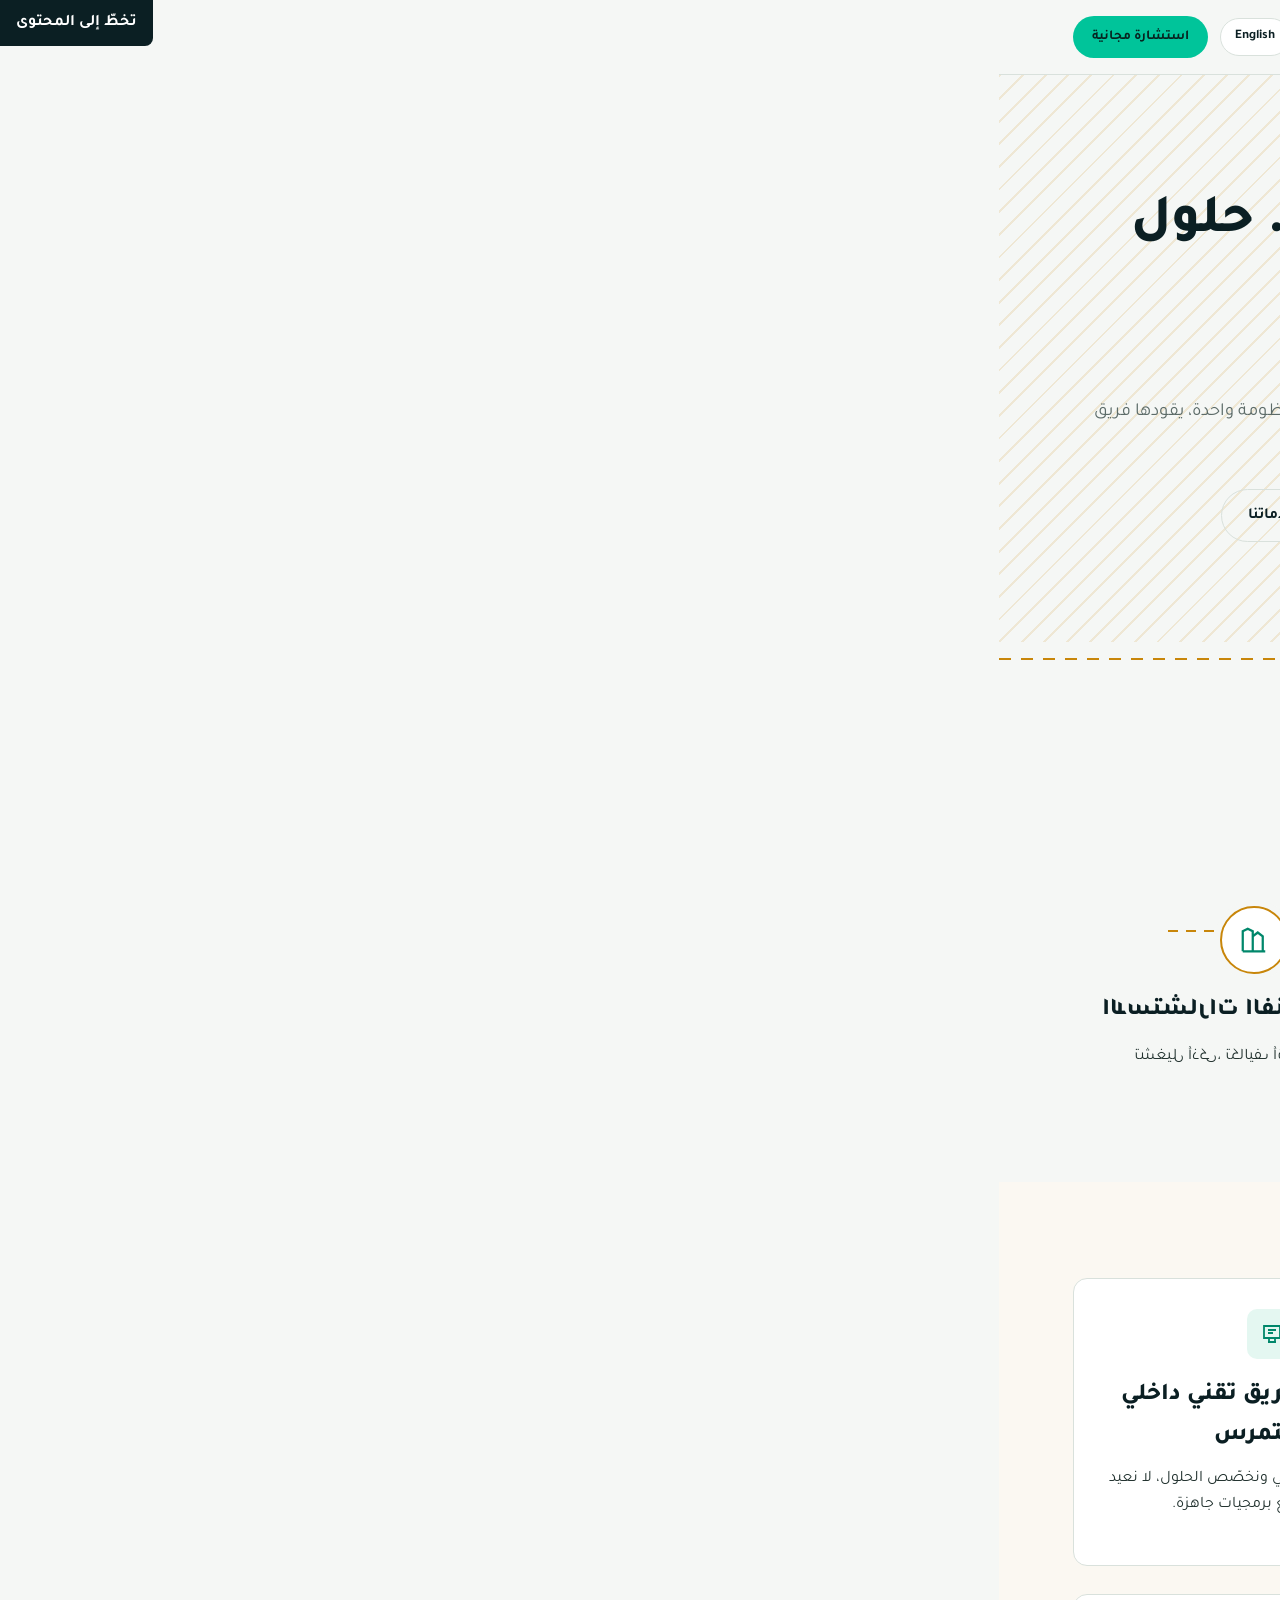
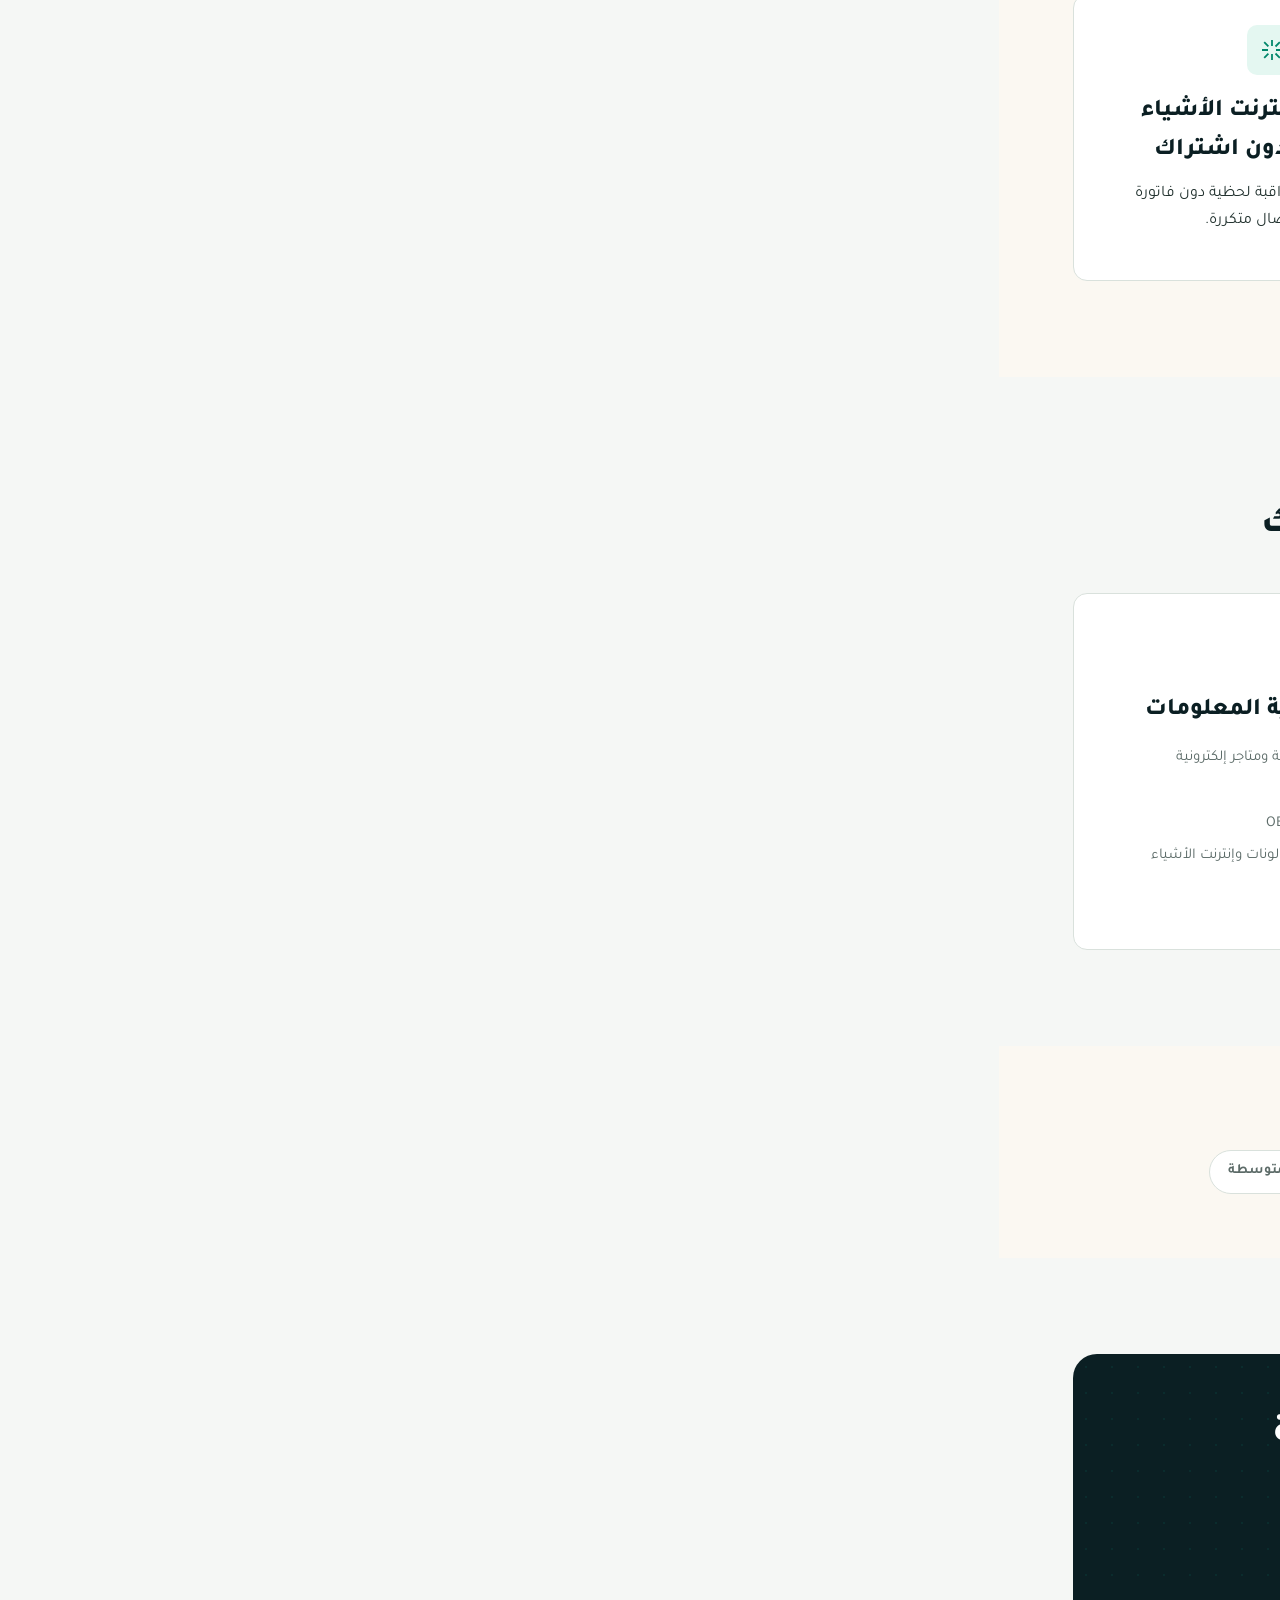
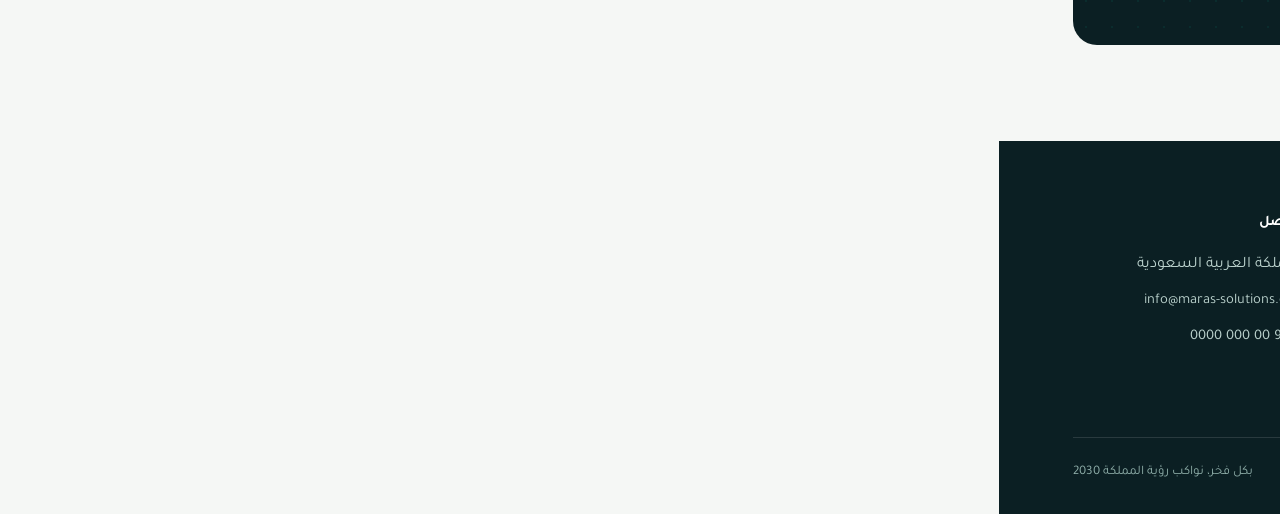
<file: index.html>
<!doctype html>
<html lang="ar" dir="rtl" class="lang-ar">
<head>
<meta charset="utf-8">
<meta name="viewport" content="width=device-width, initial-scale=1">
<title>مراس الحلول | Maras Solutions — Technology &amp; Business Consulting</title>
<meta name="description" content="Maras Solutions bridges technology and business management for manufacturing, distribution, F&amp;B and service companies across Saudi Arabia and the GCC.">
<link rel="preconnect" href="https://fonts.googleapis.com">
<link href="https://fonts.googleapis.com/css2?family=Space+Grotesk:wght@500;600;700&family=Inter:wght@400;500;600;700&family=Tajawal:wght@400;500;700;800&family=JetBrains+Mono:wght@500&display=swap" rel="stylesheet">
<link rel="stylesheet" href="styles.css">
<script>(function(){var l=(location.search.match(/[?&]lang=(en|ar)/i)||[])[1];try{if(!l){var s=localStorage.getItem('maras-lang');if(s)l=s;}}catch(e){}l=(l||'ar').toLowerCase();var h=document.documentElement;h.className=h.className.replace(/lang-(en|ar)/g,'').trim()+' lang-'+l;h.setAttribute('lang',l);h.setAttribute('dir',l==='en'?'ltr':'rtl');})();</script>
</head>
<body>
<a href="#main" class="skip-link" data-ar>تخطّ إلى المحتوى</a>
<a href="#main" class="skip-link" data-en>Skip to content</a>

<header class="site-header">
  <div class="nav-row">
    <a href="index.html" class="logo">
      <svg class="seam-mark" viewBox="0 0 32 32" fill="none" aria-hidden="true">
        <circle cx="16" cy="16" r="13" stroke="#00C49A" stroke-width="2"/>
        <path d="M16 4v24" stroke="#C8860A" stroke-width="2" stroke-dasharray="2.5 3"/>
      </svg>
      <span data-ar>مراس الحلول</span><span data-en>Maras Solutions</span>
    </a>
    <nav aria-label="Main">
      <ul class="nav-links">
        <li><a href="index.html" class="active"><span data-ar>الرئيسية</span><span data-en>Home</span></a></li>
        <li><a href="about.html"><span data-ar>من نحن</span><span data-en>About</span></a></li>
        <li><a href="why-maras.html"><span data-ar>لماذا مراس</span><span data-en>Why Maras</span></a></li>
        <li class="has-sub">
          <a href="services.html"><span data-ar>خدماتنا</span><span data-en>Services</span></a>
          <ul class="sub-menu">
            <li><a href="services.html"><span data-ar>جميع الخدمات</span><span data-en>All Services</span></a></li>
            <li><a href="services-consulting.html"><span data-ar>الاستشارات الفنية والإدارية</span><span data-en>Business &amp; Technical Consulting</span></a></li>
            <li><a href="services-financial.html"><span data-ar>الاستشارات المالية</span><span data-en>Financial Consulting</span></a></li>
            <li><a href="services-it.html"><span data-ar>خدمات تقنية المعلومات</span><span data-en>IT Services</span></a></li>
          </ul>
        </li>
        <li><a href="contact.html"><span data-ar>تواصل معنا</span><span data-en>Contact</span></a></li>
      </ul>
    </nav>
    <div class="nav-actions">
      <button class="lang-toggle" aria-label="Switch to English">English</button>
      <a href="contact.html" class="btn btn-primary btn-sm"><span data-ar>استشارة مجانية</span><span data-en>Free Consultation</span></a>
      <button class="nav-burger" aria-label="Open menu"><span></span><span></span><span></span></button>
    </div>
  </div>
</header>

<main id="main">

  <!-- HERO -->
  <section class="hero">
    <div class="hero-bg" aria-hidden="true">
      <div class="tex-grid"></div>
      <div class="tex-hatch"></div>
    </div>
    <div class="hero-seam" aria-hidden="true"></div>
    <div class="container hero-grid">
      <div>
        <p class="eyebrow" data-ar>تقنية × إدارة × خبرة ميدانية</p>
        <p class="eyebrow" data-en>Technology × Management × Field Experience</p>
        <h1 data-ar>خبرة حقيقية... حلول عملية... نتائج ملموسة</h1>
        <h1 data-en>Real Expertise. Real Solutions. Real Results.</h1>
        <p class="lede" data-ar>مراس الحلول تجمع بين التقنية والإدارة في منظومة واحدة، يقودها فريق عمل من الميدان لا من النظرية فقط.</p>
        <p class="lede" data-en>Maras Solutions bridges the gap between technology and business management — built by people who have actually run the operations, not just studied them.</p>
        <div class="hero-actions">
          <a href="contact.html" class="btn btn-primary"><span data-ar>اطلب استشارة مجانية</span><span data-en>Book a Free Consultation</span></a>
          <a href="services.html" class="btn btn-outline"><span data-ar>استكشف خدماتنا</span><span data-en>Explore Our Services</span></a>
        </div>
      </div>
      <div>
        <div class="hero-panel reveal">
          <p class="eyebrow" data-ar>ما يميزنا</p>
          <p class="eyebrow" data-en>What sets us apart</p>
          <h3 data-ar>من أرض المصنع إلى قرارات الإدارة العليا</h3>
          <h3 data-en>From the factory floor to the boardroom</h3>
          <p data-ar style="margin-bottom:0">خبراؤنا في الاستشارات والتقنية عملوا لسنوات داخل القطاعات التي يساعدون اليوم على تطويرها.</p>
          <p data-en style="margin-bottom:0">Our consultants and technology experts have spent years inside the industries they now help transform.</p>
          <div class="stat-row">
            <div class="stat"><b>3</b><span data-ar>تخصصات متكاملة</span><span data-en>Integrated disciplines</span></div>
            <div class="stat"><b>F&amp;B</b><span data-ar>تركيز قطاعي</span><span data-en>Sector focus</span></div>
            <div class="stat"><b>0</b><span data-ar>اشتراك إنترنت لحلول IoT</span><span data-en>IoT subscription fees</span></div>
          </div>
        </div>
      </div>
    </div>
  </section>

  <div class="seam-divider" aria-hidden="true"></div>

  <!-- THREE PILLARS -->
  <section class="section">
    <div class="container">
      <p class="eyebrow center" style="display:flex;justify-content:center" data-ar>منظومة واحدة متصلة</p>
      <p class="eyebrow center" style="display:flex;justify-content:center" data-en>One Connected System</p>
      <h2 class="center" data-ar>ثلاث تخصصات، طريق واحد لنمو أعمالك</h2>
      <h2 class="center" data-en>Three Disciplines, One Path to Growth</h2>

      <div class="pillar-path" style="margin-top:50px;">
        <div class="pillar-line" aria-hidden="true"></div>
        <div class="pillar-nodes">
          <div class="pillar-node">
            <div class="pillar-icon">
              <svg viewBox="0 0 24 24" fill="none" stroke="currentColor" stroke-width="1.8"><path d="M3 21h18M5 21V9l4-3 4 3v12M13 21V5l4-2 4 2v16M9 13h.01M9 17h.01"/></svg>
            </div>
            <h3 data-ar>الاستشارات الفنية والإدارية</h3>
            <h3 data-en>Business &amp; Operations Consulting</h3>
            <p data-ar>تشغيل أذكى، تكاليف أقل، جودة أعلى.</p>
            <p data-en>Smarter operations. Lower costs. Higher quality.</p>
          </div>
          <div class="pillar-node">
            <div class="pillar-icon">
              <svg viewBox="0 0 24 24" fill="none" stroke="currentColor" stroke-width="1.8"><circle cx="12" cy="12" r="9"/><path d="M12 7v10M9.5 9.2c0-1.2 1.1-2 2.5-2s2.5.8 2.5 2-1.1 1.6-2.5 2-2.5 1-2.5 2.2 1.1 2 2.5 2 2.5-.8 2.5-2"/></svg>
            </div>
            <h3 data-ar>الاستشارات المالية</h3>
            <h3 data-en>Financial Consulting &amp; Accounting</h3>
            <p data-ar>وضوح وسيطرة على كل ريال يتحرك في شركتك.</p>
            <p data-en>Clarity and control over every riyal.</p>
          </div>
          <div class="pillar-node">
            <div class="pillar-icon">
              <svg viewBox="0 0 24 24" fill="none" stroke="currentColor" stroke-width="1.8"><rect x="4" y="4" width="16" height="16" rx="2"/><path d="M9 9h6v6H9zM2 9h2M2 15h2M20 9h2M20 15h2M9 2v2M15 2v2M9 20v2M15 20v2"/></svg>
            </div>
            <h3 data-ar>حلول تقنية وبرمجية مخصصة</h3>
            <h3 data-en>Custom Technology Solutions</h3>
            <p data-ar>نبني التقنية حول طريقة عملك.</p>
            <p data-en>Built around your business, not the reverse.</p>
          </div>
        </div>
      </div>
    </div>
  </section>

  <!-- WHY MARAS SNAPSHOT -->
  <section class="section section-alt">
    <div class="container">
      <div class="split">
        <div>
          <p class="eyebrow" data-ar>لماذا مراس</p>
          <p class="eyebrow" data-en>Why Maras</p>
          <h2 data-ar>فريقنا هو منتجنا الحقيقي</h2>
          <h2 data-en>Our People Are Our Product</h2>
          <p class="lede" data-ar>مستشارونا وخبراؤنا التقنيون عملوا فعلياً داخل المصانع وشبكات التوزيع والإدارات المالية، قبل أن يكتبوا توصية واحدة.</p>
          <p class="lede" data-en>Our consultants and IT specialists have worked inside factories, distribution networks, and finance departments — long before writing a single recommendation.</p>
          <a href="why-maras.html" class="card-link" style="margin-top:10px">
            <span data-ar>اعرف الفرق</span><span data-en>See the difference</span>
            <svg viewBox="0 0 24 24" fill="none" stroke="currentColor" stroke-width="2"><path d="M5 12h14M13 6l6 6-6 6"/></svg>
          </a>
        </div>
        <div class="grid grid-2">
          <div class="card reveal">
            <div class="icon-tile"><svg viewBox="0 0 24 24" fill="none" stroke="currentColor" stroke-width="1.8"><path d="M12 2 2 7l10 5 10-5-10-5ZM2 17l10 5 10-5M2 12l10 5 10-5"/></svg></div>
            <h3 data-ar>خبرة ميدانية حقيقية</h3><h3 data-en>Hands-On Market Experience</h3>
            <p data-ar>فريقنا أدار العمليات التي يقدّم الاستشارة فيها اليوم.</p>
            <p data-en>Our team has run the operations they now advise on.</p>
          </div>
          <div class="card reveal">
            <div class="icon-tile"><svg viewBox="0 0 24 24" fill="none" stroke="currentColor" stroke-width="1.8"><path d="M4 4h16v12H4zM8 20h8M9 16v4M15 16v4M8 8h8M8 11h5"/></svg></div>
            <h3 data-ar>فريق تقني داخلي متمرس</h3><h3 data-en>Senior In-House Tech Team</h3>
            <p data-ar>نبني ونخصّص الحلول، لا نعيد بيع برمجيات جاهزة.</p>
            <p data-en>We build and customize; we don't just resell software.</p>
          </div>
          <div class="card reveal">
            <div class="icon-tile"><svg viewBox="0 0 24 24" fill="none" stroke="currentColor" stroke-width="1.8"><path d="M3 7h18M3 12h18M3 17h12"/></svg></div>
            <h3 data-ar>تخصص في التصنيع والأغذية</h3><h3 data-en>F&amp;B &amp; Manufacturing Specialists</h3>
            <p data-ar>خبرة عميقة في القطاعات الأكثر حساسية تشغيلياً.</p>
            <p data-en>Deep, sector-specific expertise where it matters most.</p>
          </div>
          <div class="card reveal">
            <div class="icon-tile"><svg viewBox="0 0 24 24" fill="none" stroke="currentColor" stroke-width="1.8"><path d="M12 2v6M12 16v6M4.2 4.2l4.2 4.2M15.5 15.5l4.3 4.3M2 12h6M16 12h6M4.2 19.8l4.2-4.2M15.5 8.5l4.3-4.3"/></svg></div>
            <h3 data-ar>إنترنت الأشياء بدون اشتراك</h3><h3 data-en>Smart IoT, Zero Subscription</h3>
            <p data-ar>مراقبة لحظية دون فاتورة اتصال متكررة.</p>
            <p data-en>Real-time monitoring without recurring connectivity fees.</p>
          </div>
        </div>
      </div>
    </div>
  </section>

  <!-- SERVICES GRID -->
  <section class="section">
    <div class="container">
      <p class="eyebrow center" style="display:flex;justify-content:center" data-ar>خدماتنا</p>
      <p class="eyebrow center" style="display:flex;justify-content:center" data-en>Our Services</p>
      <h2 class="center" data-ar>شريك واحد، وكل الحلول التي تحتاجها شركتك</h2>
      <h2 class="center" data-en>One Partner, Every Solution Your Business Needs</h2>

      <div class="grid grid-3" style="margin-top:46px">
        <div class="card reveal">
          <div class="icon-tile"><svg viewBox="0 0 24 24" fill="none" stroke="currentColor" stroke-width="1.8"><path d="M3 21h18M5 21V9l4-3 4 3v12M13 21V5l4-2 4 2v16"/></svg></div>
          <h3 data-ar>الاستشارات الفنية والإدارية</h3><h3 data-en>Business &amp; Technical Consulting</h3>
          <ul>
            <li data-ar>تحسين عمليات التصنيع</li><li data-en>Manufacturing optimization</li>
            <li data-ar>كفاءة التجزئة والتوزيع</li><li data-en>Retail &amp; distribution efficiency</li>
            <li data-ar>دعم الموارد البشرية واللوجستيات</li><li data-en>HR, procurement &amp; logistics support</li>
          </ul>
          <a class="card-link" href="services-consulting.html">
            <span data-ar>اعرف أكثر</span><span data-en>Learn more</span>
            <svg viewBox="0 0 24 24" fill="none" stroke="currentColor" stroke-width="2"><path d="M5 12h14M13 6l6 6-6 6"/></svg>
          </a>
        </div>
        <div class="card reveal">
          <div class="icon-tile"><svg viewBox="0 0 24 24" fill="none" stroke="currentColor" stroke-width="1.8"><circle cx="12" cy="12" r="9"/><path d="M12 7v10M9.5 9.2c0-1.2 1.1-2 2.5-2s2.5.8 2.5 2-1.1 1.6-2.5 2-2.5 1-2.5 2.2 1.1 2 2.5 2 2.5-.8 2.5-2"/></svg></div>
          <h3 data-ar>الاستشارات المالية</h3><h3 data-en>Financial Consulting</h3>
          <ul>
            <li data-ar>التدقيق والرقابة المالية</li><li data-en>Financial auditing &amp; controls</li>
            <li data-ar>محاسبة خارجية بنظام اشتراك</li><li data-en>Outsourced bookkeeping</li>
            <li data-ar>فرق محاسبة عند الطلب</li><li data-en>Freelance accounting teams</li>
            <li data-ar>دراسات جدوى</li><li data-en>Feasibility studies</li>
          </ul>
          <a class="card-link" href="services-financial.html">
            <span data-ar>اعرف أكثر</span><span data-en>Learn more</span>
            <svg viewBox="0 0 24 24" fill="none" stroke="currentColor" stroke-width="2"><path d="M5 12h14M13 6l6 6-6 6"/></svg>
          </a>
        </div>
        <div class="card reveal">
          <div class="icon-tile"><svg viewBox="0 0 24 24" fill="none" stroke="currentColor" stroke-width="1.8"><rect x="4" y="4" width="16" height="16" rx="2"/><path d="M9 9h6v6H9z"/></svg></div>
          <h3 data-ar>خدمات تقنية المعلومات</h3><h3 data-en>Information Technology</h3>
          <ul>
            <li data-ar>برمجيات مخصصة ومتاجر إلكترونية</li><li data-en>Custom software &amp; e-commerce</li>
            <li data-ar>إدارة الأسطول</li><li data-en>Fleet management</li>
            <li data-ar>تطبيق الإنتاج وOEE</li><li data-en>Production &amp; OEE app</li>
            <li data-ar>نظام كاشير الصالونات وإنترنت الأشياء</li><li data-en>Salon POS &amp; IoT solutions</li>
          </ul>
          <a class="card-link" href="services-it.html">
            <span data-ar>اعرف أكثر</span><span data-en>Learn more</span>
            <svg viewBox="0 0 24 24" fill="none" stroke="currentColor" stroke-width="2"><path d="M5 12h14M13 6l6 6-6 6"/></svg>
          </a>
        </div>
      </div>
    </div>
  </section>

  <!-- INDUSTRIES STRIP -->
  <section class="section-tight section-alt">
    <div class="container">
      <p class="eyebrow center" style="display:flex;justify-content:center" data-ar>نخدم قطاعات متنوعة</p>
      <p class="eyebrow center" style="display:flex;justify-content:center" data-en>Industries We Serve</p>
      <div class="strip" style="margin-top:20px">
        <span data-ar>التصنيع</span><span data-en>Manufacturing</span>
        <span data-ar>الأغذية والمشروبات</span><span data-en>Food &amp; Beverage</span>
        <span data-ar>التجزئة والتوزيع</span><span data-en>Retail &amp; Distribution</span>
        <span data-ar>الصالونات ومراكز التجميل</span><span data-en>Salons &amp; Beauty</span>
        <span data-ar>الشركات الصغيرة والمتوسطة</span><span data-en>SMEs</span>
      </div>
    </div>
  </section>

  <!-- CTA BAND -->
  <section class="section">
    <div class="container">
      <div class="cta-band">
        <h2 data-ar>أعمالك تستحق حلولاً مبنية على خبرة حقيقية</h2>
        <h2 data-en>Your Business Deserves Solutions Built From Experience</h2>
        <p data-ar>لا على افتراضات. تحدث مع فريق سبق له تشغيل ما يستشيرك فيه اليوم.</p>
        <p data-en>Not assumptions. Talk to a team that has actually run what they now advise you on.</p>
        <div class="hero-actions">
          <a href="contact.html" class="btn btn-primary"><span data-ar>اطلب استشارة مجانية</span><span data-en>Book a Free Consultation</span></a>
          <a href="services.html" class="btn btn-ghost-light"><span data-ar>تصفح الخدمات</span><span data-en>Browse Services</span></a>
        </div>
      </div>
    </div>
  </section>

</main>

<footer class="site-footer">
  <div class="container">
    <div class="footer-grid">
      <div>
        <div class="footer-logo">
          <svg width="26" height="26" viewBox="0 0 32 32" fill="none" aria-hidden="true"><circle cx="16" cy="16" r="13" stroke="#00C49A" stroke-width="2"/><path d="M16 4v24" stroke="#C8860A" stroke-width="2" stroke-dasharray="2.5 3"/></svg>
          <span data-ar>مراس الحلول</span><span data-en>Maras Solutions</span>
        </div>
        <p class="footer-tagline" data-ar>خبرة حقيقية... حلول عملية. نجمع بين التقنية والإدارة لشركات التصنيع والتوزيع والخدمات في السعودية والخليج.</p>
        <p class="footer-tagline" data-en>Real expertise. Real solutions. Bridging technology and business management for manufacturing, distribution, and service companies across Saudi Arabia and the GCC.</p>
        <div class="social-row" aria-hidden="true">
          <a href="#" aria-label="LinkedIn"><svg width="16" height="16" viewBox="0 0 24 24" fill="currentColor"><path d="M4.98 3.5a2.5 2.5 0 1 1 0 5 2.5 2.5 0 0 1 0-5ZM3 9h4v12H3V9Zm7 0h3.8v1.7h.05c.53-.95 1.83-1.95 3.77-1.95 4.03 0 4.78 2.5 4.78 5.76V21h-4v-5.6c0-1.34-.02-3.06-1.87-3.06-1.87 0-2.16 1.45-2.16 2.96V21h-4V9Z"/></svg></a>
          <a href="#" aria-label="X"><svg width="14" height="14" viewBox="0 0 24 24" fill="currentColor"><path d="M3 3h4.6l4 5.6L16.4 3H21l-7 8.4L21.4 21H16.8l-4.4-6-5.4 6H2.6l7.4-8.6L3 3Z"/></svg></a>
          <a href="#" aria-label="Instagram"><svg width="16" height="16" viewBox="0 0 24 24" fill="none" stroke="currentColor" stroke-width="1.8"><rect x="3" y="3" width="18" height="18" rx="5"/><circle cx="12" cy="12" r="4"/><circle cx="17.3" cy="6.7" r="1"/></svg></a>
        </div>
      </div>
      <div>
        <h4 data-ar>روابط سريعة</h4><h4 data-en>Quick Links</h4>
        <ul>
          <li><a href="index.html"><span data-ar>الرئيسية</span><span data-en>Home</span></a></li>
          <li><a href="about.html"><span data-ar>من نحن</span><span data-en>About</span></a></li>
          <li><a href="why-maras.html"><span data-ar>لماذا مراس</span><span data-en>Why Maras</span></a></li>
          <li><a href="contact.html"><span data-ar>تواصل معنا</span><span data-en>Contact</span></a></li>
        </ul>
      </div>
      <div>
        <h4 data-ar>الخدمات</h4><h4 data-en>Services</h4>
        <ul>
          <li><a href="services-consulting.html"><span data-ar>الاستشارات الفنية والإدارية</span><span data-en>Business Consulting</span></a></li>
          <li><a href="services-financial.html"><span data-ar>الاستشارات المالية</span><span data-en>Financial Consulting</span></a></li>
          <li><a href="services-it.html"><span data-ar>تقنية المعلومات</span><span data-en>IT Services</span></a></li>
        </ul>
      </div>
      <div>
        <h4 data-ar>تواصل</h4><h4 data-en>Contact</h4>
        <ul>
          <li><span data-ar>المملكة العربية السعودية</span><span data-en>Saudi Arabia</span></li>
          <li><a href="mailto:info@maras-solutions.com">info@maras-solutions.com</a></li>
          <li><a href="tel:+966000000000">+966 00 000 0000</a></li>
        </ul>
      </div>
    </div>
    <div class="footer-bottom">
      <span data-ar>© 2026 مراس الحلول. جميع الحقوق محفوظة.</span>
      <span data-en>© 2026 Maras Solutions. All rights reserved.</span>
      <span data-ar>بكل فخر، نواكب رؤية المملكة 2030</span>
      <span data-en>Proudly supporting Saudi Vision 2030</span>
    </div>
  </div>
</footer>

<script src="script.js"></script>
</body>
</html>
</file>
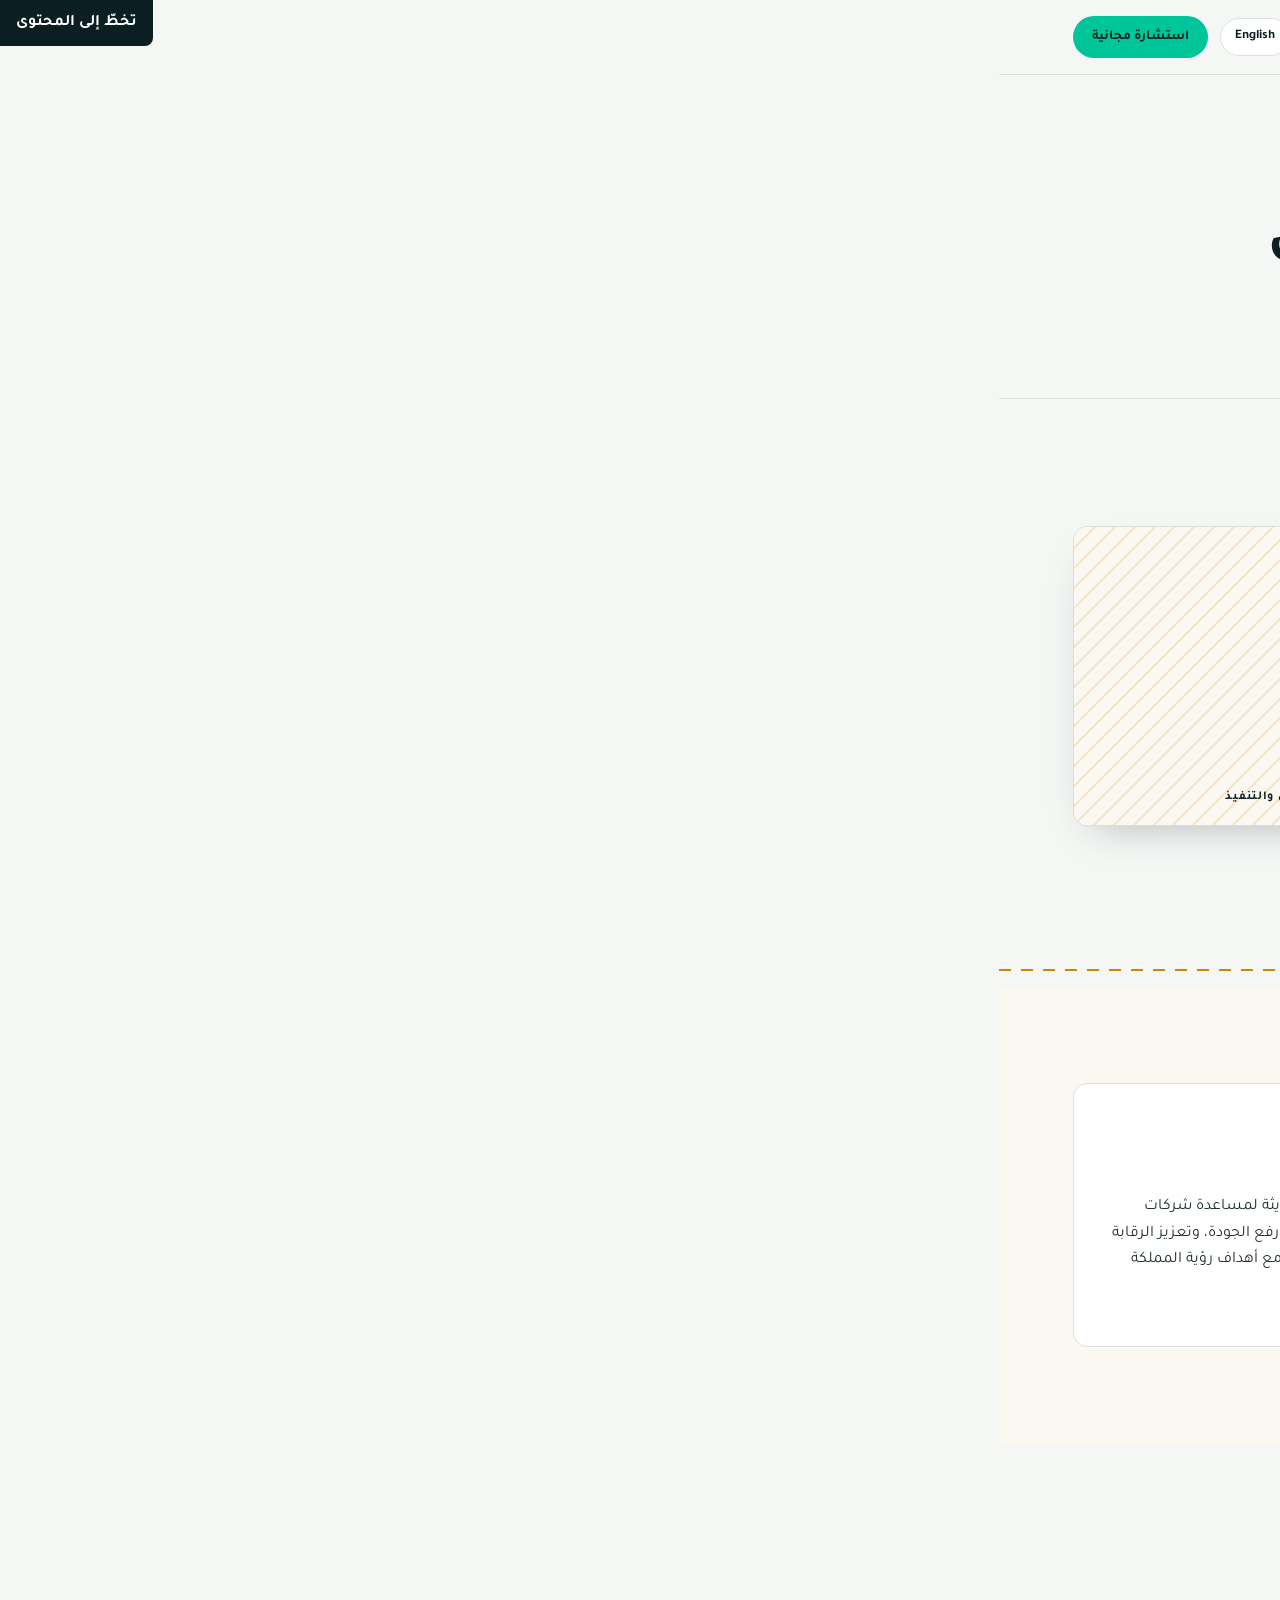
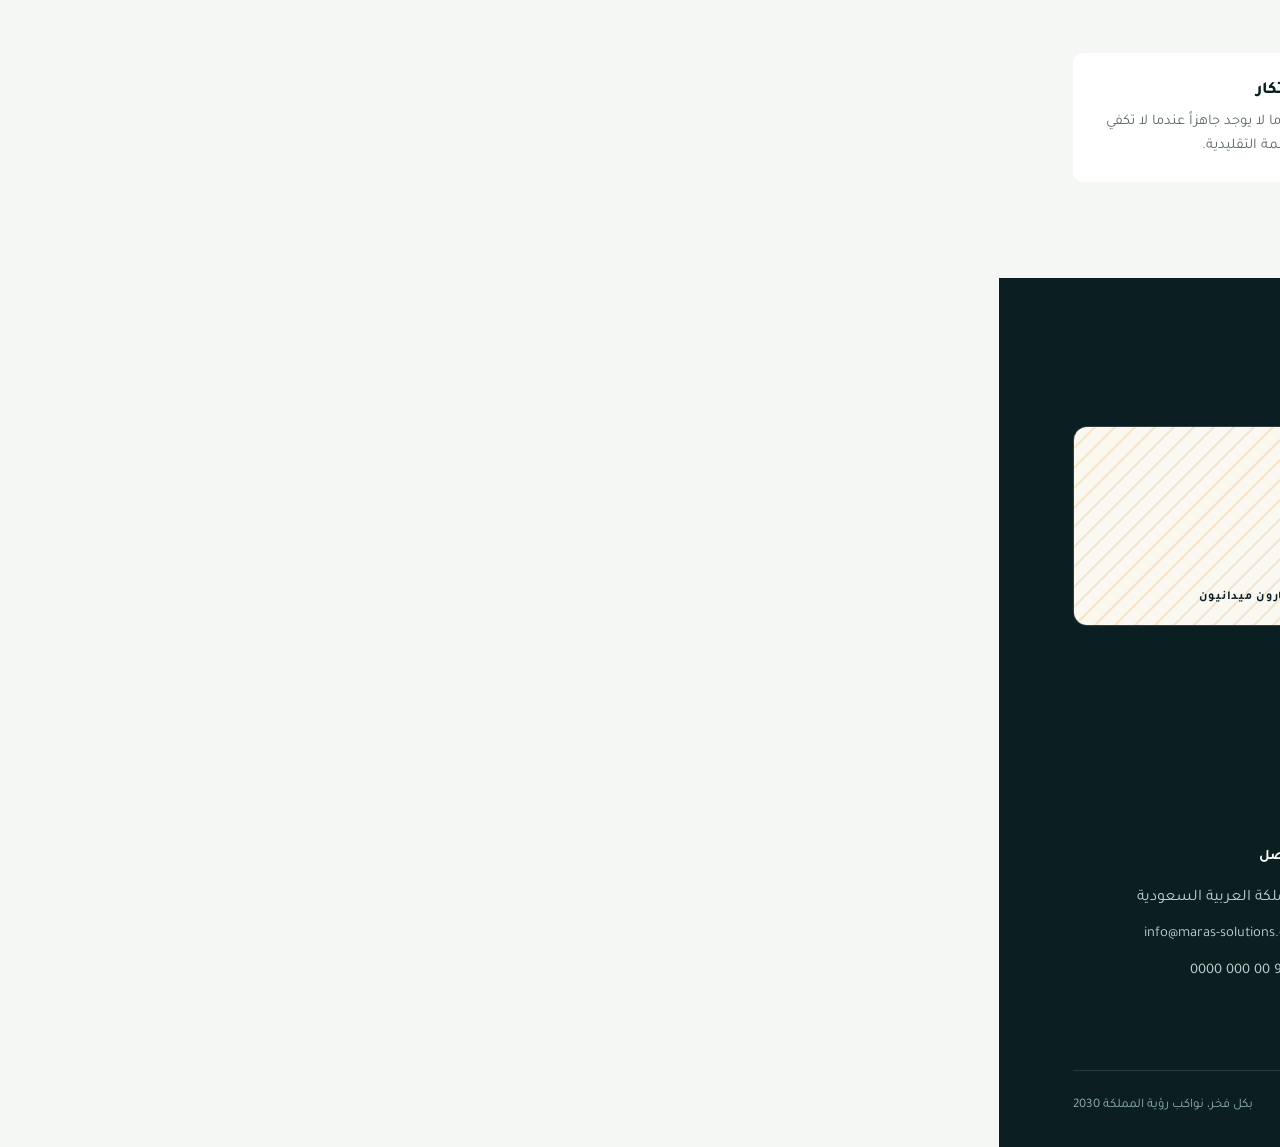
<file: about.html>
<!doctype html>
<html lang="ar" dir="rtl" class="lang-ar">
<head>
<meta charset="utf-8">
<meta name="viewport" content="width=device-width, initial-scale=1">
<title>من نحن | About Maras Solutions</title>
<meta name="description" content="Maras Solutions was built by practitioners, not just consultants — read our story, vision, mission, and core values.">
<link rel="preconnect" href="https://fonts.googleapis.com">
<link href="https://fonts.googleapis.com/css2?family=Space+Grotesk:wght@500;600;700&family=Inter:wght@400;500;600;700&family=Tajawal:wght@400;500;700;800&family=JetBrains+Mono:wght@500&display=swap" rel="stylesheet">
<link rel="stylesheet" href="styles.css">
<script>(function(){var l=(location.search.match(/[?&]lang=(en|ar)/i)||[])[1];try{if(!l){var s=localStorage.getItem('maras-lang');if(s)l=s;}}catch(e){}l=(l||'ar').toLowerCase();var h=document.documentElement;h.className=h.className.replace(/lang-(en|ar)/g,'').trim()+' lang-'+l;h.setAttribute('lang',l);h.setAttribute('dir',l==='en'?'ltr':'rtl');})();</script>
</head>
<body>
<a href="#main" class="skip-link" data-ar>تخطّ إلى المحتوى</a>
<a href="#main" class="skip-link" data-en>Skip to content</a>

<header class="site-header">
  <div class="nav-row">
    <a href="index.html" class="logo">
      <svg class="seam-mark" viewBox="0 0 32 32" fill="none" aria-hidden="true">
        <circle cx="16" cy="16" r="13" stroke="#00C49A" stroke-width="2"/>
        <path d="M16 4v24" stroke="#C8860A" stroke-width="2" stroke-dasharray="2.5 3"/>
      </svg>
      <span data-ar>مراس الحلول</span><span data-en>Maras Solutions</span>
    </a>
    <nav aria-label="Main">
      <ul class="nav-links">
        <li><a href="index.html"><span data-ar>الرئيسية</span><span data-en>Home</span></a></li>
        <li><a href="about.html" class="active"><span data-ar>من نحن</span><span data-en>About</span></a></li>
        <li><a href="why-maras.html"><span data-ar>لماذا مراس</span><span data-en>Why Maras</span></a></li>
        <li class="has-sub">
          <a href="services.html"><span data-ar>خدماتنا</span><span data-en>Services</span></a>
          <ul class="sub-menu">
            <li><a href="services.html"><span data-ar>جميع الخدمات</span><span data-en>All Services</span></a></li>
            <li><a href="services-consulting.html"><span data-ar>الاستشارات الفنية والإدارية</span><span data-en>Business &amp; Technical Consulting</span></a></li>
            <li><a href="services-financial.html"><span data-ar>الاستشارات المالية</span><span data-en>Financial Consulting</span></a></li>
            <li><a href="services-it.html"><span data-ar>خدمات تقنية المعلومات</span><span data-en>IT Services</span></a></li>
          </ul>
        </li>
        <li><a href="contact.html"><span data-ar>تواصل معنا</span><span data-en>Contact</span></a></li>
      </ul>
    </nav>
    <div class="nav-actions">
      <button class="lang-toggle" aria-label="Switch to English">English</button>
      <a href="contact.html" class="btn btn-primary btn-sm"><span data-ar>استشارة مجانية</span><span data-en>Free Consultation</span></a>
      <button class="nav-burger" aria-label="Open menu"><span></span><span></span><span></span></button>
    </div>
  </div>
</header>

<main id="main">

  <section class="page-hero">
    <div class="container">
      <p class="breadcrumb"><a href="index.html"><span data-ar>الرئيسية</span><span data-en>Home</span></a> / <span data-ar>من نحن</span><span data-en>About</span></p>
      <p class="eyebrow" data-ar>من نحن</p>
      <p class="eyebrow" data-en>About Us</p>
      <h1 data-ar>أسسها ممارسون، لا مجرد مستشارين</h1>
      <h1 data-en>Built by Practitioners, Not Just Consultants</h1>
      <p class="lede" data-ar>قصتنا تبدأ من أرض الميدان، لا من قاعات المحاضرات.</p>
      <p class="lede" data-en>Our story starts on the operations floor, not in a lecture hall.</p>
    </div>
  </section>

  <!-- OUR STORY -->
  <section class="section">
    <div class="container split">
      <div>
        <p class="eyebrow" data-ar>قصتنا</p>
        <p class="eyebrow" data-en>Our Story</p>
        <h2 data-ar>لماذا أسسنا مراس الحلول</h2>
        <h2 data-en>Why We Built Maras Solutions</h2>
        <p data-ar>تأسست مراس الحلول للتقنية والاستشارات الفنية والإدارية بناءً على ملاحظة بسيطة: أغلب شركات الاستشارات تكتب تقارير، بينما تحتاج الشركات إلى نتائج فعلية. لذلك بنينا مراس بطريقة مختلفة، حول فريق من المستشارين وخبراء التقنية الذين عملوا لسنوات داخل خطوط الإنتاج، وشبكات التوزيع، والإدارات المالية، ومشاريع التحول التقني في المملكة العربية السعودية والمنطقة، قبل أن يكتبوا توصية واحدة.</p>
        <p data-ar>هذه الخبرة الميدانية هي أساسنا، وهي ما يشكّل كل ما نقدمه: حلول عملية وقابلة للتنفيذ، مصممة على طريقة عمل شركتك الفعلية، لا كما تقول الكتب أنها يجب أن تكون.</p>
        <p data-en>Maras Solutions for Technology, Technical &amp; Administrative Consultations was founded on a simple observation: most consulting firms write reports, while businesses need results. We built Maras differently — around a team of consultants and IT professionals who spent years inside manufacturing floors, distribution networks, finance departments, and technology projects across Saudi Arabia and the region before ever writing a single recommendation.</p>
        <p data-en>That field experience is our foundation, and it shapes everything we deliver: practical, implementable, and tailored to how your business actually operates — not how a textbook says it should.</p>
      </div>
      <div>
        <div class="visual-panel reveal">
          <div class="vp-half a"><span class="vp-label" data-ar>الإدارة والاستراتيجية</span><span class="vp-label" data-en>Management &amp; Strategy</span></div>
          <div class="vp-half b"><span class="vp-label" data-ar>الميدان والتنفيذ</span><span class="vp-label" data-en>Field &amp; Execution</span></div>
          <div class="vp-seam" aria-hidden="true"></div>
        </div>
      </div>
    </div>
  </section>

  <div class="seam-divider" aria-hidden="true"></div>

  <!-- VISION & MISSION -->
  <section class="section section-alt">
    <div class="container grid grid-2">
      <div class="card reveal">
        <p class="eyebrow" data-ar>الرؤية</p>
        <p class="eyebrow" data-en>Vision</p>
        <h3 data-ar>جسر موثوق بين التقنية والإدارة</h3>
        <h3 data-en>A Trusted Bridge Between Technology and Management</h3>
        <p data-ar>أن نكون الجسر الموثوق بين التقنية والإدارة للشركات الصغيرة والمتوسطة في المملكة العربية السعودية ودول الخليج ومصر وأفريقيا، ونمكّنها من النمو بأدوات وانضباط يضاهي أكبر المؤسسات في المنطقة.</p>
        <p data-en>To become the trusted bridge between technology and business management for SMEs and mid-market companies across Saudi Arabia, the GCC, Egypt, and Africa — empowering them to grow with the same tools and discipline as the region's largest enterprises.</p>
      </div>
      <div class="card reveal">
        <p class="eyebrow" data-ar>الرسالة</p>
        <p class="eyebrow" data-en>Mission</p>
        <h3 data-ar>خبرة تشغيلية × تقنية حديثة</h3>
        <h3 data-en>Operational Expertise × Modern Technology</h3>
        <p data-ar>نجمع بين الخبرة التشغيلية الميدانية والتقنية الحديثة لمساعدة شركات التصنيع والتوزيع والخدمات على تقليل التكاليف، ورفع الجودة، وتعزيز الرقابة المالية، وتحويل عملياتها رقمياً، بما يتوافق تماماً مع أهداف رؤية المملكة 2030.</p>
        <p data-en>We combine hands-on operational expertise with modern technology to help manufacturing, distribution, and service businesses reduce cost, improve quality, strengthen financial control, and digitize their operations — in full alignment with the goals of Saudi Vision 2030.</p>
      </div>
    </div>
  </section>

  <!-- CORE VALUES -->
  <section class="section">
    <div class="container">
      <p class="eyebrow center" style="display:flex;justify-content:center" data-ar>ما يوجّهنا</p>
      <p class="eyebrow center" style="display:flex;justify-content:center" data-en>What Guides Us</p>
      <h2 class="center" data-ar>قيمنا الأساسية</h2>
      <h2 class="center" data-en>Our Core Values</h2>
      <div class="grid grid-4" style="margin-top:40px">
        <div class="value-card reveal">
          <h3 data-ar>الواقعية</h3><h3 data-en>Practicality</h3>
          <p data-ar>نصمم الحلول للتنفيذ، لا للعرض فقط.</p>
          <p data-en>We design for implementation, not just admiration.</p>
        </div>
        <div class="value-card reveal">
          <h3 data-ar>الدقة</h3><h3 data-en>Precision</h3>
          <p data-ar>كل توصية مبنية على تفاصيل تشغيلية حقيقية.</p>
          <p data-en>Every recommendation is backed by real operational detail.</p>
        </div>
        <div class="value-card reveal">
          <h3 data-ar>الشراكة</h3><h3 data-en>Partnership</h3>
          <p data-ar>نعمل بجانب فريقك، لا فوقه.</p>
          <p data-en>We work alongside your team, not above it.</p>
        </div>
        <div class="value-card reveal">
          <h3 data-ar>الابتكار</h3><h3 data-en>Innovation</h3>
          <p data-ar>نبني ما لا يوجد جاهزاً عندما لا تكفي الأنظمة التقليدية.</p>
          <p data-en>We engineer what doesn't exist yet when off-the-shelf falls short.</p>
        </div>
      </div>
    </div>
  </section>

  <!-- TEAM SPOTLIGHT -->
  <section class="section section-ink">
    <div class="container split split-rev">
      <div>
        <div class="visual-panel short reveal" style="box-shadow:none;border-color:rgba(255,255,255,.15)">
          <div class="vp-half a"><span class="vp-label" data-ar>مهندسون تقنيون</span><span class="vp-label" data-en>Senior Engineers</span></div>
          <div class="vp-half b"><span class="vp-label" data-ar>مستشارون ميدانيون</span><span class="vp-label" data-en>Field Consultants</span></div>
          <div class="vp-seam" aria-hidden="true"></div>
        </div>
      </div>
      <div>
        <p class="eyebrow" data-ar>فريقنا</p>
        <p class="eyebrow" data-en>Our Team</p>
        <h2 data-ar>فريقنا هو منتجنا الحقيقي</h2>
        <h2 data-en>Our People Are Our Product</h2>
        <p data-ar>يمكن لأي شركة أن توظف مستشارين يحملون شهادات أكاديمية، لكن القليل من الشركات تملك فريق عمل فعلياً داخل خطوط الإنتاج، وأدار أساطيل توزيع، وأقفل دفاتر حسابات، وأطلق أنظمة برمجية فعلية في السوق. مستشارونا وخبراؤنا التقنيون يحملون خبرة حقيقية من الميدان، بنجاحاتها وتحدياتها، وهذا يعني أن الحلول التي نصممها مختبرة عملياً قبل أن نعرضها عليكم.</p>
        <p data-en>Anyone can hire consultants with degrees. Few can offer a team that has actually run factory floors, managed distribution fleets, closed financial books, and shipped production-grade software. Our consultants and IT specialists bring real market scars and real wins — which means the solutions we design are stress-tested before we ever present them to you.</p>
        <a href="why-maras.html" class="btn btn-ghost-light" style="margin-top:10px">
          <span data-ar>تعرف على ميزتنا التنافسية</span><span data-en>Discover our edge</span>
        </a>
      </div>
    </div>
  </section>

</main>

<footer class="site-footer">
  <div class="container">
    <div class="footer-grid">
      <div>
        <div class="footer-logo">
          <svg width="26" height="26" viewBox="0 0 32 32" fill="none" aria-hidden="true"><circle cx="16" cy="16" r="13" stroke="#00C49A" stroke-width="2"/><path d="M16 4v24" stroke="#C8860A" stroke-width="2" stroke-dasharray="2.5 3"/></svg>
          <span data-ar>مراس الحلول</span><span data-en>Maras Solutions</span>
        </div>
        <p class="footer-tagline" data-ar>خبرة حقيقية... حلول عملية. نجمع بين التقنية والإدارة لشركات التصنيع والتوزيع والخدمات في السعودية والخليج.</p>
        <p class="footer-tagline" data-en>Real expertise. Real solutions. Bridging technology and business management for manufacturing, distribution, and service companies across Saudi Arabia and the GCC.</p>
        <div class="social-row" aria-hidden="true">
          <a href="#" aria-label="LinkedIn"><svg width="16" height="16" viewBox="0 0 24 24" fill="currentColor"><path d="M4.98 3.5a2.5 2.5 0 1 1 0 5 2.5 2.5 0 0 1 0-5ZM3 9h4v12H3V9Zm7 0h3.8v1.7h.05c.53-.95 1.83-1.95 3.77-1.95 4.03 0 4.78 2.5 4.78 5.76V21h-4v-5.6c0-1.34-.02-3.06-1.87-3.06-1.87 0-2.16 1.45-2.16 2.96V21h-4V9Z"/></svg></a>
          <a href="#" aria-label="X"><svg width="14" height="14" viewBox="0 0 24 24" fill="currentColor"><path d="M3 3h4.6l4 5.6L16.4 3H21l-7 8.4L21.4 21H16.8l-4.4-6-5.4 6H2.6l7.4-8.6L3 3Z"/></svg></a>
          <a href="#" aria-label="Instagram"><svg width="16" height="16" viewBox="0 0 24 24" fill="none" stroke="currentColor" stroke-width="1.8"><rect x="3" y="3" width="18" height="18" rx="5"/><circle cx="12" cy="12" r="4"/><circle cx="17.3" cy="6.7" r="1"/></svg></a>
        </div>
      </div>
      <div>
        <h4 data-ar>روابط سريعة</h4><h4 data-en>Quick Links</h4>
        <ul>
          <li><a href="index.html"><span data-ar>الرئيسية</span><span data-en>Home</span></a></li>
          <li><a href="about.html"><span data-ar>من نحن</span><span data-en>About</span></a></li>
          <li><a href="why-maras.html"><span data-ar>لماذا مراس</span><span data-en>Why Maras</span></a></li>
          <li><a href="contact.html"><span data-ar>تواصل معنا</span><span data-en>Contact</span></a></li>
        </ul>
      </div>
      <div>
        <h4 data-ar>الخدمات</h4><h4 data-en>Services</h4>
        <ul>
          <li><a href="services-consulting.html"><span data-ar>الاستشارات الفنية والإدارية</span><span data-en>Business Consulting</span></a></li>
          <li><a href="services-financial.html"><span data-ar>الاستشارات المالية</span><span data-en>Financial Consulting</span></a></li>
          <li><a href="services-it.html"><span data-ar>تقنية المعلومات</span><span data-en>IT Services</span></a></li>
        </ul>
      </div>
      <div>
        <h4 data-ar>تواصل</h4><h4 data-en>Contact</h4>
        <ul>
          <li><span data-ar>المملكة العربية السعودية</span><span data-en>Saudi Arabia</span></li>
          <li><a href="mailto:info@maras-solutions.com">info@maras-solutions.com</a></li>
          <li><a href="tel:+966000000000">+966 00 000 0000</a></li>
        </ul>
      </div>
    </div>
    <div class="footer-bottom">
      <span data-ar>© 2026 مراس الحلول. جميع الحقوق محفوظة.</span>
      <span data-en>© 2026 Maras Solutions. All rights reserved.</span>
      <span data-ar>بكل فخر، نواكب رؤية المملكة 2030</span>
      <span data-en>Proudly supporting Saudi Vision 2030</span>
    </div>
  </div>
</footer>

<script src="script.js"></script>
</body>
</html>
</file>
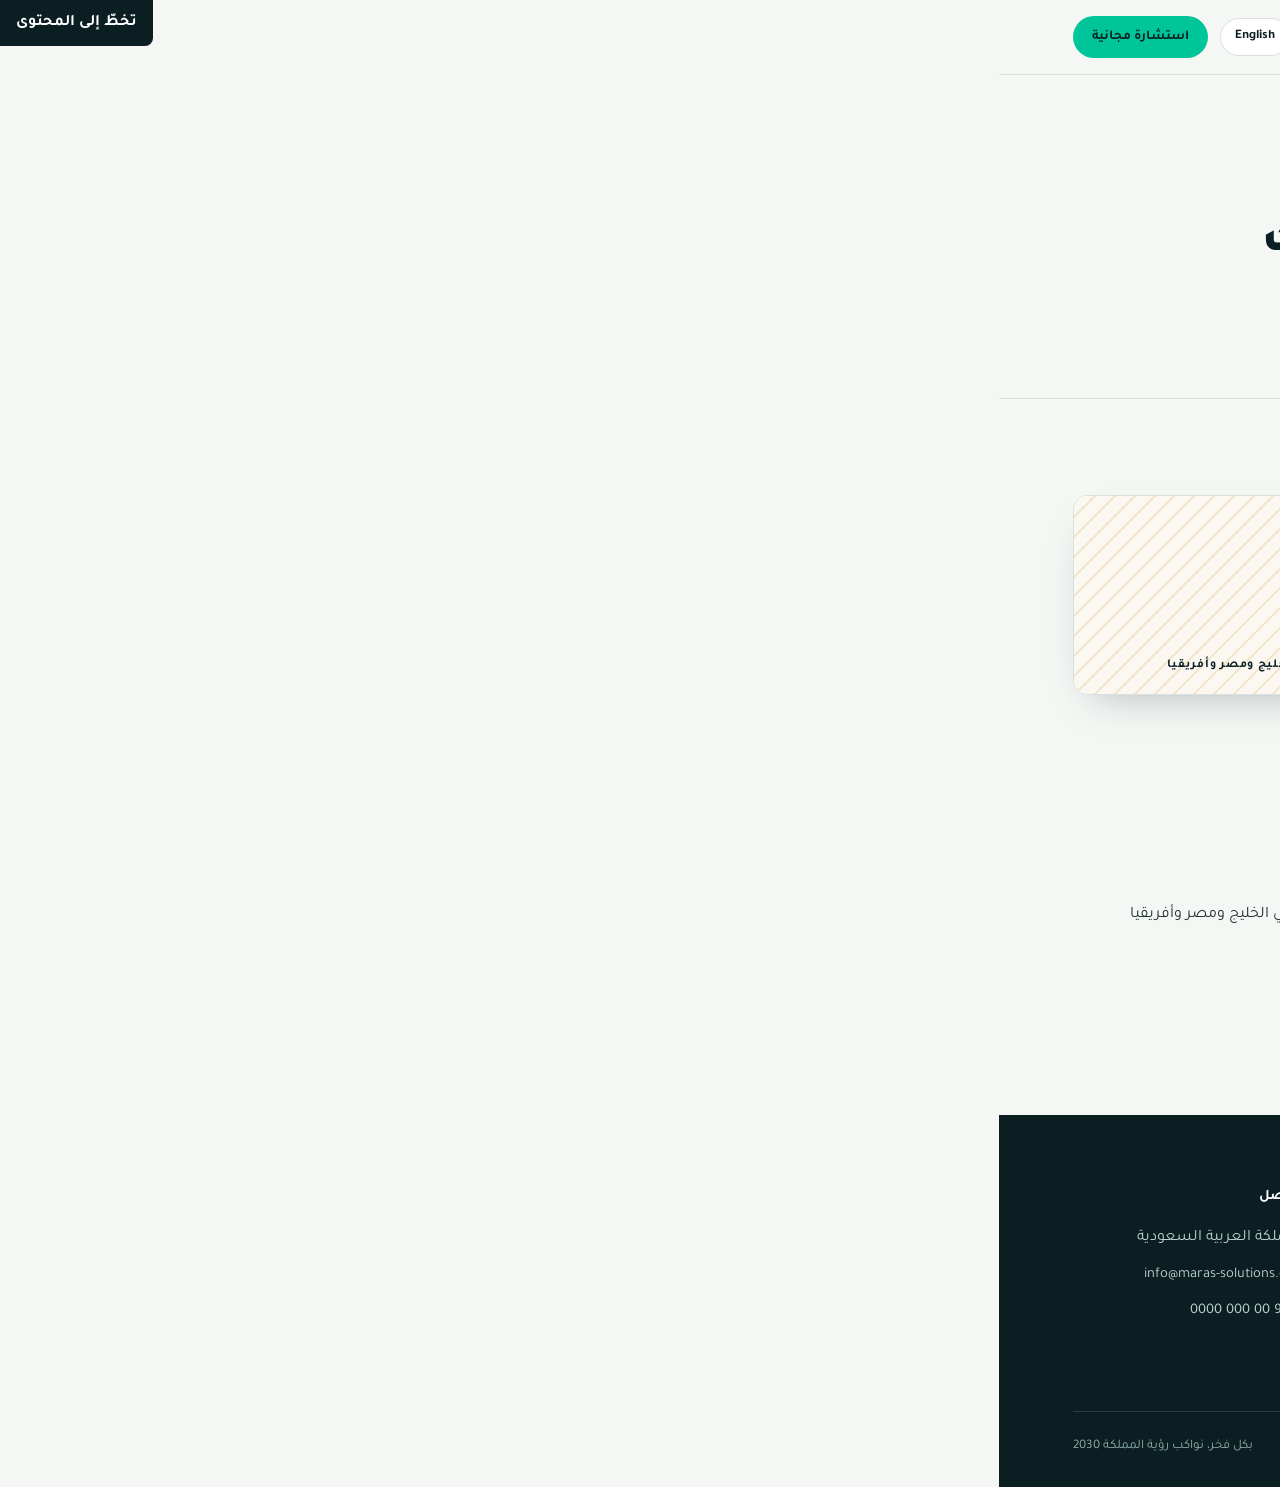
<file: contact.html>
<!doctype html>
<html lang="ar" dir="rtl" class="lang-ar">
<head>
<meta charset="utf-8">
<meta name="viewport" content="width=device-width, initial-scale=1">
<title>تواصل معنا | Contact — Maras Solutions</title>
<meta name="description" content="Book a free consultation with Maras Solutions — tell us about your business and the challenge you're facing.">
<link rel="preconnect" href="https://fonts.googleapis.com">
<link href="https://fonts.googleapis.com/css2?family=Space+Grotesk:wght@500;600;700&family=Inter:wght@400;500;600;700&family=Tajawal:wght@400;500;700;800&family=JetBrains+Mono:wght@500&display=swap" rel="stylesheet">
<link rel="stylesheet" href="styles.css">
<script>(function(){var l=(location.search.match(/[?&]lang=(en|ar)/i)||[])[1];try{if(!l){var s=localStorage.getItem('maras-lang');if(s)l=s;}}catch(e){}l=(l||'ar').toLowerCase();var h=document.documentElement;h.className=h.className.replace(/lang-(en|ar)/g,'').trim()+' lang-'+l;h.setAttribute('lang',l);h.setAttribute('dir',l==='en'?'ltr':'rtl');})();</script>
</head>
<body>
<a href="#main" class="skip-link" data-ar>تخطّ إلى المحتوى</a>
<a href="#main" class="skip-link" data-en>Skip to content</a>

<header class="site-header">
  <div class="nav-row">
    <a href="index.html" class="logo">
      <svg class="seam-mark" viewBox="0 0 32 32" fill="none" aria-hidden="true">
        <circle cx="16" cy="16" r="13" stroke="#00C49A" stroke-width="2"/>
        <path d="M16 4v24" stroke="#C8860A" stroke-width="2" stroke-dasharray="2.5 3"/>
      </svg>
      <span data-ar>مراس الحلول</span><span data-en>Maras Solutions</span>
    </a>
    <nav aria-label="Main">
      <ul class="nav-links">
        <li><a href="index.html"><span data-ar>الرئيسية</span><span data-en>Home</span></a></li>
        <li><a href="about.html"><span data-ar>من نحن</span><span data-en>About</span></a></li>
        <li><a href="why-maras.html"><span data-ar>لماذا مراس</span><span data-en>Why Maras</span></a></li>
        <li class="has-sub">
          <a href="services.html"><span data-ar>خدماتنا</span><span data-en>Services</span></a>
          <ul class="sub-menu">
            <li><a href="services.html"><span data-ar>جميع الخدمات</span><span data-en>All Services</span></a></li>
            <li><a href="services-consulting.html"><span data-ar>الاستشارات الفنية والإدارية</span><span data-en>Business &amp; Technical Consulting</span></a></li>
            <li><a href="services-financial.html"><span data-ar>الاستشارات المالية</span><span data-en>Financial Consulting</span></a></li>
            <li><a href="services-it.html"><span data-ar>خدمات تقنية المعلومات</span><span data-en>IT Services</span></a></li>
          </ul>
        </li>
        <li><a href="contact.html" class="active"><span data-ar>تواصل معنا</span><span data-en>Contact</span></a></li>
      </ul>
    </nav>
    <div class="nav-actions">
      <button class="lang-toggle" aria-label="Switch to English">English</button>
      <a href="contact.html" class="btn btn-primary btn-sm"><span data-ar>استشارة مجانية</span><span data-en>Free Consultation</span></a>
      <button class="nav-burger" aria-label="Open menu"><span></span><span></span><span></span></button>
    </div>
  </div>
</header>

<main id="main">

  <section class="page-hero">
    <div class="container">
      <p class="breadcrumb"><a href="index.html"><span data-ar>الرئيسية</span><span data-en>Home</span></a> / <span data-ar>تواصل معنا</span><span data-en>Contact</span></p>
      <p class="eyebrow" data-ar>تواصل معنا</p>
      <p class="eyebrow" data-en>Contact Us</p>
      <h1 data-ar>لنتحدث عن التحدي الذي تواجهه شركتك</h1>
      <h1 data-en>Let's Talk About the Challenge Your Business Is Facing</h1>
      <p class="lede" data-ar>تواصل معنا لاستشارة مجانية، وسيعاود فريقنا الاتصال بك خلال يوم عمل واحد.</p>
      <p class="lede" data-en>Reach out for a free consultation, and our team will get back to you within one business day.</p>
    </div>
  </section>

  <section class="section">
    <div class="container split" style="align-items:flex-start">

      <div>
        <form id="contact-form" novalidate>
          <div class="form-grid">
            <div class="field">
              <label for="name"><span data-ar>الاسم الكامل</span><span data-en>Full Name</span></label>
              <input type="text" id="name" name="name" required>
            </div>
            <div class="field">
              <label for="company"><span data-ar>اسم الشركة</span><span data-en>Company Name</span></label>
              <input type="text" id="company" name="company">
            </div>
            <div class="field">
              <label for="sector"><span data-ar>القطاع</span><span data-en>Sector</span></label>
              <select id="sector" name="sector">
                <option data-ar value="تصنيع">التصنيع</option><option data-en value="Manufacturing">Manufacturing</option>
                <option data-ar value="أغذية ومشروبات">الأغذية والمشروبات</option><option data-en value="F&amp;B">Food &amp; Beverage</option>
                <option data-ar value="تجزئة وتوزيع">التجزئة والتوزيع</option><option data-en value="Retail">Retail &amp; Distribution</option>
                <option data-ar value="صالونات وخدمات">صالونات وخدمات</option><option data-en value="Salons">Salons &amp; Services</option>
                <option data-ar value="أخرى">أخرى</option><option data-en value="Other">Other</option>
              </select>
            </div>
            <div class="field">
              <label for="service"><span data-ar>الخدمة التي تهمك</span><span data-en>Service Interested In</span></label>
              <select id="service" name="service">
                <option data-ar value="استشارات فنية وإدارية">الاستشارات الفنية والإدارية</option><option data-en value="Business Consulting">Business &amp; Technical Consulting</option>
                <option data-ar value="استشارات مالية">الاستشارات المالية</option><option data-en value="Financial Consulting">Financial Consulting</option>
                <option data-ar value="تقنية المعلومات">تقنية المعلومات</option><option data-en value="IT Services">IT Services</option>
                <option data-ar value="غير متأكد">غير متأكد</option><option data-en value="Not sure">Not sure yet</option>
              </select>
            </div>
            <div class="field">
              <label for="phone"><span data-ar>الجوال / واتساب</span><span data-en>Phone / WhatsApp</span></label>
              <input type="tel" id="phone" name="phone">
            </div>
            <div class="field">
              <label for="email"><span data-ar>البريد الإلكتروني</span><span data-en>Email</span></label>
              <input type="email" id="email" name="email" required>
            </div>
            <div class="field full">
              <label for="message"><span data-ar>رسالتك</span><span data-en>Your Message</span></label>
              <textarea id="message" name="message" placeholder="" data-ar-placeholder="حدّثنا عن التحدي الذي تواجهه شركتك..." data-en-placeholder="Tell us about the challenge your business is facing..."></textarea>
            </div>
          </div>
          <button type="submit" class="btn btn-primary" style="margin-top:22px">
            <span data-ar>إرسال الطلب</span><span data-en>Send Request</span>
          </button>
          <p id="form-note" class="note-box" style="margin-top:16px;display:none"></p>
        </form>
      </div>

      <div>
        <div class="visual-panel short reveal">
          <div class="vp-half a"><span class="vp-label" data-ar>المملكة العربية السعودية</span><span class="vp-label" data-en>Saudi Arabia</span></div>
          <div class="vp-half b"><span class="vp-label" data-ar>دول الخليج ومصر وأفريقيا</span><span class="vp-label" data-en>GCC, Egypt &amp; Africa</span></div>
          <div class="vp-seam" aria-hidden="true"></div>
        </div>

        <div class="contact-info" style="margin-top:30px">
          <div class="info-row">
            <div class="icon-tile"><svg viewBox="0 0 24 24" fill="none" stroke="currentColor" stroke-width="1.8"><path d="M3 5h4l2 5-2.5 1.5a11 11 0 0 0 5 5L13 14l5 2v4a2 2 0 0 1-2 2C8.6 22 2 15.4 2 7a2 2 0 0 1 2-2Z"/></svg></div>
            <div>
              <h4 style="margin-bottom:.2em" data-ar>اتصل بنا</h4><h4 style="margin-bottom:.2em" data-en>Call Us</h4>
              <a href="tel:+966000000000">+966 00 000 0000</a>
            </div>
          </div>
          <div class="info-row">
            <div class="icon-tile"><svg viewBox="0 0 24 24" fill="none" stroke="currentColor" stroke-width="1.8"><path d="M4 4h16v16H4zM4 6l8 7 8-7"/></svg></div>
            <div>
              <h4 style="margin-bottom:.2em" data-ar>راسلنا</h4><h4 style="margin-bottom:.2em" data-en>Email Us</h4>
              <a href="mailto:info@maras-solutions.com">info@maras-solutions.com</a>
            </div>
          </div>
          <div class="info-row">
            <div class="icon-tile"><svg viewBox="0 0 24 24" fill="none" stroke="currentColor" stroke-width="1.8"><path d="M21 10c0 6-9 12-9 12s-9-6-9-12a9 9 0 0 1 18 0Z"/><circle cx="12" cy="10" r="3"/></svg></div>
            <div>
              <h4 style="margin-bottom:.2em" data-ar>موقعنا</h4><h4 style="margin-bottom:.2em" data-en>Where We Work</h4>
              <p style="margin:0" data-ar>المملكة العربية السعودية، بخدمة عملاء في الخليج ومصر وأفريقيا</p>
              <p style="margin:0" data-en>Saudi Arabia, serving clients across the GCC, Egypt, and Africa</p>
            </div>
          </div>
        </div>

        <div class="social-row" style="margin-top:24px" aria-hidden="true">
          <a href="#" aria-label="LinkedIn" style="border-color:var(--line);color:var(--ink)"><svg width="16" height="16" viewBox="0 0 24 24" fill="currentColor"><path d="M4.98 3.5a2.5 2.5 0 1 1 0 5 2.5 2.5 0 0 1 0-5ZM3 9h4v12H3V9Zm7 0h3.8v1.7h.05c.53-.95 1.83-1.95 3.77-1.95 4.03 0 4.78 2.5 4.78 5.76V21h-4v-5.6c0-1.34-.02-3.06-1.87-3.06-1.87 0-2.16 1.45-2.16 2.96V21h-4V9Z"/></svg></a>
          <a href="#" aria-label="X" style="border-color:var(--line);color:var(--ink)"><svg width="14" height="14" viewBox="0 0 24 24" fill="currentColor"><path d="M3 3h4.6l4 5.6L16.4 3H21l-7 8.4L21.4 21H16.8l-4.4-6-5.4 6H2.6l7.4-8.6L3 3Z"/></svg></a>
          <a href="#" aria-label="Instagram" style="border-color:var(--line);color:var(--ink)"><svg width="16" height="16" viewBox="0 0 24 24" fill="none" stroke="currentColor" stroke-width="1.8"><rect x="3" y="3" width="18" height="18" rx="5"/><circle cx="12" cy="12" r="4"/><circle cx="17.3" cy="6.7" r="1"/></svg></a>
        </div>
      </div>

    </div>
  </section>

</main>

<footer class="site-footer">
  <div class="container">
    <div class="footer-grid">
      <div>
        <div class="footer-logo">
          <svg width="26" height="26" viewBox="0 0 32 32" fill="none" aria-hidden="true"><circle cx="16" cy="16" r="13" stroke="#00C49A" stroke-width="2"/><path d="M16 4v24" stroke="#C8860A" stroke-width="2" stroke-dasharray="2.5 3"/></svg>
          <span data-ar>مراس الحلول</span><span data-en>Maras Solutions</span>
        </div>
        <p class="footer-tagline" data-ar>خبرة حقيقية... حلول عملية. نجمع بين التقنية والإدارة لشركات التصنيع والتوزيع والخدمات في السعودية والخليج.</p>
        <p class="footer-tagline" data-en>Real expertise. Real solutions. Bridging technology and business management for manufacturing, distribution, and service companies across Saudi Arabia and the GCC.</p>
        <div class="social-row" aria-hidden="true">
          <a href="#" aria-label="LinkedIn"><svg width="16" height="16" viewBox="0 0 24 24" fill="currentColor"><path d="M4.98 3.5a2.5 2.5 0 1 1 0 5 2.5 2.5 0 0 1 0-5ZM3 9h4v12H3V9Zm7 0h3.8v1.7h.05c.53-.95 1.83-1.95 3.77-1.95 4.03 0 4.78 2.5 4.78 5.76V21h-4v-5.6c0-1.34-.02-3.06-1.87-3.06-1.87 0-2.16 1.45-2.16 2.96V21h-4V9Z"/></svg></a>
          <a href="#" aria-label="X"><svg width="14" height="14" viewBox="0 0 24 24" fill="currentColor"><path d="M3 3h4.6l4 5.6L16.4 3H21l-7 8.4L21.4 21H16.8l-4.4-6-5.4 6H2.6l7.4-8.6L3 3Z"/></svg></a>
          <a href="#" aria-label="Instagram"><svg width="16" height="16" viewBox="0 0 24 24" fill="none" stroke="currentColor" stroke-width="1.8"><rect x="3" y="3" width="18" height="18" rx="5"/><circle cx="12" cy="12" r="4"/><circle cx="17.3" cy="6.7" r="1"/></svg></a>
        </div>
      </div>
      <div>
        <h4 data-ar>روابط سريعة</h4><h4 data-en>Quick Links</h4>
        <ul>
          <li><a href="index.html"><span data-ar>الرئيسية</span><span data-en>Home</span></a></li>
          <li><a href="about.html"><span data-ar>من نحن</span><span data-en>About</span></a></li>
          <li><a href="why-maras.html"><span data-ar>لماذا مراس</span><span data-en>Why Maras</span></a></li>
          <li><a href="contact.html"><span data-ar>تواصل معنا</span><span data-en>Contact</span></a></li>
        </ul>
      </div>
      <div>
        <h4 data-ar>الخدمات</h4><h4 data-en>Services</h4>
        <ul>
          <li><a href="services-consulting.html"><span data-ar>الاستشارات الفنية والإدارية</span><span data-en>Business Consulting</span></a></li>
          <li><a href="services-financial.html"><span data-ar>الاستشارات المالية</span><span data-en>Financial Consulting</span></a></li>
          <li><a href="services-it.html"><span data-ar>تقنية المعلومات</span><span data-en>IT Services</span></a></li>
        </ul>
      </div>
      <div>
        <h4 data-ar>تواصل</h4><h4 data-en>Contact</h4>
        <ul>
          <li><span data-ar>المملكة العربية السعودية</span><span data-en>Saudi Arabia</span></li>
          <li><a href="mailto:info@maras-solutions.com">info@maras-solutions.com</a></li>
          <li><a href="tel:+966000000000">+966 00 000 0000</a></li>
        </ul>
      </div>
    </div>
    <div class="footer-bottom">
      <span data-ar>© 2026 مراس الحلول. جميع الحقوق محفوظة.</span>
      <span data-en>© 2026 Maras Solutions. All rights reserved.</span>
      <span data-ar>بكل فخر، نواكب رؤية المملكة 2030</span>
      <span data-en>Proudly supporting Saudi Vision 2030</span>
    </div>
  </div>
</footer>

<script src="script.js"></script>
<script>
  // Placeholder swapping for textarea + lightweight non-functional submit notice (static prototype, no backend wired up yet).
  (function(){
    var ta = document.getElementById('message');
    var html = document.documentElement;
    function applyPlaceholder(){
      var lang = html.classList.contains('lang-en') ? 'en' : 'ar';
      ta.placeholder = ta.getAttribute('data-' + lang + '-placeholder');
    }
    applyPlaceholder();
    document.addEventListener('click', function(e){
      if(e.target.closest('.lang-toggle')) setTimeout(applyPlaceholder, 0);
    });
    document.getElementById('contact-form').addEventListener('submit', function(e){
      e.preventDefault();
      var note = document.getElementById('form-note');
      var lang = html.classList.contains('lang-en') ? 'en' : 'ar';
      note.textContent = lang === 'en'
        ? "This form is a visual prototype — connect it to your email or CRM to start receiving real submissions."
        : "هذا النموذج عرض تصميمي — قم بربطه بالبريد الإلكتروني أو نظام CRM لاستقبال الطلبات فعلياً.";
      note.style.display = 'block';
    });
  })();
</script>
</body>
</html>
</file>
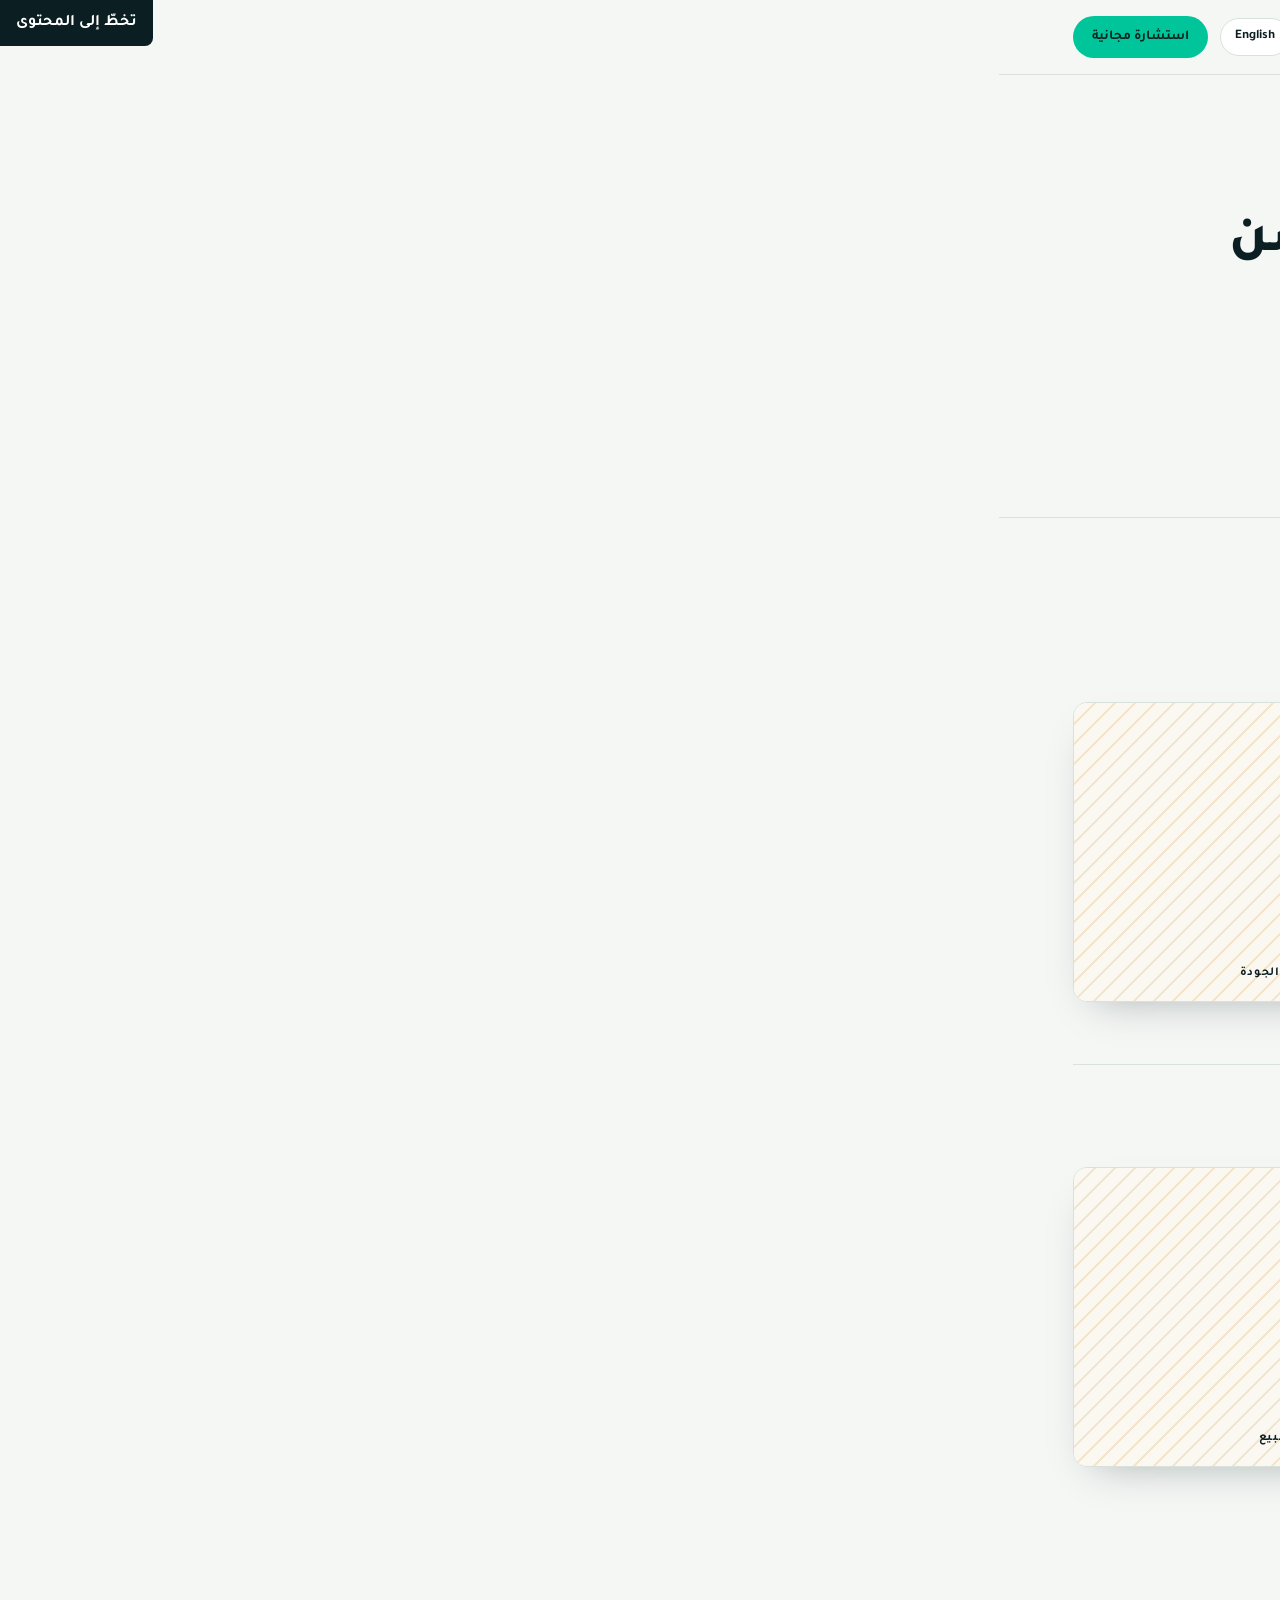
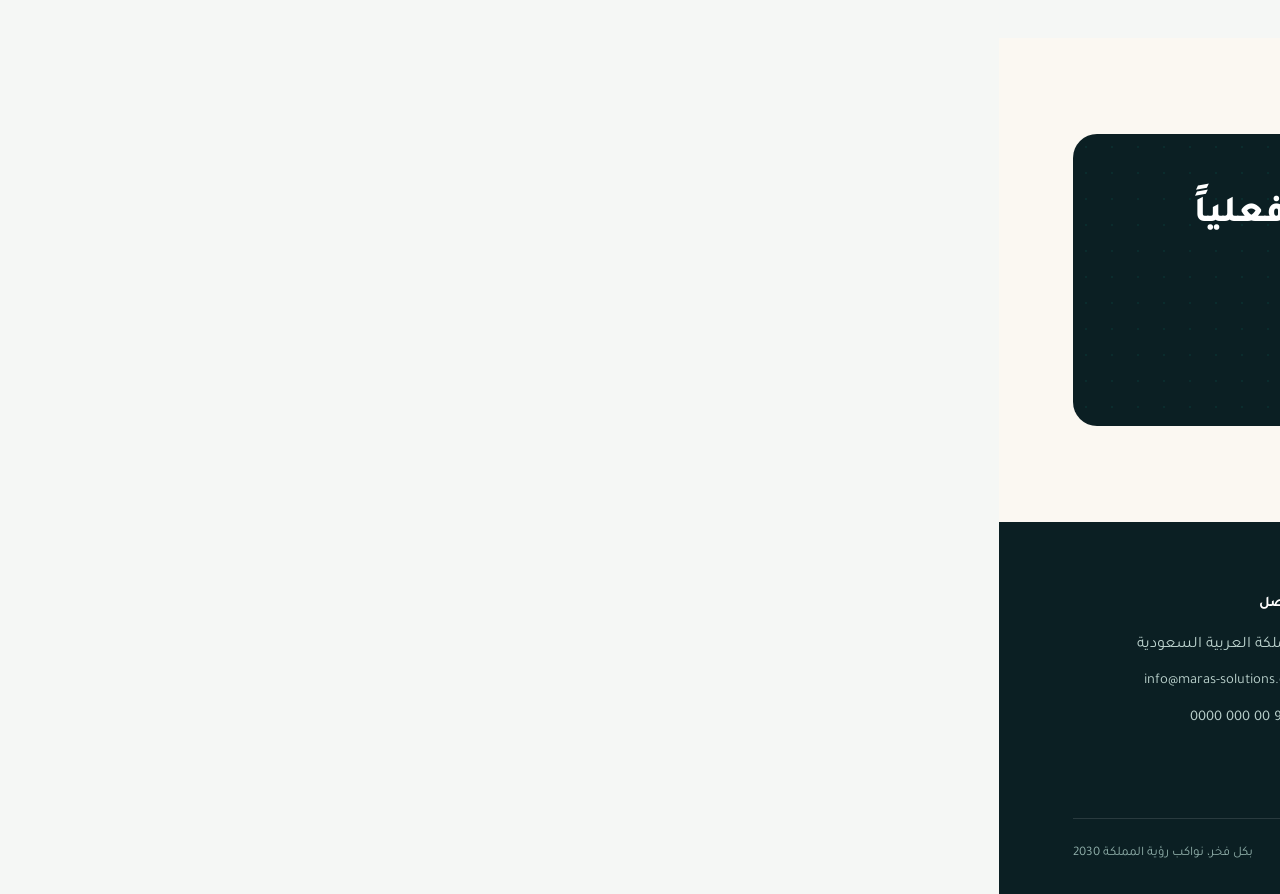
<file: services-consulting.html>
<!doctype html>
<html lang="ar" dir="rtl" class="lang-ar">
<head>
<meta charset="utf-8">
<meta name="viewport" content="width=device-width, initial-scale=1">
<title>الاستشارات الفنية والإدارية | Business &amp; Technical Consulting — Maras Solutions</title>
<meta name="description" content="Manufacturing and distribution consulting with deep F&amp;B sector expertise — factory management, cost reduction, quality, and sales development.">
<link rel="preconnect" href="https://fonts.googleapis.com">
<link href="https://fonts.googleapis.com/css2?family=Space+Grotesk:wght@500;600;700&family=Inter:wght@400;500;600;700&family=Tajawal:wght@400;500;700;800&family=JetBrains+Mono:wght@500&display=swap" rel="stylesheet">
<link rel="stylesheet" href="styles.css">
<script>(function(){var l=(location.search.match(/[?&]lang=(en|ar)/i)||[])[1];try{if(!l){var s=localStorage.getItem('maras-lang');if(s)l=s;}}catch(e){}l=(l||'ar').toLowerCase();var h=document.documentElement;h.className=h.className.replace(/lang-(en|ar)/g,'').trim()+' lang-'+l;h.setAttribute('lang',l);h.setAttribute('dir',l==='en'?'ltr':'rtl');})();</script>
</head>
<body>
<a href="#main" class="skip-link" data-ar>تخطّ إلى المحتوى</a>
<a href="#main" class="skip-link" data-en>Skip to content</a>

<header class="site-header">
  <div class="nav-row">
    <a href="index.html" class="logo">
      <svg class="seam-mark" viewBox="0 0 32 32" fill="none" aria-hidden="true">
        <circle cx="16" cy="16" r="13" stroke="#00C49A" stroke-width="2"/>
        <path d="M16 4v24" stroke="#C8860A" stroke-width="2" stroke-dasharray="2.5 3"/>
      </svg>
      <span data-ar>مراس الحلول</span><span data-en>Maras Solutions</span>
    </a>
    <nav aria-label="Main">
      <ul class="nav-links">
        <li><a href="index.html"><span data-ar>الرئيسية</span><span data-en>Home</span></a></li>
        <li><a href="about.html"><span data-ar>من نحن</span><span data-en>About</span></a></li>
        <li><a href="why-maras.html"><span data-ar>لماذا مراس</span><span data-en>Why Maras</span></a></li>
        <li class="has-sub open">
          <a href="services.html"><span data-ar>خدماتنا</span><span data-en>Services</span></a>
          <ul class="sub-menu">
            <li><a href="services.html"><span data-ar>جميع الخدمات</span><span data-en>All Services</span></a></li>
            <li><a href="services-consulting.html" class="active"><span data-ar>الاستشارات الفنية والإدارية</span><span data-en>Business &amp; Technical Consulting</span></a></li>
            <li><a href="services-financial.html"><span data-ar>الاستشارات المالية</span><span data-en>Financial Consulting</span></a></li>
            <li><a href="services-it.html"><span data-ar>خدمات تقنية المعلومات</span><span data-en>IT Services</span></a></li>
          </ul>
        </li>
        <li><a href="contact.html"><span data-ar>تواصل معنا</span><span data-en>Contact</span></a></li>
      </ul>
    </nav>
    <div class="nav-actions">
      <button class="lang-toggle" aria-label="Switch to English">English</button>
      <a href="contact.html" class="btn btn-primary btn-sm"><span data-ar>استشارة مجانية</span><span data-en>Free Consultation</span></a>
      <button class="nav-burger" aria-label="Open menu"><span></span><span></span><span></span></button>
    </div>
  </div>
</header>

<main id="main">

  <section class="page-hero">
    <div class="container">
      <p class="breadcrumb"><a href="index.html"><span data-ar>الرئيسية</span><span data-en>Home</span></a> / <a href="services.html"><span data-ar>خدماتنا</span><span data-en>Services</span></a> / <span data-ar>الاستشارات الفنية والإدارية</span><span data-en>Business &amp; Technical Consulting</span></p>
      <p class="eyebrow" data-ar>الاستشارات الفنية والإدارية</p>
      <p class="eyebrow" data-en>Business &amp; Technical Consulting</p>
      <h1 data-ar>من أرض المصنع إلى صالة البيع — نُحسّن الطريقة التي تعمل بها شركتك فعلياً</h1>
      <h1 data-en>From the Shop Floor to the Sales Floor — We Optimize How Your Business Actually Runs</h1>
      <p class="lede" data-ar>تتخصص مراس الحلول في تطوير الأعمال لشركات التصنيع والتوزيع، مع خبرة عميقة ومركّزة في قطاع الأغذية والمشروبات (F&amp;B). مستشارونا لا يحللون عملياتك من خلف جدول إكسل فقط، بل سبق لهم إدارة مصانع، وتشغيل أساطيل توزيع، وبناء فرق مبيعات.</p>
      <p class="lede" data-en>Maras Solutions specializes in business development for manufacturing and distribution companies, with deep, focused expertise in the Food &amp; Beverage (F&amp;B) sector. Our consultants don't just analyze your operations from a spreadsheet — they've managed factories, run distribution fleets, and built sales teams.</p>
    </div>
  </section>

  <section class="section">
    <div class="container">

      <div class="subservice reveal">
        <span class="tag" data-ar>خدمات التصنيع</span><span class="tag" data-en>Manufacturing Services</span>
        <div class="split">
          <div>
            <h2 data-ar>خدمات التصنيع</h2>
            <h2 data-en>Manufacturing Services</h2>
            <p data-ar>نساعد عمليات المصانع على العمل بكفاءة أعلى وبأقل هدر، من الإدارة اليومية للمصنع إلى التحسينات الجوهرية التي تتراكم أثرها مع الوقت. يشمل عملنا تقليل زمن الإنتاج والتكاليف التشغيلية، ورفع جودة المنتج والعمليات لتلبية معايير السوق والتصدير، وتطبيق الأنظمة التقنية التي يحتاجها مصنعك فعلاً للعمل بأقصى طاقته.</p>
            <p data-en>We help factory operations run leaner and stronger — from day-to-day factory management to structural improvements that compound over time. Our work typically covers reducing production time and operating costs, elevating product and process quality to meet market and export standards, and implementing the technology systems your factory floor actually needs to operate at full capacity.</p>
            <ul style="list-style:none;display:grid;gap:10px;margin-top:18px">
              <li class="compare-row"><svg width="20" height="20" viewBox="0 0 24 24" fill="none" stroke="currentColor" stroke-width="2" style="color:var(--teal-deep)"><path d="M5 13l4 4 10-10"/></svg><span><span data-ar>إدارة المصنع اليومية والتشغيلية</span><span data-en>Day-to-day factory &amp; operations management</span></span></li>
              <li class="compare-row"><svg width="20" height="20" viewBox="0 0 24 24" fill="none" stroke="currentColor" stroke-width="2" style="color:var(--teal-deep)"><path d="M5 13l4 4 10-10"/></svg><span><span data-ar>تقليل زمن الإنتاج والتكاليف التشغيلية</span><span data-en>Reducing production time &amp; operating costs</span></span></li>
              <li class="compare-row"><svg width="20" height="20" viewBox="0 0 24 24" fill="none" stroke="currentColor" stroke-width="2" style="color:var(--teal-deep)"><path d="M5 13l4 4 10-10"/></svg><span><span data-ar>رفع جودة المنتج والعمليات</span><span data-en>Elevating product &amp; process quality</span></span></li>
              <li class="compare-row"><svg width="20" height="20" viewBox="0 0 24 24" fill="none" stroke="currentColor" stroke-width="2" style="color:var(--teal-deep)"><path d="M5 13l4 4 10-10"/></svg><span><span data-ar>تطبيق الأنظمة التقنية اللازمة</span><span data-en>Implementing the necessary tech systems</span></span></li>
            </ul>
          </div>
          <div>
            <div class="visual-panel reveal">
              <div class="vp-half a"><span class="vp-label" data-ar>خط الإنتاج</span><span class="vp-label" data-en>Production Line</span></div>
              <div class="vp-half b"><span class="vp-label" data-ar>مراقبة الجودة</span><span class="vp-label" data-en>Quality Control</span></div>
              <div class="vp-seam" aria-hidden="true"></div>
            </div>
          </div>
        </div>
      </div>

      <div class="subservice reveal">
        <span class="tag" data-ar>خدمات التجزئة والتوزيع</span><span class="tag" data-en>Retail &amp; Distribution Services</span>
        <div class="split split-rev">
          <div>
            <div class="visual-panel reveal">
              <div class="vp-half a"><span class="vp-label" data-ar>شبكة التوزيع</span><span class="vp-label" data-en>Distribution Network</span></div>
              <div class="vp-half b"><span class="vp-label" data-ar>نقطة البيع</span><span class="vp-label" data-en>Point of Sale</span></div>
              <div class="vp-seam" aria-hidden="true"></div>
            </div>
          </div>
          <div>
            <h2 data-ar>خدمات التجزئة والتوزيع</h2>
            <h2 data-en>Retail &amp; Distribution Services</h2>
            <p data-ar>شبكات التوزيع تنجح أو تفشل بناءً على كفاءة التكلفة وتنفيذ المبيعات. نقوم بتحليل وتقليل التكاليف التشغيلية عبر سلسلة التوزيع، وتحسين كفاءة المسارات والموارد، وتصميم برامج تطوير مبيعات تزيد الإيرادات دون زيادة التكاليف الإدارية. كما ندعم الجوانب الإدارية التي يقوم عليها نجاح التوزيع، من الموارد البشرية إلى المشتريات واللوجستيات.</p>
            <p data-en>Distribution networks live or die on cost efficiency and sales execution. We analyze and reduce operating costs across your distribution chain, optimize route and resource efficiency, and design sales development programs that grow revenue without growing overhead. We also support the administrative backbone behind distribution success — HR, procurement, and logistics.</p>
            <ul style="list-style:none;display:grid;gap:10px;margin-top:18px">
              <li class="compare-row"><svg width="20" height="20" viewBox="0 0 24 24" fill="none" stroke="currentColor" stroke-width="2" style="color:var(--teal-deep)"><path d="M5 13l4 4 10-10"/></svg><span><span data-ar>تحليل وتقليل التكاليف التشغيلية</span><span data-en>Operating cost analysis &amp; reduction</span></span></li>
              <li class="compare-row"><svg width="20" height="20" viewBox="0 0 24 24" fill="none" stroke="currentColor" stroke-width="2" style="color:var(--teal-deep)"><path d="M5 13l4 4 10-10"/></svg><span><span data-ar>تحسين كفاءة المسارات والموارد</span><span data-en>Efficiency optimization</span></span></li>
              <li class="compare-row"><svg width="20" height="20" viewBox="0 0 24 24" fill="none" stroke="currentColor" stroke-width="2" style="color:var(--teal-deep)"><path d="M5 13l4 4 10-10"/></svg><span><span data-ar>تطوير المبيعات</span><span data-en>Sales development</span></span></li>
              <li class="compare-row"><svg width="20" height="20" viewBox="0 0 24 24" fill="none" stroke="currentColor" stroke-width="2" style="color:var(--teal-deep)"><path d="M5 13l4 4 10-10"/></svg><span><span data-ar>دعم الموارد البشرية والمشتريات واللوجستيات</span><span data-en>HR, procurement &amp; logistics support</span></span></li>
            </ul>
          </div>
        </div>
      </div>

    </div>
  </section>

  <section class="section section-alt">
    <div class="container">
      <div class="cta-band" style="background:var(--ink)">
        <h2 data-ar>تحدث مع مستشار سبق له تشغيل شبكة توزيع فعلياً</h2>
        <h2 data-en>Talk to a Consultant Who Has Actually Run a Distribution Network</h2>
        <p data-ar>لنراجع عملياتك معاً ونحدد أين تتسرب التكاليف وأين تكمن فرص النمو.</p>
        <p data-en>Let's review your operations together and pinpoint where cost is leaking and where growth is waiting.</p>
        <div class="hero-actions">
          <a href="contact.html" class="btn btn-primary"><span data-ar>اطلب استشارة مجانية</span><span data-en>Book a Free Consultation</span></a>
        </div>
      </div>
    </div>
  </section>

</main>

<footer class="site-footer">
  <div class="container">
    <div class="footer-grid">
      <div>
        <div class="footer-logo">
          <svg width="26" height="26" viewBox="0 0 32 32" fill="none" aria-hidden="true"><circle cx="16" cy="16" r="13" stroke="#00C49A" stroke-width="2"/><path d="M16 4v24" stroke="#C8860A" stroke-width="2" stroke-dasharray="2.5 3"/></svg>
          <span data-ar>مراس الحلول</span><span data-en>Maras Solutions</span>
        </div>
        <p class="footer-tagline" data-ar>خبرة حقيقية... حلول عملية. نجمع بين التقنية والإدارة لشركات التصنيع والتوزيع والخدمات في السعودية والخليج.</p>
        <p class="footer-tagline" data-en>Real expertise. Real solutions. Bridging technology and business management for manufacturing, distribution, and service companies across Saudi Arabia and the GCC.</p>
        <div class="social-row" aria-hidden="true">
          <a href="#" aria-label="LinkedIn"><svg width="16" height="16" viewBox="0 0 24 24" fill="currentColor"><path d="M4.98 3.5a2.5 2.5 0 1 1 0 5 2.5 2.5 0 0 1 0-5ZM3 9h4v12H3V9Zm7 0h3.8v1.7h.05c.53-.95 1.83-1.95 3.77-1.95 4.03 0 4.78 2.5 4.78 5.76V21h-4v-5.6c0-1.34-.02-3.06-1.87-3.06-1.87 0-2.16 1.45-2.16 2.96V21h-4V9Z"/></svg></a>
          <a href="#" aria-label="X"><svg width="14" height="14" viewBox="0 0 24 24" fill="currentColor"><path d="M3 3h4.6l4 5.6L16.4 3H21l-7 8.4L21.4 21H16.8l-4.4-6-5.4 6H2.6l7.4-8.6L3 3Z"/></svg></a>
          <a href="#" aria-label="Instagram"><svg width="16" height="16" viewBox="0 0 24 24" fill="none" stroke="currentColor" stroke-width="1.8"><rect x="3" y="3" width="18" height="18" rx="5"/><circle cx="12" cy="12" r="4"/><circle cx="17.3" cy="6.7" r="1"/></svg></a>
        </div>
      </div>
      <div>
        <h4 data-ar>روابط سريعة</h4><h4 data-en>Quick Links</h4>
        <ul>
          <li><a href="index.html"><span data-ar>الرئيسية</span><span data-en>Home</span></a></li>
          <li><a href="about.html"><span data-ar>من نحن</span><span data-en>About</span></a></li>
          <li><a href="why-maras.html"><span data-ar>لماذا مراس</span><span data-en>Why Maras</span></a></li>
          <li><a href="contact.html"><span data-ar>تواصل معنا</span><span data-en>Contact</span></a></li>
        </ul>
      </div>
      <div>
        <h4 data-ar>الخدمات</h4><h4 data-en>Services</h4>
        <ul>
          <li><a href="services-consulting.html"><span data-ar>الاستشارات الفنية والإدارية</span><span data-en>Business Consulting</span></a></li>
          <li><a href="services-financial.html"><span data-ar>الاستشارات المالية</span><span data-en>Financial Consulting</span></a></li>
          <li><a href="services-it.html"><span data-ar>تقنية المعلومات</span><span data-en>IT Services</span></a></li>
        </ul>
      </div>
      <div>
        <h4 data-ar>تواصل</h4><h4 data-en>Contact</h4>
        <ul>
          <li><span data-ar>المملكة العربية السعودية</span><span data-en>Saudi Arabia</span></li>
          <li><a href="mailto:info@maras-solutions.com">info@maras-solutions.com</a></li>
          <li><a href="tel:+966000000000">+966 00 000 0000</a></li>
        </ul>
      </div>
    </div>
    <div class="footer-bottom">
      <span data-ar>© 2026 مراس الحلول. جميع الحقوق محفوظة.</span>
      <span data-en>© 2026 Maras Solutions. All rights reserved.</span>
      <span data-ar>بكل فخر، نواكب رؤية المملكة 2030</span>
      <span data-en>Proudly supporting Saudi Vision 2030</span>
    </div>
  </div>
</footer>

<script src="script.js"></script>
</body>
</html>
</file>
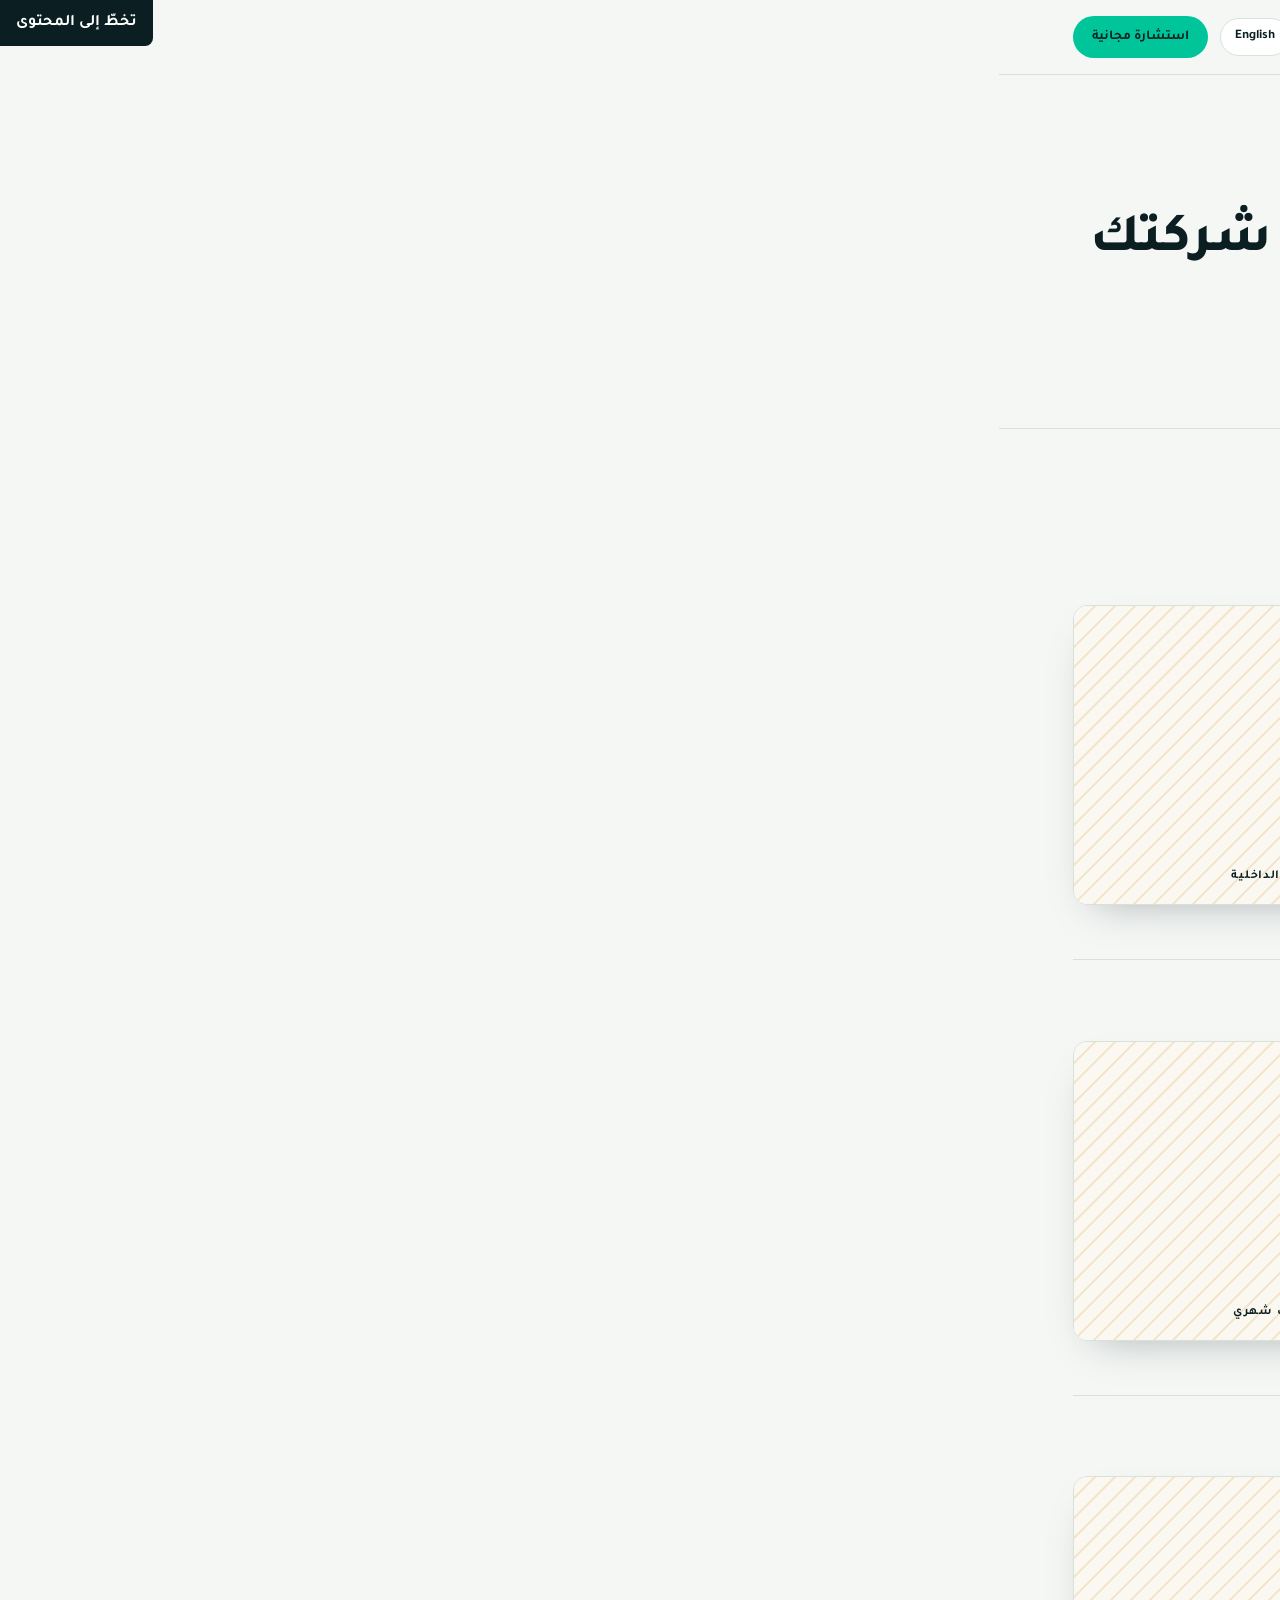
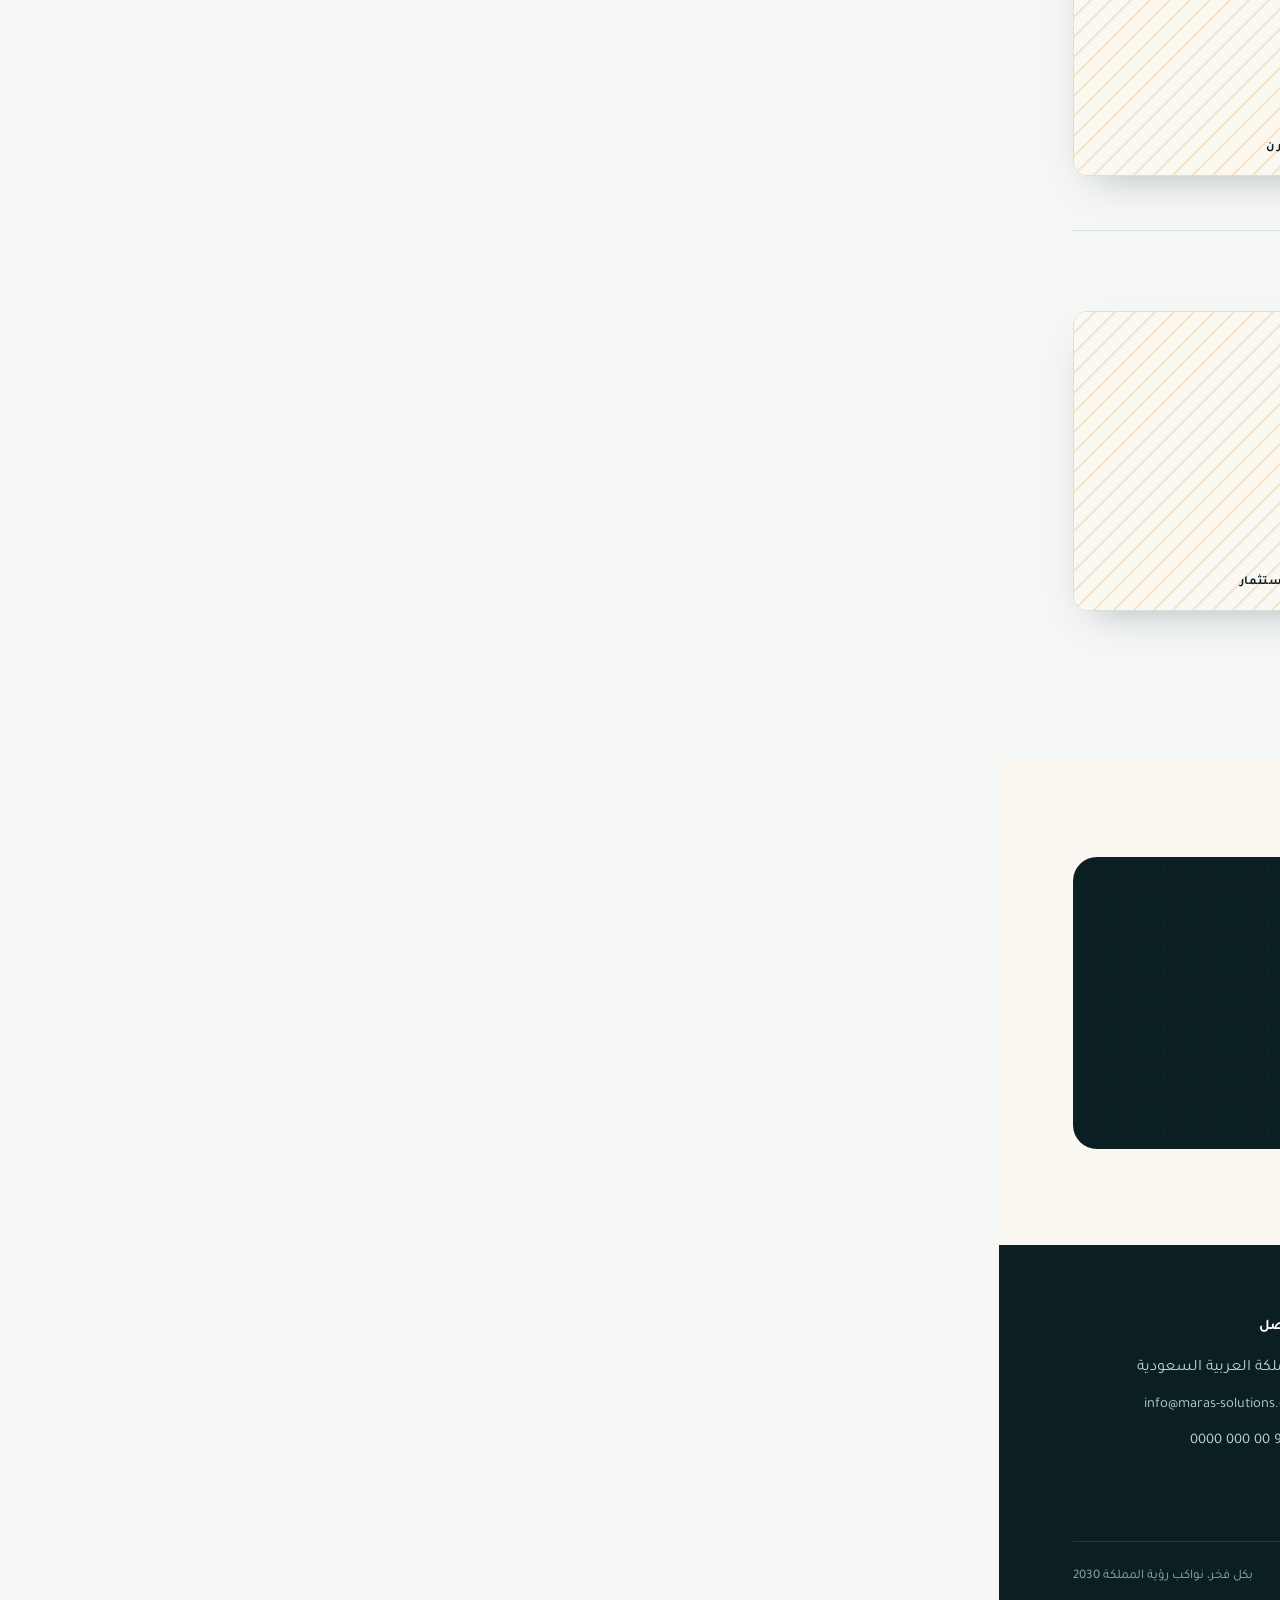
<file: services-financial.html>
<!doctype html>
<html lang="ar" dir="rtl" class="lang-ar">
<head>
<meta charset="utf-8">
<meta name="viewport" content="width=device-width, initial-scale=1">
<title>الاستشارات المالية | Financial Consulting — Maras Solutions</title>
<meta name="description" content="Financial auditing, outsourced bookkeeping, freelance accounting teams, and feasibility studies for growing businesses.">
<link rel="preconnect" href="https://fonts.googleapis.com">
<link href="https://fonts.googleapis.com/css2?family=Space+Grotesk:wght@500;600;700&family=Inter:wght@400;500;600;700&family=Tajawal:wght@400;500;700;800&family=JetBrains+Mono:wght@500&display=swap" rel="stylesheet">
<link rel="stylesheet" href="styles.css">
<script>(function(){var l=(location.search.match(/[?&]lang=(en|ar)/i)||[])[1];try{if(!l){var s=localStorage.getItem('maras-lang');if(s)l=s;}}catch(e){}l=(l||'ar').toLowerCase();var h=document.documentElement;h.className=h.className.replace(/lang-(en|ar)/g,'').trim()+' lang-'+l;h.setAttribute('lang',l);h.setAttribute('dir',l==='en'?'ltr':'rtl');})();</script>
</head>
<body>
<a href="#main" class="skip-link" data-ar>تخطّ إلى المحتوى</a>
<a href="#main" class="skip-link" data-en>Skip to content</a>

<header class="site-header">
  <div class="nav-row">
    <a href="index.html" class="logo">
      <svg class="seam-mark" viewBox="0 0 32 32" fill="none" aria-hidden="true">
        <circle cx="16" cy="16" r="13" stroke="#00C49A" stroke-width="2"/>
        <path d="M16 4v24" stroke="#C8860A" stroke-width="2" stroke-dasharray="2.5 3"/>
      </svg>
      <span data-ar>مراس الحلول</span><span data-en>Maras Solutions</span>
    </a>
    <nav aria-label="Main">
      <ul class="nav-links">
        <li><a href="index.html"><span data-ar>الرئيسية</span><span data-en>Home</span></a></li>
        <li><a href="about.html"><span data-ar>من نحن</span><span data-en>About</span></a></li>
        <li><a href="why-maras.html"><span data-ar>لماذا مراس</span><span data-en>Why Maras</span></a></li>
        <li class="has-sub open">
          <a href="services.html"><span data-ar>خدماتنا</span><span data-en>Services</span></a>
          <ul class="sub-menu">
            <li><a href="services.html"><span data-ar>جميع الخدمات</span><span data-en>All Services</span></a></li>
            <li><a href="services-consulting.html"><span data-ar>الاستشارات الفنية والإدارية</span><span data-en>Business &amp; Technical Consulting</span></a></li>
            <li><a href="services-financial.html" class="active"><span data-ar>الاستشارات المالية</span><span data-en>Financial Consulting</span></a></li>
            <li><a href="services-it.html"><span data-ar>خدمات تقنية المعلومات</span><span data-en>IT Services</span></a></li>
          </ul>
        </li>
        <li><a href="contact.html"><span data-ar>تواصل معنا</span><span data-en>Contact</span></a></li>
      </ul>
    </nav>
    <div class="nav-actions">
      <button class="lang-toggle" aria-label="Switch to English">English</button>
      <a href="contact.html" class="btn btn-primary btn-sm"><span data-ar>استشارة مجانية</span><span data-en>Free Consultation</span></a>
      <button class="nav-burger" aria-label="Open menu"><span></span><span></span><span></span></button>
    </div>
  </div>
</header>

<main id="main">

  <section class="page-hero">
    <div class="container">
      <p class="breadcrumb"><a href="index.html"><span data-ar>الرئيسية</span><span data-en>Home</span></a> / <a href="services.html"><span data-ar>خدماتنا</span><span data-en>Services</span></a> / <span data-ar>الاستشارات المالية</span><span data-en>Financial Consulting</span></p>
      <p class="eyebrow" data-ar>الاستشارات المالية</p>
      <p class="eyebrow" data-en>Financial Consulting</p>
      <h1 data-ar>وضوح وسيطرة على كل ريال يتحرك في شركتك</h1>
      <h1 data-en>Clarity and Control Over Every Riyal That Moves Through Your Business</h1>
      <p class="lede" data-ar>من التدقيق الداخلي إلى المحاسبة اليومية، نقدّم انضباطاً مالياً على مستوى المؤسسات الكبرى، بمرونة تناسب الشركات الصغيرة والمتوسطة.</p>
      <p class="lede" data-en>From internal auditing to day-to-day bookkeeping, we bring enterprise-grade financial discipline with the flexibility SMEs actually need.</p>
    </div>
  </section>

  <section class="section">
    <div class="container">

      <div class="subservice reveal">
        <span class="tag" data-ar>التدقيق والرقابة المالية</span><span class="tag" data-en>Financial Auditing &amp; Controls</span>
        <div class="split">
          <div>
            <h2 data-ar>التدقيق المالي والرقابة الداخلية</h2>
            <h2 data-en>Financial Auditing &amp; Internal Controls</h2>
            <p data-ar>نراجع دفاترك ودوراتك المالية لاكتشاف الثغرات قبل أن تتحول إلى مشاكل، وذلك من خلال تدقيق شامل للعمليات والسجلات المالية، وتصميم أنظمة رقابة داخلية تحمي شركتك من الهدر والاحتيال، وتقارير واضحة تترجم الأرقام إلى قرارات عملية يفهمها صاحب القرار، لا فقط المحاسب.</p>
            <p data-en>We review your books and financial cycles to catch gaps before they become problems — through comprehensive audits of operations and financial records, internal control systems that protect your business from waste and fraud, and clear reporting that turns numbers into decisions a business owner can act on, not just an accountant.</p>
            <ul style="list-style:none;display:grid;gap:10px;margin-top:18px">
              <li class="compare-row"><svg width="20" height="20" viewBox="0 0 24 24" fill="none" stroke="currentColor" stroke-width="2" style="color:var(--teal-deep)"><path d="M5 13l4 4 10-10"/></svg><span><span data-ar>تدقيق شامل للعمليات والسجلات المالية</span><span data-en>Comprehensive audits of operations &amp; records</span></span></li>
              <li class="compare-row"><svg width="20" height="20" viewBox="0 0 24 24" fill="none" stroke="currentColor" stroke-width="2" style="color:var(--teal-deep)"><path d="M5 13l4 4 10-10"/></svg><span><span data-ar>تصميم أنظمة رقابة داخلية</span><span data-en>Internal control system design</span></span></li>
              <li class="compare-row"><svg width="20" height="20" viewBox="0 0 24 24" fill="none" stroke="currentColor" stroke-width="2" style="color:var(--teal-deep)"><path d="M5 13l4 4 10-10"/></svg><span><span data-ar>تقارير واضحة قابلة للتنفيذ</span><span data-en>Clear, actionable reporting</span></span></li>
            </ul>
          </div>
          <div>
            <div class="visual-panel reveal">
              <div class="vp-half a"><span class="vp-label" data-ar>التدقيق</span><span class="vp-label" data-en>Audit</span></div>
              <div class="vp-half b"><span class="vp-label" data-ar>الرقابة الداخلية</span><span class="vp-label" data-en>Internal Controls</span></div>
              <div class="vp-seam" aria-hidden="true"></div>
            </div>
          </div>
        </div>
      </div>

      <div class="subservice reveal">
        <span class="tag" data-ar>محاسبة بنظام اشتراك</span><span class="tag" data-en>Subscription Bookkeeping</span>
        <div class="split split-rev">
          <div>
            <div class="visual-panel reveal">
              <div class="vp-half a"><span class="vp-label" data-ar>إقفال الدفاتر</span><span class="vp-label" data-en>Books Closing</span></div>
              <div class="vp-half b"><span class="vp-label" data-ar>اشتراك شهري</span><span class="vp-label" data-en>Monthly Subscription</span></div>
              <div class="vp-seam" aria-hidden="true"></div>
            </div>
          </div>
          <div>
            <h2 data-ar>محاسبة خارجية بنظام الاشتراك</h2>
            <h2 data-en>Outsourced Bookkeeping (Subscription Model)</h2>
            <p data-ar>لماذا تتحمل تكلفة قسم محاسبة كامل بدوام كامل، بينما تحتاج فعلياً إلى دفاتر دقيقة ومحدّثة؟ من خلال اشتراك شهري ثابت، نتولى محاسبتك اليومية: قيود اليومية، التسويات البنكية، إقفال الدفاتر، والتقارير المالية الدورية، بتكلفة أقل من توظيف فريق داخلي، ودون التضحية بالدقة أو الالتزام بالمواعيد.</p>
            <p data-en>Why carry the cost of a full in-house accounting department when what you actually need are accurate, up-to-date books? Through a fixed monthly subscription, we handle your day-to-day bookkeeping — journal entries, bank reconciliations, books closing, and periodic financial reports — at a fraction of the cost of an internal team, without sacrificing accuracy or deadlines.</p>
            <div class="note-box" style="margin-top:18px">
              <span data-ar>نموذج اشتراك شهري ثابت — لا رسوم خفية، ولا حاجة لتوظيف داخلي.</span>
              <span data-en>Fixed monthly subscription — no hidden fees, no internal hiring required.</span>
            </div>
          </div>
        </div>
      </div>

      <div class="subservice reveal">
        <span class="tag" data-ar>فرق محاسبة عند الطلب</span><span class="tag" data-en>On-Demand Accounting</span>
        <div class="split">
          <div>
            <h2 data-ar>فرق محاسبة مستقلة عند الطلب</h2>
            <h2 data-en>Freelance Accounting Teams</h2>
            <p data-ar>أحياناً تحتاج شركتك إلى قوة محاسبية إضافية لفترة محددة: إقفال نهاية السنة، تنظيف سجلات متراكمة، أو تغطية فترة انتقالية. نوفر فرق محاسبة مستقلة ومرنة، تُعيَّن للمهمة المطلوبة فقط، بدون التزامات توظيف طويلة الأمد.</p>
            <p data-en>Sometimes your business just needs extra accounting capacity for a defined period: year-end closing, cleaning up a backlog of records, or covering a transition. We provide flexible, freelance accounting teams assigned to the specific task at hand — without long-term hiring commitments.</p>
          </div>
          <div>
            <div class="visual-panel reveal">
              <div class="vp-half a"><span class="vp-label" data-ar>مهمة محددة</span><span class="vp-label" data-en>Scoped Task</span></div>
              <div class="vp-half b"><span class="vp-label" data-ar>فريق مرن</span><span class="vp-label" data-en>Flexible Team</span></div>
              <div class="vp-seam" aria-hidden="true"></div>
            </div>
          </div>
        </div>
      </div>

      <div class="subservice reveal">
        <span class="tag" data-ar>دراسات الجدوى</span><span class="tag" data-en>Feasibility Studies</span>
        <div class="split split-rev">
          <div>
            <div class="visual-panel reveal">
              <div class="vp-half a"><span class="vp-label" data-ar>تحليل السوق</span><span class="vp-label" data-en>Market Analysis</span></div>
              <div class="vp-half b"><span class="vp-label" data-ar>قرار الاستثمار</span><span class="vp-label" data-en>Investment Decision</span></div>
              <div class="vp-seam" aria-hidden="true"></div>
            </div>
          </div>
          <div>
            <h2 data-ar>دراسات الجدوى والجودة</h2>
            <h2 data-en>Feasibility &amp; Quality Studies</h2>
            <p data-ar>قبل ضخ رأس المال في مشروع جديد، خط إنتاج إضافي، أو سوق جديد، تحتاج إلى أرقام حقيقية لا توقعات متفائلة. نُجري دراسات جدوى مالية وتشغيلية مبنية على بيانات السوق الفعلية، تقيس الجدوى الاقتصادية والتشغيلية معاً، لتمنحك قراراً واضحاً قائماً على حقائق، لا على افتراضات.</p>
            <p data-en>Before committing capital to a new project, an additional production line, or a new market, you need real numbers, not optimistic projections. We conduct financial and operational feasibility studies grounded in actual market data, evaluating economic and operational viability together — giving you a clear, fact-based decision instead of a guess.</p>
          </div>
        </div>
      </div>

    </div>
  </section>

  <section class="section section-alt">
    <div class="container">
      <div class="cta-band" style="background:var(--ink)">
        <h2 data-ar>دفاترك تستحق دقة لا تتزحزح</h2>
        <h2 data-en>Your Books Deserve Unshakable Accuracy</h2>
        <p data-ar>تحدث معنا لمعرفة الخيار المالي الأنسب لمرحلة شركتك الحالية.</p>
        <p data-en>Talk to us about which financial model fits your business stage right now.</p>
        <div class="hero-actions">
          <a href="contact.html" class="btn btn-primary"><span data-ar>اطلب استشارة مجانية</span><span data-en>Book a Free Consultation</span></a>
        </div>
      </div>
    </div>
  </section>

</main>

<footer class="site-footer">
  <div class="container">
    <div class="footer-grid">
      <div>
        <div class="footer-logo">
          <svg width="26" height="26" viewBox="0 0 32 32" fill="none" aria-hidden="true"><circle cx="16" cy="16" r="13" stroke="#00C49A" stroke-width="2"/><path d="M16 4v24" stroke="#C8860A" stroke-width="2" stroke-dasharray="2.5 3"/></svg>
          <span data-ar>مراس الحلول</span><span data-en>Maras Solutions</span>
        </div>
        <p class="footer-tagline" data-ar>خبرة حقيقية... حلول عملية. نجمع بين التقنية والإدارة لشركات التصنيع والتوزيع والخدمات في السعودية والخليج.</p>
        <p class="footer-tagline" data-en>Real expertise. Real solutions. Bridging technology and business management for manufacturing, distribution, and service companies across Saudi Arabia and the GCC.</p>
        <div class="social-row" aria-hidden="true">
          <a href="#" aria-label="LinkedIn"><svg width="16" height="16" viewBox="0 0 24 24" fill="currentColor"><path d="M4.98 3.5a2.5 2.5 0 1 1 0 5 2.5 2.5 0 0 1 0-5ZM3 9h4v12H3V9Zm7 0h3.8v1.7h.05c.53-.95 1.83-1.95 3.77-1.95 4.03 0 4.78 2.5 4.78 5.76V21h-4v-5.6c0-1.34-.02-3.06-1.87-3.06-1.87 0-2.16 1.45-2.16 2.96V21h-4V9Z"/></svg></a>
          <a href="#" aria-label="X"><svg width="14" height="14" viewBox="0 0 24 24" fill="currentColor"><path d="M3 3h4.6l4 5.6L16.4 3H21l-7 8.4L21.4 21H16.8l-4.4-6-5.4 6H2.6l7.4-8.6L3 3Z"/></svg></a>
          <a href="#" aria-label="Instagram"><svg width="16" height="16" viewBox="0 0 24 24" fill="none" stroke="currentColor" stroke-width="1.8"><rect x="3" y="3" width="18" height="18" rx="5"/><circle cx="12" cy="12" r="4"/><circle cx="17.3" cy="6.7" r="1"/></svg></a>
        </div>
      </div>
      <div>
        <h4 data-ar>روابط سريعة</h4><h4 data-en>Quick Links</h4>
        <ul>
          <li><a href="index.html"><span data-ar>الرئيسية</span><span data-en>Home</span></a></li>
          <li><a href="about.html"><span data-ar>من نحن</span><span data-en>About</span></a></li>
          <li><a href="why-maras.html"><span data-ar>لماذا مراس</span><span data-en>Why Maras</span></a></li>
          <li><a href="contact.html"><span data-ar>تواصل معنا</span><span data-en>Contact</span></a></li>
        </ul>
      </div>
      <div>
        <h4 data-ar>الخدمات</h4><h4 data-en>Services</h4>
        <ul>
          <li><a href="services-consulting.html"><span data-ar>الاستشارات الفنية والإدارية</span><span data-en>Business Consulting</span></a></li>
          <li><a href="services-financial.html"><span data-ar>الاستشارات المالية</span><span data-en>Financial Consulting</span></a></li>
          <li><a href="services-it.html"><span data-ar>تقنية المعلومات</span><span data-en>IT Services</span></a></li>
        </ul>
      </div>
      <div>
        <h4 data-ar>تواصل</h4><h4 data-en>Contact</h4>
        <ul>
          <li><span data-ar>المملكة العربية السعودية</span><span data-en>Saudi Arabia</span></li>
          <li><a href="mailto:info@maras-solutions.com">info@maras-solutions.com</a></li>
          <li><a href="tel:+966000000000">+966 00 000 0000</a></li>
        </ul>
      </div>
    </div>
    <div class="footer-bottom">
      <span data-ar>© 2026 مراس الحلول. جميع الحقوق محفوظة.</span>
      <span data-en>© 2026 Maras Solutions. All rights reserved.</span>
      <span data-ar>بكل فخر، نواكب رؤية المملكة 2030</span>
      <span data-en>Proudly supporting Saudi Vision 2030</span>
    </div>
  </div>
</footer>

<script src="script.js"></script>
</body>
</html>
</file>
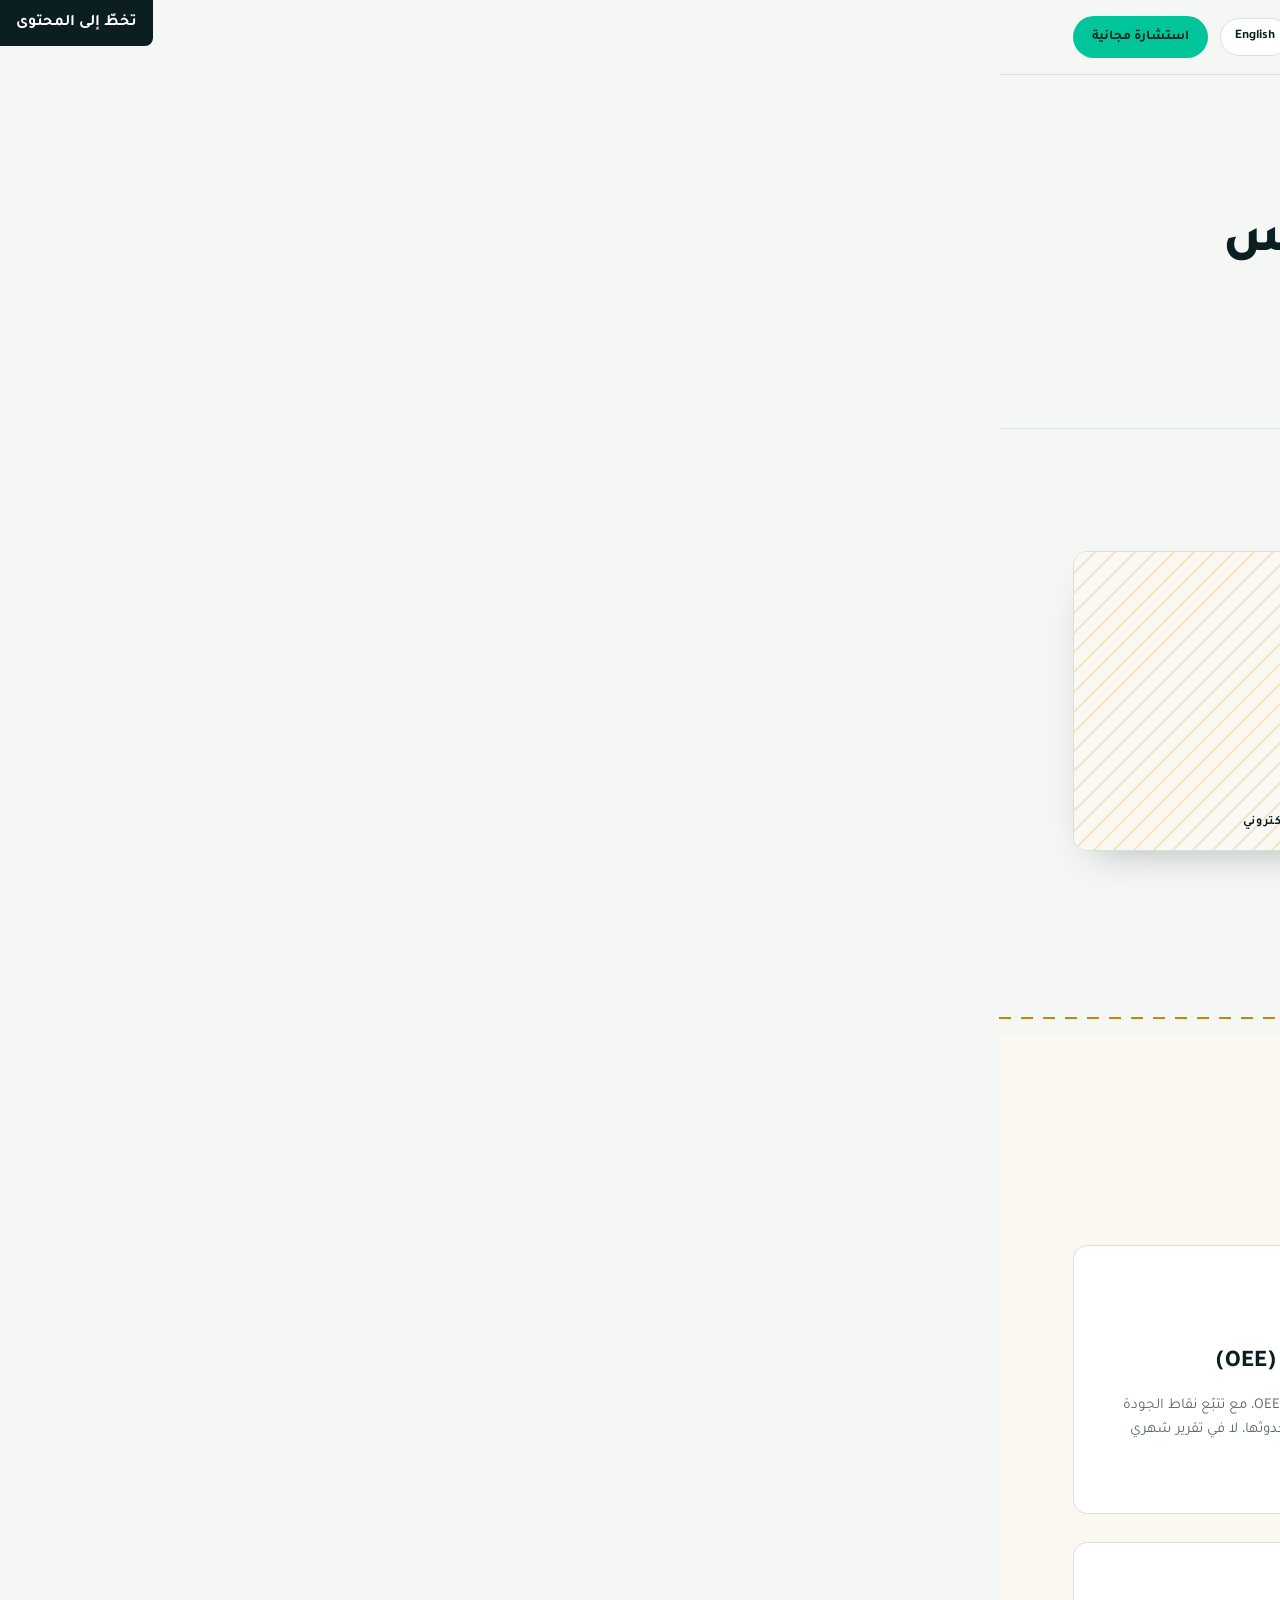
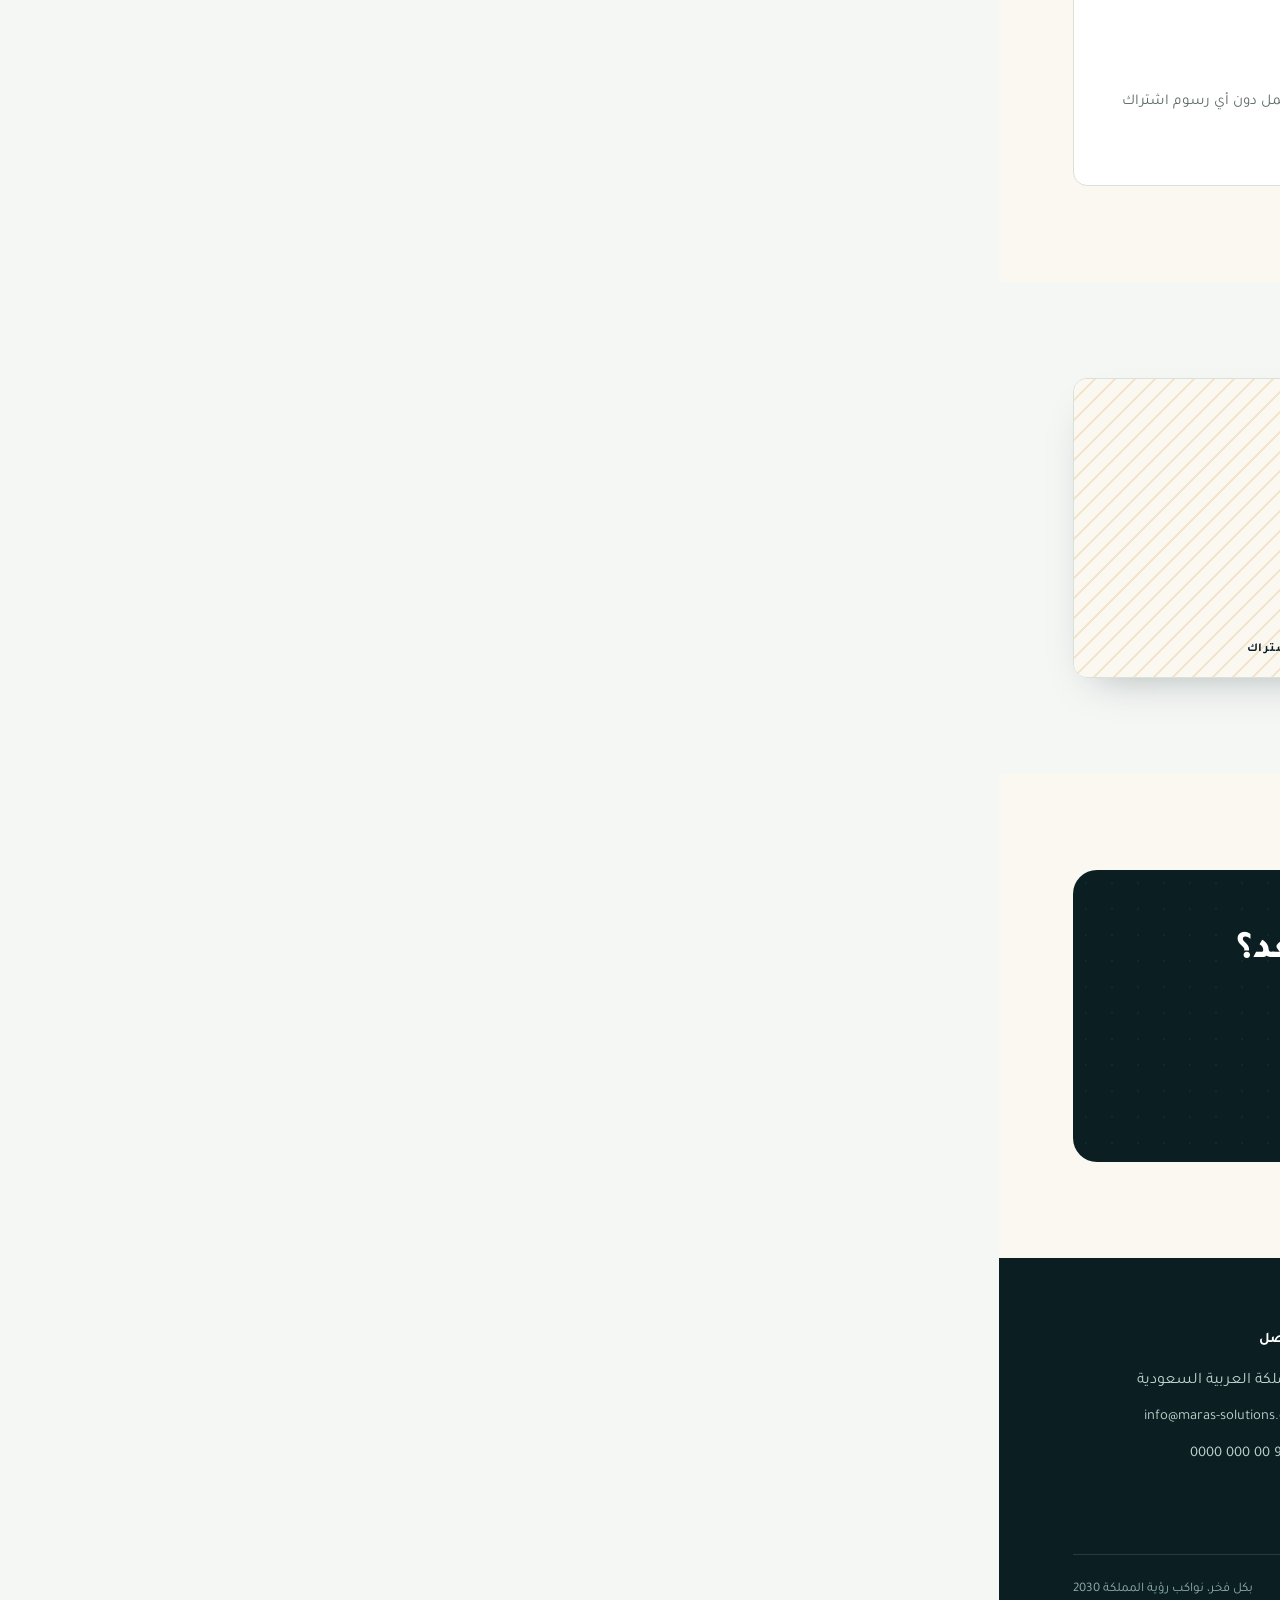
<file: services-it.html>
<!doctype html>
<html lang="ar" dir="rtl" class="lang-ar">
<head>
<meta charset="utf-8">
<meta name="viewport" content="width=device-width, initial-scale=1">
<title>خدمات تقنية المعلومات | IT Services — Maras Solutions</title>
<meta name="description" content="Custom software, e-commerce, fleet management, production OEE apps, salon POS, and subscription-free IoT solutions.">
<link rel="preconnect" href="https://fonts.googleapis.com">
<link href="https://fonts.googleapis.com/css2?family=Space+Grotesk:wght@500;600;700&family=Inter:wght@400;500;600;700&family=Tajawal:wght@400;500;700;800&family=JetBrains+Mono:wght@500&display=swap" rel="stylesheet">
<link rel="stylesheet" href="styles.css">
<script>(function(){var l=(location.search.match(/[?&]lang=(en|ar)/i)||[])[1];try{if(!l){var s=localStorage.getItem('maras-lang');if(s)l=s;}}catch(e){}l=(l||'ar').toLowerCase();var h=document.documentElement;h.className=h.className.replace(/lang-(en|ar)/g,'').trim()+' lang-'+l;h.setAttribute('lang',l);h.setAttribute('dir',l==='en'?'ltr':'rtl');})();</script>
</head>
<body>
<a href="#main" class="skip-link" data-ar>تخطّ إلى المحتوى</a>
<a href="#main" class="skip-link" data-en>Skip to content</a>

<header class="site-header">
  <div class="nav-row">
    <a href="index.html" class="logo">
      <svg class="seam-mark" viewBox="0 0 32 32" fill="none" aria-hidden="true">
        <circle cx="16" cy="16" r="13" stroke="#00C49A" stroke-width="2"/>
        <path d="M16 4v24" stroke="#C8860A" stroke-width="2" stroke-dasharray="2.5 3"/>
      </svg>
      <span data-ar>مراس الحلول</span><span data-en>Maras Solutions</span>
    </a>
    <nav aria-label="Main">
      <ul class="nav-links">
        <li><a href="index.html"><span data-ar>الرئيسية</span><span data-en>Home</span></a></li>
        <li><a href="about.html"><span data-ar>من نحن</span><span data-en>About</span></a></li>
        <li><a href="why-maras.html"><span data-ar>لماذا مراس</span><span data-en>Why Maras</span></a></li>
        <li class="has-sub open">
          <a href="services.html"><span data-ar>خدماتنا</span><span data-en>Services</span></a>
          <ul class="sub-menu">
            <li><a href="services.html"><span data-ar>جميع الخدمات</span><span data-en>All Services</span></a></li>
            <li><a href="services-consulting.html"><span data-ar>الاستشارات الفنية والإدارية</span><span data-en>Business &amp; Technical Consulting</span></a></li>
            <li><a href="services-financial.html"><span data-ar>الاستشارات المالية</span><span data-en>Financial Consulting</span></a></li>
            <li><a href="services-it.html" class="active"><span data-ar>خدمات تقنية المعلومات</span><span data-en>IT Services</span></a></li>
          </ul>
        </li>
        <li><a href="contact.html"><span data-ar>تواصل معنا</span><span data-en>Contact</span></a></li>
      </ul>
    </nav>
    <div class="nav-actions">
      <button class="lang-toggle" aria-label="Switch to English">English</button>
      <a href="contact.html" class="btn btn-primary btn-sm"><span data-ar>استشارة مجانية</span><span data-en>Free Consultation</span></a>
      <button class="nav-burger" aria-label="Open menu"><span></span><span></span><span></span></button>
    </div>
  </div>
</header>

<main id="main">

  <section class="page-hero">
    <div class="container">
      <p class="breadcrumb"><a href="index.html"><span data-ar>الرئيسية</span><span data-en>Home</span></a> / <a href="services.html"><span data-ar>خدماتنا</span><span data-en>Services</span></a> / <span data-ar>خدمات تقنية المعلومات</span><span data-en>IT Services</span></p>
      <p class="eyebrow" data-ar>خدمات تقنية المعلومات</p>
      <p class="eyebrow" data-en>Information Technology</p>
      <h1 data-ar>نبني التقنية حول طريقة عملك، لا العكس</h1>
      <h1 data-en>We Build Technology Around Your Business — Not the Other Way Around</h1>
      <p class="lede" data-ar>فريقنا التقني الداخلي يصمم برمجيات وأجهزة مخصصة لما تحتاجه عملياتك فعلاً، بدلاً من تكييف عملك مع برمجيات جاهزة لا تناسبه.</p>
      <p class="lede" data-en>Our in-house tech team designs software and hardware around what your operation actually needs — instead of forcing your business to fit a generic off-the-shelf product.</p>
    </div>
  </section>

  <!-- Featured: custom software -->
  <section class="section">
    <div class="container">
      <div class="subservice reveal" style="border-top:none;padding-top:0">
        <span class="tag" data-ar>برمجيات مخصصة</span><span class="tag" data-en>Custom Software</span>
        <div class="split">
          <div>
            <h2 data-ar>تطوير برمجيات مخصصة ومتاجر إلكترونية</h2>
            <h2 data-en>Custom Software Development &amp; E-commerce Platforms</h2>
            <p data-ar>سواء كنت تحتاج نظاماً داخلياً يدير عملية فريدة في شركتك، أو متجراً إلكترونياً جاهزاً لاستقبال طلبات السعودية والخليج، فريقنا يصمم البرمجية من الصفر حول سير عملك الفعلي، لا حول قالب جاهز. نتعامل مع تعدد الفروع، تعدد اللغات (عربي/إنجليزي)، والتكامل مع أنظمتك الحالية كنقطة بداية، لا كتحدٍ إضافي.</p>
            <p data-en>Whether you need an internal system that manages a process unique to your business, or a storefront ready to take orders across Saudi Arabia and the GCC, our team designs the software from scratch around how your business actually works — not a generic template. Multi-branch operations, bilingual (Arabic/English) interfaces, and integration with your existing systems are our starting point, not an afterthought.</p>
          </div>
          <div>
            <div class="visual-panel reveal">
              <div class="vp-half a"><span class="vp-label" data-ar>نظام داخلي</span><span class="vp-label" data-en>Internal System</span></div>
              <div class="vp-half b"><span class="vp-label" data-ar>متجر إلكتروني</span><span class="vp-label" data-en>E-commerce Store</span></div>
              <div class="vp-seam" aria-hidden="true"></div>
            </div>
          </div>
        </div>
      </div>
    </div>
  </section>

  <div class="seam-divider" aria-hidden="true"></div>

  <!-- Card grid: 4 specialized apps -->
  <section class="section section-alt">
    <div class="container">
      <p class="eyebrow center" style="display:flex;justify-content:center" data-ar>تطبيقات مخصصة لقطاعك</p>
      <p class="eyebrow center" style="display:flex;justify-content:center" data-en>Sector-Specific Applications</p>
      <h2 class="center" data-ar>حلول مبنية لعمليات حقيقية</h2>
      <h2 class="center" data-en>Solutions Built for Real Operations</h2>

      <div class="grid grid-2" style="margin-top:40px">
        <div class="card reveal">
          <div class="icon-tile"><svg viewBox="0 0 24 24" fill="none" stroke="currentColor" stroke-width="1.8"><path d="M3 13h4l2-7 4 14 2-7h6"/></svg></div>
          <h3 data-ar>نظام إدارة الأسطول</h3><h3 data-en>Fleet Management System</h3>
          <p data-ar style="font-size:.94rem;color:var(--slate-muted)">تتبّع لحظي لمركبات التوزيع، استهلاك الوقود، وكفاءة المسارات، في لوحة تحكم واحدة تمنحك رؤية كاملة على أسطولك دون تعقيد.</p>
          <p data-en style="font-size:.94rem;color:var(--slate-muted)">Real-time tracking of distribution vehicles, fuel consumption, and route efficiency — one dashboard giving you full visibility over your fleet without the complexity.</p>
        </div>
        <div class="card reveal">
          <div class="icon-tile"><svg viewBox="0 0 24 24" fill="none" stroke="currentColor" stroke-width="1.8"><path d="M4 19V5a1 1 0 0 1 1-1h10l5 5v10a1 1 0 0 1-1 1H5a1 1 0 0 1-1-1Z"/><path d="M14 4v5h5M9 13l2 2 4-4"/></svg></div>
          <h3 data-ar>تطبيق متابعة الإنتاج والجودة (OEE)</h3><h3 data-en>Production &amp; Quality / OEE App</h3>
          <p data-ar style="font-size:.94rem;color:var(--slate-muted)">قياس فعالية خط الإنتاج في الزمن الفعلي عبر مؤشر OEE، مع تتبّع نقاط الجودة والتوقفات، ليرى مديرو المصنع المشكلة في لحظة حدوثها، لا في تقرير شهري متأخر.</p>
          <p data-en style="font-size:.94rem;color:var(--slate-muted)">Real-time OEE tracking with quality checkpoints and downtime logging, so plant managers see a problem the moment it happens — not in a delayed monthly report.</p>
        </div>
        <div class="card reveal">
          <div class="icon-tile"><svg viewBox="0 0 24 24" fill="none" stroke="currentColor" stroke-width="1.8"><rect x="3" y="6" width="18" height="13" rx="2"/><path d="M3 10h18M8 6V4h8v2"/></svg></div>
          <h3 data-ar>نظام كاشير الصالونات</h3><h3 data-en>Salon &amp; Service-Business POS</h3>
          <p data-ar style="font-size:.94rem;color:var(--slate-muted)">نظام كاشير ونقاط بيع مصمم خصيصاً للصالونات ومراكز الخدمة، يشمل جدولة المواعيد، العمولات، الاشتراكات، وبوابة عملاء بالعربية والإنجليزية.</p>
          <p data-en style="font-size:.94rem;color:var(--slate-muted)">A point-of-sale system purpose-built for salons and service businesses — appointment scheduling, staff commissions, subscriptions, and a bilingual customer portal.</p>
        </div>
        <div class="card reveal">
          <div class="icon-tile"><svg viewBox="0 0 24 24" fill="none" stroke="currentColor" stroke-width="1.8"><path d="M12 2v6M12 16v6M4.2 4.2l4.2 4.2M15.5 15.5l4.3 4.3M2 12h6M16 12h6M4.2 19.8l4.2-4.2M15.5 8.5l4.3-4.3"/></svg></div>
          <h3 data-ar>حلول إنترنت الأشياء (IoT)</h3><h3 data-en>IoT Solutions</h3>
          <p data-ar style="font-size:.94rem;color:var(--slate-muted)">أجهزة استشعار ومراقبة مصممة وبُرمجت داخلياً، تعمل دون أي رسوم اشتراك شهرية متكررة على الاتصال أو السحابة.</p>
          <p data-en style="font-size:.94rem;color:var(--slate-muted)">Sensors and monitoring hardware engineered and programmed in-house — running without recurring monthly connectivity or cloud subscription fees.</p>
        </div>
      </div>
    </div>
  </section>

  <!-- Featured: IoT differentiator -->
  <section class="section">
    <div class="container split split-rev">
      <div>
        <div class="visual-panel reveal">
          <div class="vp-half a"><span class="vp-label" data-ar>استشعار وقياس</span><span class="vp-label" data-en>Sensing &amp; Metering</span></div>
          <div class="vp-half b"><span class="vp-label" data-ar>صفر اشتراك</span><span class="vp-label" data-en>Zero Subscription</span></div>
          <div class="vp-seam" aria-hidden="true"></div>
        </div>
      </div>
      <div>
        <p class="eyebrow" data-ar>الفرق التقني</p>
        <p class="eyebrow" data-en>The Technical Difference</p>
        <h2 data-ar>إنترنت الأشياء دون فاتورة شهرية</h2>
        <h2 data-en>IoT Without the Monthly Bill</h2>
        <p data-ar>أغلب حلول إنترنت الأشياء التجارية تربطك بعقد سحابي واتصال متكرر يُضاف إلى فاتورتك كل شهر إلى الأبد. لأن فريقنا يصمم الأجهزة والبرمجيات داخلياً، نبني حلول مراقبة واستشعار تعمل ضمن شبكتك الخاصة، فتدفع تكلفة الجهاز مرة واحدة دون رسوم اشتراك متكررة.</p>
        <p data-en>Most commercial IoT solutions lock you into a cloud contract and recurring connectivity fees that show up on your bill forever. Because our team designs both the hardware and the software in-house, we build monitoring and sensing solutions that run on your own network — meaning you pay for the hardware once, with no recurring subscription.</p>
      </div>
    </div>
  </section>

  <section class="section section-alt">
    <div class="container">
      <div class="cta-band" style="background:var(--ink)">
        <h2 data-ar>هل عملياتك تحتاج إلى برمجية لا توجد جاهزة بعد؟</h2>
        <h2 data-en>Does Your Operation Need Software That Doesn't Exist Yet?</h2>
        <p data-ar>أخبرنا عن التحدي، وسنخبرك إن كان يمكن بناء حل له.</p>
        <p data-en>Tell us the challenge, and we'll tell you if it can be built.</p>
        <div class="hero-actions">
          <a href="contact.html" class="btn btn-primary"><span data-ar>اطلب استشارة مجانية</span><span data-en>Book a Free Consultation</span></a>
        </div>
      </div>
    </div>
  </section>

</main>

<footer class="site-footer">
  <div class="container">
    <div class="footer-grid">
      <div>
        <div class="footer-logo">
          <svg width="26" height="26" viewBox="0 0 32 32" fill="none" aria-hidden="true"><circle cx="16" cy="16" r="13" stroke="#00C49A" stroke-width="2"/><path d="M16 4v24" stroke="#C8860A" stroke-width="2" stroke-dasharray="2.5 3"/></svg>
          <span data-ar>مراس الحلول</span><span data-en>Maras Solutions</span>
        </div>
        <p class="footer-tagline" data-ar>خبرة حقيقية... حلول عملية. نجمع بين التقنية والإدارة لشركات التصنيع والتوزيع والخدمات في السعودية والخليج.</p>
        <p class="footer-tagline" data-en>Real expertise. Real solutions. Bridging technology and business management for manufacturing, distribution, and service companies across Saudi Arabia and the GCC.</p>
        <div class="social-row" aria-hidden="true">
          <a href="#" aria-label="LinkedIn"><svg width="16" height="16" viewBox="0 0 24 24" fill="currentColor"><path d="M4.98 3.5a2.5 2.5 0 1 1 0 5 2.5 2.5 0 0 1 0-5ZM3 9h4v12H3V9Zm7 0h3.8v1.7h.05c.53-.95 1.83-1.95 3.77-1.95 4.03 0 4.78 2.5 4.78 5.76V21h-4v-5.6c0-1.34-.02-3.06-1.87-3.06-1.87 0-2.16 1.45-2.16 2.96V21h-4V9Z"/></svg></a>
          <a href="#" aria-label="X"><svg width="14" height="14" viewBox="0 0 24 24" fill="currentColor"><path d="M3 3h4.6l4 5.6L16.4 3H21l-7 8.4L21.4 21H16.8l-4.4-6-5.4 6H2.6l7.4-8.6L3 3Z"/></svg></a>
          <a href="#" aria-label="Instagram"><svg width="16" height="16" viewBox="0 0 24 24" fill="none" stroke="currentColor" stroke-width="1.8"><rect x="3" y="3" width="18" height="18" rx="5"/><circle cx="12" cy="12" r="4"/><circle cx="17.3" cy="6.7" r="1"/></svg></a>
        </div>
      </div>
      <div>
        <h4 data-ar>روابط سريعة</h4><h4 data-en>Quick Links</h4>
        <ul>
          <li><a href="index.html"><span data-ar>الرئيسية</span><span data-en>Home</span></a></li>
          <li><a href="about.html"><span data-ar>من نحن</span><span data-en>About</span></a></li>
          <li><a href="why-maras.html"><span data-ar>لماذا مراس</span><span data-en>Why Maras</span></a></li>
          <li><a href="contact.html"><span data-ar>تواصل معنا</span><span data-en>Contact</span></a></li>
        </ul>
      </div>
      <div>
        <h4 data-ar>الخدمات</h4><h4 data-en>Services</h4>
        <ul>
          <li><a href="services-consulting.html"><span data-ar>الاستشارات الفنية والإدارية</span><span data-en>Business Consulting</span></a></li>
          <li><a href="services-financial.html"><span data-ar>الاستشارات المالية</span><span data-en>Financial Consulting</span></a></li>
          <li><a href="services-it.html"><span data-ar>تقنية المعلومات</span><span data-en>IT Services</span></a></li>
        </ul>
      </div>
      <div>
        <h4 data-ar>تواصل</h4><h4 data-en>Contact</h4>
        <ul>
          <li><span data-ar>المملكة العربية السعودية</span><span data-en>Saudi Arabia</span></li>
          <li><a href="mailto:info@maras-solutions.com">info@maras-solutions.com</a></li>
          <li><a href="tel:+966000000000">+966 00 000 0000</a></li>
        </ul>
      </div>
    </div>
    <div class="footer-bottom">
      <span data-ar>© 2026 مراس الحلول. جميع الحقوق محفوظة.</span>
      <span data-en>© 2026 Maras Solutions. All rights reserved.</span>
      <span data-ar>بكل فخر، نواكب رؤية المملكة 2030</span>
      <span data-en>Proudly supporting Saudi Vision 2030</span>
    </div>
  </div>
</footer>

<script src="script.js"></script>
</body>
</html>
</file>
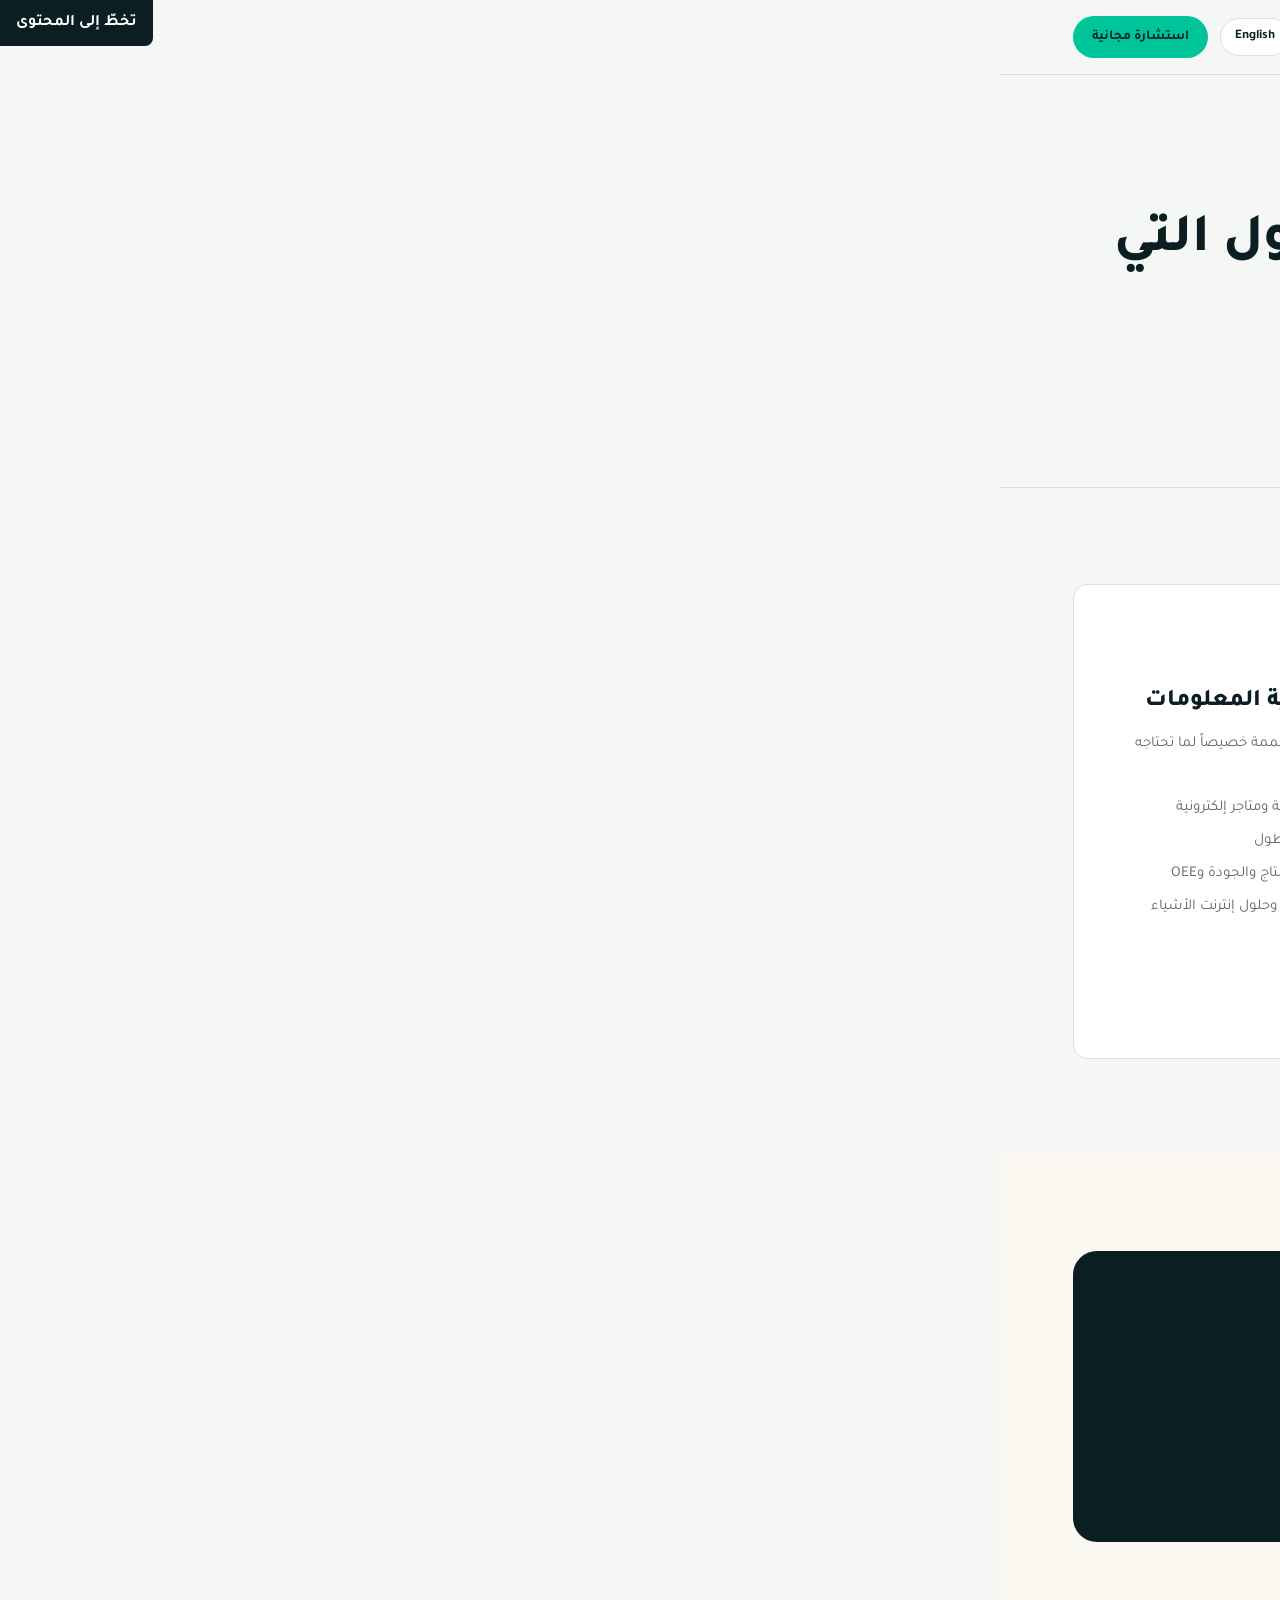
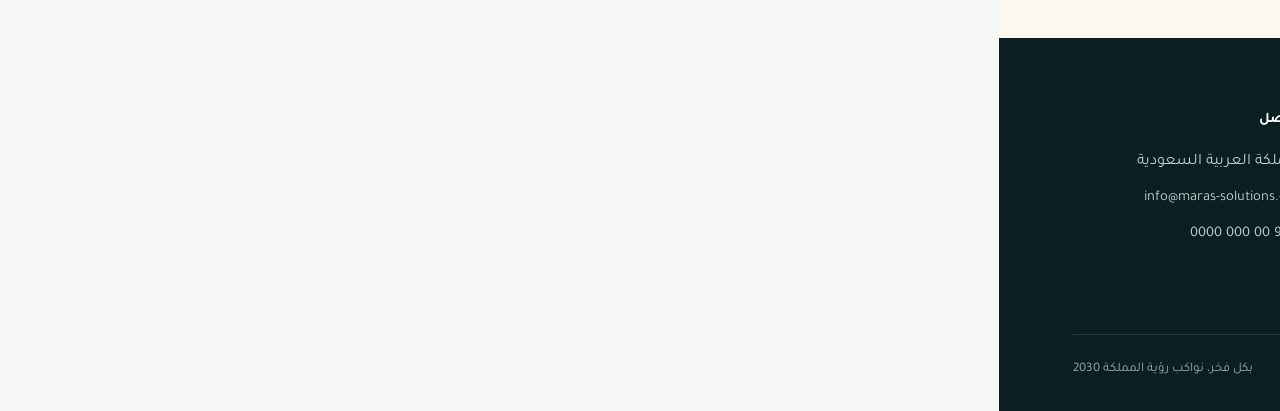
<file: services.html>
<!doctype html>
<html lang="ar" dir="rtl" class="lang-ar">
<head>
<meta charset="utf-8">
<meta name="viewport" content="width=device-width, initial-scale=1">
<title>خدماتنا | Services — Maras Solutions</title>
<meta name="description" content="Business consulting, financial consulting, and IT services — one partner for every solution your business needs.">
<link rel="preconnect" href="https://fonts.googleapis.com">
<link href="https://fonts.googleapis.com/css2?family=Space+Grotesk:wght@500;600;700&family=Inter:wght@400;500;600;700&family=Tajawal:wght@400;500;700;800&family=JetBrains+Mono:wght@500&display=swap" rel="stylesheet">
<link rel="stylesheet" href="styles.css">
<script>(function(){var l=(location.search.match(/[?&]lang=(en|ar)/i)||[])[1];try{if(!l){var s=localStorage.getItem('maras-lang');if(s)l=s;}}catch(e){}l=(l||'ar').toLowerCase();var h=document.documentElement;h.className=h.className.replace(/lang-(en|ar)/g,'').trim()+' lang-'+l;h.setAttribute('lang',l);h.setAttribute('dir',l==='en'?'ltr':'rtl');})();</script>
</head>
<body>
<a href="#main" class="skip-link" data-ar>تخطّ إلى المحتوى</a>
<a href="#main" class="skip-link" data-en>Skip to content</a>

<header class="site-header">
  <div class="nav-row">
    <a href="index.html" class="logo">
      <svg class="seam-mark" viewBox="0 0 32 32" fill="none" aria-hidden="true">
        <circle cx="16" cy="16" r="13" stroke="#00C49A" stroke-width="2"/>
        <path d="M16 4v24" stroke="#C8860A" stroke-width="2" stroke-dasharray="2.5 3"/>
      </svg>
      <span data-ar>مراس الحلول</span><span data-en>Maras Solutions</span>
    </a>
    <nav aria-label="Main">
      <ul class="nav-links">
        <li><a href="index.html"><span data-ar>الرئيسية</span><span data-en>Home</span></a></li>
        <li><a href="about.html"><span data-ar>من نحن</span><span data-en>About</span></a></li>
        <li><a href="why-maras.html"><span data-ar>لماذا مراس</span><span data-en>Why Maras</span></a></li>
        <li class="has-sub">
          <a href="services.html" class="active"><span data-ar>خدماتنا</span><span data-en>Services</span></a>
          <ul class="sub-menu">
            <li><a href="services.html"><span data-ar>جميع الخدمات</span><span data-en>All Services</span></a></li>
            <li><a href="services-consulting.html"><span data-ar>الاستشارات الفنية والإدارية</span><span data-en>Business &amp; Technical Consulting</span></a></li>
            <li><a href="services-financial.html"><span data-ar>الاستشارات المالية</span><span data-en>Financial Consulting</span></a></li>
            <li><a href="services-it.html"><span data-ar>خدمات تقنية المعلومات</span><span data-en>IT Services</span></a></li>
          </ul>
        </li>
        <li><a href="contact.html"><span data-ar>تواصل معنا</span><span data-en>Contact</span></a></li>
      </ul>
    </nav>
    <div class="nav-actions">
      <button class="lang-toggle" aria-label="Switch to English">English</button>
      <a href="contact.html" class="btn btn-primary btn-sm"><span data-ar>استشارة مجانية</span><span data-en>Free Consultation</span></a>
      <button class="nav-burger" aria-label="Open menu"><span></span><span></span><span></span></button>
    </div>
  </div>
</header>

<main id="main">

  <section class="page-hero">
    <div class="container">
      <p class="breadcrumb"><a href="index.html"><span data-ar>الرئيسية</span><span data-en>Home</span></a> / <span data-ar>خدماتنا</span><span data-en>Services</span></p>
      <p class="eyebrow" data-ar>خدماتنا</p>
      <p class="eyebrow" data-en>Our Services</p>
      <h1 data-ar>شريك واحد، ثلاث تخصصات، وكل الحلول التي تحتاجها شركتك</h1>
      <h1 data-en>One Partner. Three Disciplines. Every Solution Your Business Needs.</h1>
      <p class="lede" data-ar>تنتهي أغلب الشركات بالتعامل مع مستشار منفصل، ومحاسب منفصل، ومزوّد برمجيات منفصل، دون أي تنسيق بينهم. تجمع مراس الحلول هذه التخصصات الثلاثة تحت سقف واحد.</p>
      <p class="lede" data-en>Most businesses end up juggling separate consultants, accountants, and software vendors who never talk to each other. Maras Solutions brings all three disciplines under one roof.</p>
    </div>
  </section>

  <section class="section">
    <div class="container grid grid-3">

      <div class="card reveal">
        <div class="icon-tile"><svg viewBox="0 0 24 24" fill="none" stroke="currentColor" stroke-width="1.8"><path d="M3 21h18M5 21V9l4-3 4 3v12M13 21V5l4-2 4 2v16"/></svg></div>
        <h3 data-ar>الاستشارات الفنية والإدارية</h3><h3 data-en>Business &amp; Technical Consulting</h3>
        <p data-ar style="font-size:.94rem;color:var(--slate-muted)">تطوير الأعمال للتصنيع والتوزيع، مع تركيز خاص على قطاع الأغذية والمشروبات.</p>
        <p data-en style="font-size:.94rem;color:var(--slate-muted)">Business development for manufacturing and distribution, with a focus on the F&amp;B sector.</p>
        <ul>
          <li data-ar>إدارة المصانع وتقليل الزمن والتكلفة</li><li data-en>Factory management, time &amp; cost reduction</li>
          <li data-ar>رفع الجودة وتطبيق الأنظمة التقنية</li><li data-en>Quality elevation &amp; tech system implementation</li>
          <li data-ar>كفاءة التوزيع وتطوير المبيعات</li><li data-en>Distribution efficiency &amp; sales development</li>
          <li data-ar>دعم الموارد البشرية والمشتريات واللوجستيات</li><li data-en>HR, procurement &amp; logistics support</li>
        </ul>
        <a class="card-link" href="services-consulting.html">
          <span data-ar>اعرف أكثر</span><span data-en>Learn more</span>
          <svg viewBox="0 0 24 24" fill="none" stroke="currentColor" stroke-width="2"><path d="M5 12h14M13 6l6 6-6 6"/></svg>
        </a>
      </div>

      <div class="card reveal">
        <div class="icon-tile"><svg viewBox="0 0 24 24" fill="none" stroke="currentColor" stroke-width="1.8"><circle cx="12" cy="12" r="9"/><path d="M12 7v10M9.5 9.2c0-1.2 1.1-2 2.5-2s2.5.8 2.5 2-1.1 1.6-2.5 2-2.5 1-2.5 2.2 1.1 2 2.5 2 2.5-.8 2.5-2"/></svg></div>
        <h3 data-ar>الاستشارات المالية</h3><h3 data-en>Financial Consulting</h3>
        <p data-ar style="font-size:.94rem;color:var(--slate-muted)">انضباط مالي على مستوى المؤسسات الكبرى، بمرونة تناسب نمو شركتك.</p>
        <p data-en style="font-size:.94rem;color:var(--slate-muted)">Enterprise-grade financial discipline, with flexibility that scales with you.</p>
        <ul>
          <li data-ar>التدقيق المالي والرقابة الداخلية</li><li data-en>Financial auditing &amp; internal controls</li>
          <li data-ar>محاسبة خارجية بنظام اشتراك شهري</li><li data-en>Outsourced bookkeeping subscription</li>
          <li data-ar>فرق محاسبة مستقلة عند الطلب</li><li data-en>Freelance accounting teams on demand</li>
          <li data-ar>دراسات الجدوى والجودة</li><li data-en>Feasibility &amp; quality studies</li>
        </ul>
        <a class="card-link" href="services-financial.html">
          <span data-ar>اعرف أكثر</span><span data-en>Learn more</span>
          <svg viewBox="0 0 24 24" fill="none" stroke="currentColor" stroke-width="2"><path d="M5 12h14M13 6l6 6-6 6"/></svg>
        </a>
      </div>

      <div class="card reveal">
        <div class="icon-tile"><svg viewBox="0 0 24 24" fill="none" stroke="currentColor" stroke-width="1.8"><rect x="4" y="4" width="16" height="16" rx="2"/><path d="M9 9h6v6H9z"/></svg></div>
        <h3 data-ar>خدمات تقنية المعلومات</h3><h3 data-en>Information Technology</h3>
        <p data-ar style="font-size:.94rem;color:var(--slate-muted)">برمجيات وأجهزة مصممة خصيصاً لما تحتاجه عملياتك فعلاً.</p>
        <p data-en style="font-size:.94rem;color:var(--slate-muted)">Software and hardware engineered for what your operation actually needs.</p>
        <ul>
          <li data-ar>برمجيات مخصصة ومتاجر إلكترونية</li><li data-en>Custom software &amp; e-commerce platforms</li>
          <li data-ar>نظام إدارة الأسطول</li><li data-en>Fleet management system</li>
          <li data-ar>تطبيق متابعة الإنتاج والجودة وOEE</li><li data-en>Production &amp; quality / OEE app</li>
          <li data-ar>كاشير الصالونات وحلول إنترنت الأشياء</li><li data-en>Salon POS &amp; IoT solutions</li>
        </ul>
        <a class="card-link" href="services-it.html">
          <span data-ar>اعرف أكثر</span><span data-en>Learn more</span>
          <svg viewBox="0 0 24 24" fill="none" stroke="currentColor" stroke-width="2"><path d="M5 12h14M13 6l6 6-6 6"/></svg>
        </a>
      </div>

    </div>
  </section>

  <section class="section section-alt">
    <div class="container">
      <div class="cta-band" style="background:var(--ink)">
        <h2 data-ar>لست متأكداً من أين تبدأ؟</h2>
        <h2 data-en>Not Sure Where to Start?</h2>
        <p data-ar>أخبرنا عن تحديك في استشارة مجانية، وسنوجهك للخدمة الأنسب.</p>
        <p data-en>Tell us your challenge in a free consultation, and we'll point you to the right service.</p>
        <div class="hero-actions">
          <a href="contact.html" class="btn btn-primary"><span data-ar>اطلب استشارة مجانية</span><span data-en>Book a Free Consultation</span></a>
        </div>
      </div>
    </div>
  </section>

</main>

<footer class="site-footer">
  <div class="container">
    <div class="footer-grid">
      <div>
        <div class="footer-logo">
          <svg width="26" height="26" viewBox="0 0 32 32" fill="none" aria-hidden="true"><circle cx="16" cy="16" r="13" stroke="#00C49A" stroke-width="2"/><path d="M16 4v24" stroke="#C8860A" stroke-width="2" stroke-dasharray="2.5 3"/></svg>
          <span data-ar>مراس الحلول</span><span data-en>Maras Solutions</span>
        </div>
        <p class="footer-tagline" data-ar>خبرة حقيقية... حلول عملية. نجمع بين التقنية والإدارة لشركات التصنيع والتوزيع والخدمات في السعودية والخليج.</p>
        <p class="footer-tagline" data-en>Real expertise. Real solutions. Bridging technology and business management for manufacturing, distribution, and service companies across Saudi Arabia and the GCC.</p>
        <div class="social-row" aria-hidden="true">
          <a href="#" aria-label="LinkedIn"><svg width="16" height="16" viewBox="0 0 24 24" fill="currentColor"><path d="M4.98 3.5a2.5 2.5 0 1 1 0 5 2.5 2.5 0 0 1 0-5ZM3 9h4v12H3V9Zm7 0h3.8v1.7h.05c.53-.95 1.83-1.95 3.77-1.95 4.03 0 4.78 2.5 4.78 5.76V21h-4v-5.6c0-1.34-.02-3.06-1.87-3.06-1.87 0-2.16 1.45-2.16 2.96V21h-4V9Z"/></svg></a>
          <a href="#" aria-label="X"><svg width="14" height="14" viewBox="0 0 24 24" fill="currentColor"><path d="M3 3h4.6l4 5.6L16.4 3H21l-7 8.4L21.4 21H16.8l-4.4-6-5.4 6H2.6l7.4-8.6L3 3Z"/></svg></a>
          <a href="#" aria-label="Instagram"><svg width="16" height="16" viewBox="0 0 24 24" fill="none" stroke="currentColor" stroke-width="1.8"><rect x="3" y="3" width="18" height="18" rx="5"/><circle cx="12" cy="12" r="4"/><circle cx="17.3" cy="6.7" r="1"/></svg></a>
        </div>
      </div>
      <div>
        <h4 data-ar>روابط سريعة</h4><h4 data-en>Quick Links</h4>
        <ul>
          <li><a href="index.html"><span data-ar>الرئيسية</span><span data-en>Home</span></a></li>
          <li><a href="about.html"><span data-ar>من نحن</span><span data-en>About</span></a></li>
          <li><a href="why-maras.html"><span data-ar>لماذا مراس</span><span data-en>Why Maras</span></a></li>
          <li><a href="contact.html"><span data-ar>تواصل معنا</span><span data-en>Contact</span></a></li>
        </ul>
      </div>
      <div>
        <h4 data-ar>الخدمات</h4><h4 data-en>Services</h4>
        <ul>
          <li><a href="services-consulting.html"><span data-ar>الاستشارات الفنية والإدارية</span><span data-en>Business Consulting</span></a></li>
          <li><a href="services-financial.html"><span data-ar>الاستشارات المالية</span><span data-en>Financial Consulting</span></a></li>
          <li><a href="services-it.html"><span data-ar>تقنية المعلومات</span><span data-en>IT Services</span></a></li>
        </ul>
      </div>
      <div>
        <h4 data-ar>تواصل</h4><h4 data-en>Contact</h4>
        <ul>
          <li><span data-ar>المملكة العربية السعودية</span><span data-en>Saudi Arabia</span></li>
          <li><a href="mailto:info@maras-solutions.com">info@maras-solutions.com</a></li>
          <li><a href="tel:+966000000000">+966 00 000 0000</a></li>
        </ul>
      </div>
    </div>
    <div class="footer-bottom">
      <span data-ar>© 2026 مراس الحلول. جميع الحقوق محفوظة.</span>
      <span data-en>© 2026 Maras Solutions. All rights reserved.</span>
      <span data-ar>بكل فخر، نواكب رؤية المملكة 2030</span>
      <span data-en>Proudly supporting Saudi Vision 2030</span>
    </div>
  </div>
</footer>

<script src="script.js"></script>
</body>
</html>
</file>
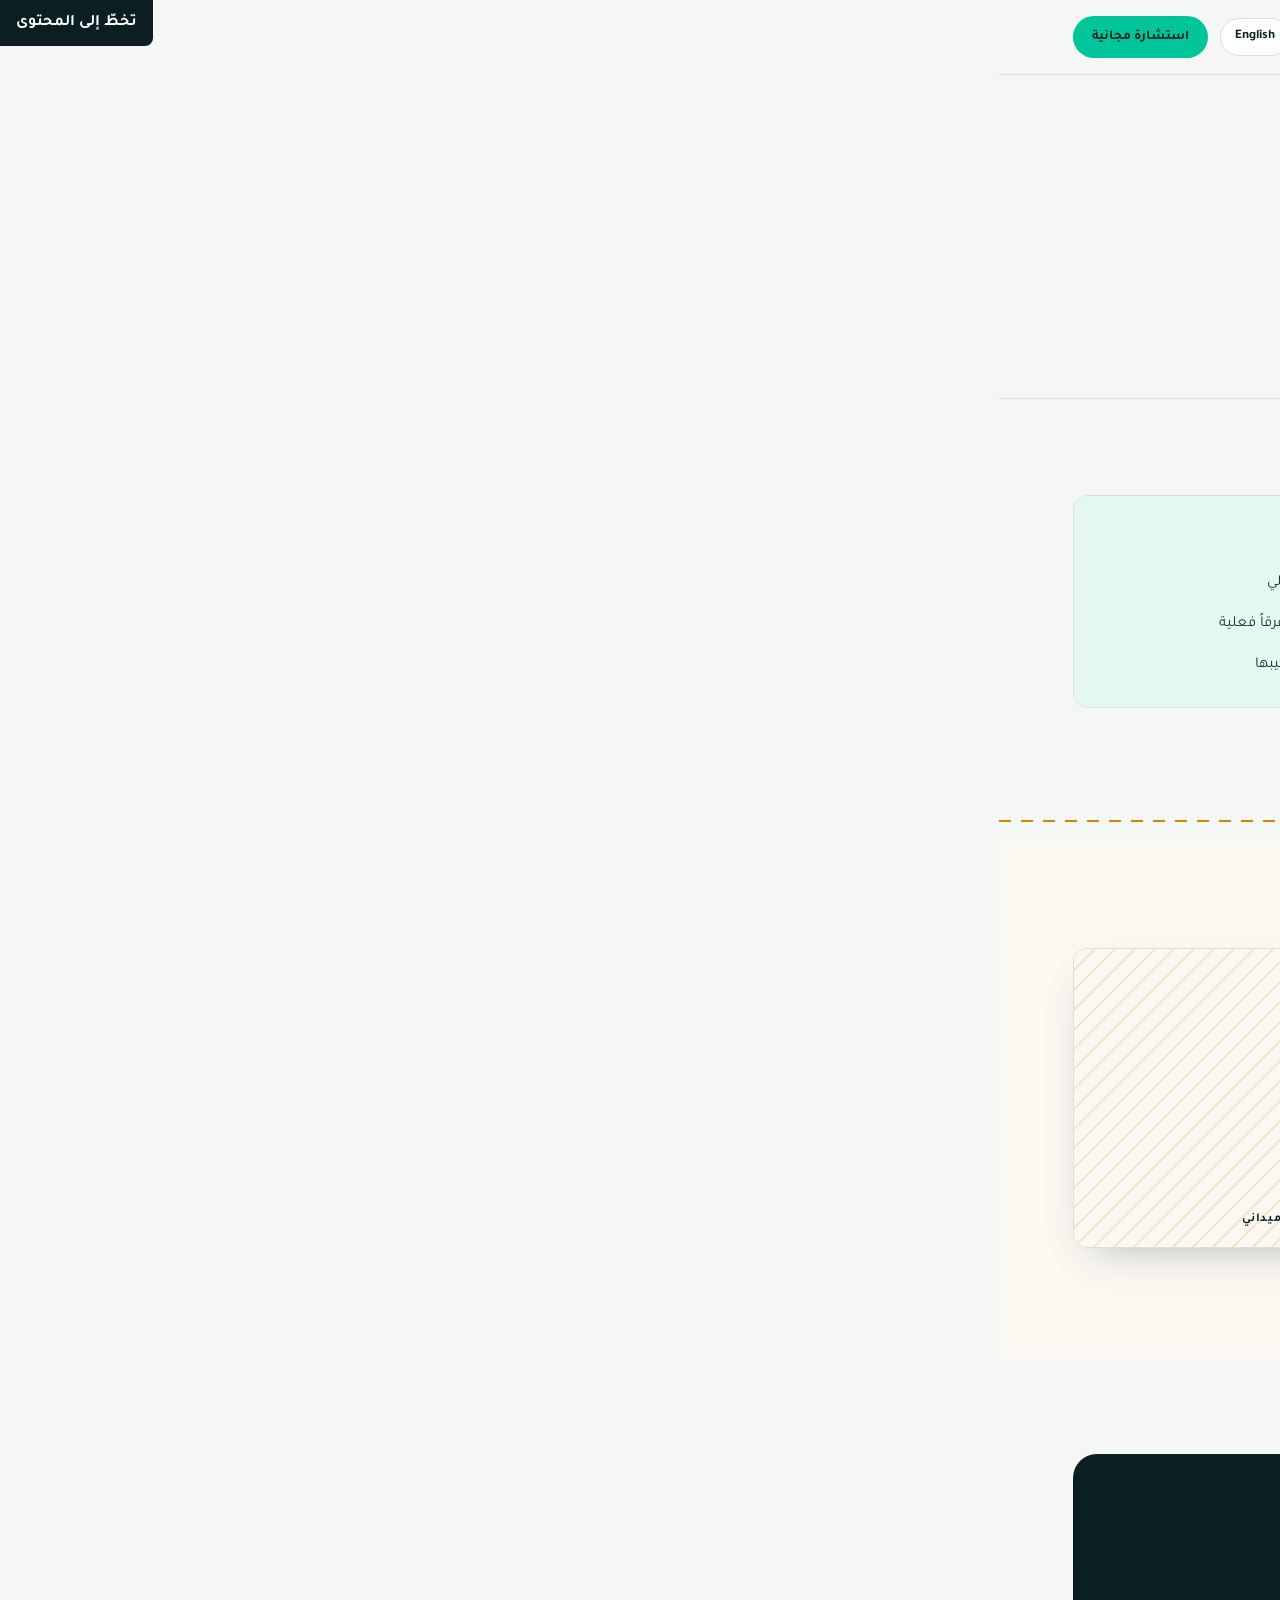
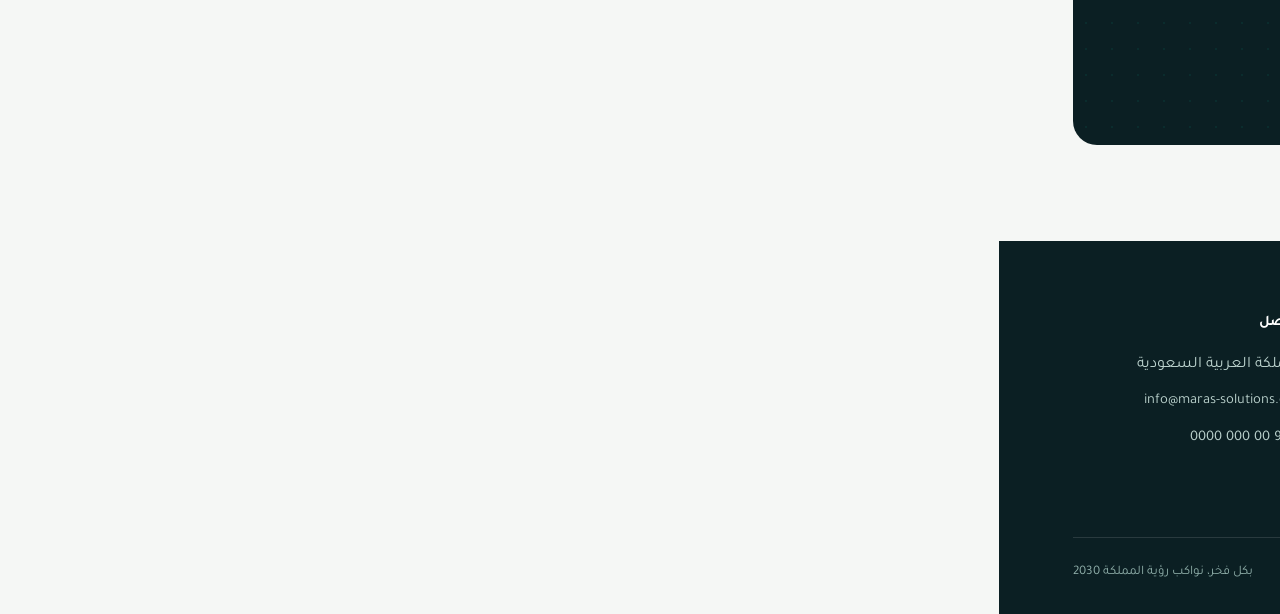
<file: why-maras.html>
<!doctype html>
<html lang="ar" dir="rtl" class="lang-ar">
<head>
<meta charset="utf-8">
<meta name="viewport" content="width=device-width, initial-scale=1">
<title>لماذا مراس | Why Maras Solutions</title>
<meta name="description" content="The difference is in who's behind the recommendation — see how the Maras team compares to typical consulting firms.">
<link rel="preconnect" href="https://fonts.googleapis.com">
<link href="https://fonts.googleapis.com/css2?family=Space+Grotesk:wght@500;600;700&family=Inter:wght@400;500;600;700&family=Tajawal:wght@400;500;700;800&family=JetBrains+Mono:wght@500&display=swap" rel="stylesheet">
<link rel="stylesheet" href="styles.css">
<script>(function(){var l=(location.search.match(/[?&]lang=(en|ar)/i)||[])[1];try{if(!l){var s=localStorage.getItem('maras-lang');if(s)l=s;}}catch(e){}l=(l||'ar').toLowerCase();var h=document.documentElement;h.className=h.className.replace(/lang-(en|ar)/g,'').trim()+' lang-'+l;h.setAttribute('lang',l);h.setAttribute('dir',l==='en'?'ltr':'rtl');})();</script>
</head>
<body>
<a href="#main" class="skip-link" data-ar>تخطّ إلى المحتوى</a>
<a href="#main" class="skip-link" data-en>Skip to content</a>

<header class="site-header">
  <div class="nav-row">
    <a href="index.html" class="logo">
      <svg class="seam-mark" viewBox="0 0 32 32" fill="none" aria-hidden="true">
        <circle cx="16" cy="16" r="13" stroke="#00C49A" stroke-width="2"/>
        <path d="M16 4v24" stroke="#C8860A" stroke-width="2" stroke-dasharray="2.5 3"/>
      </svg>
      <span data-ar>مراس الحلول</span><span data-en>Maras Solutions</span>
    </a>
    <nav aria-label="Main">
      <ul class="nav-links">
        <li><a href="index.html"><span data-ar>الرئيسية</span><span data-en>Home</span></a></li>
        <li><a href="about.html"><span data-ar>من نحن</span><span data-en>About</span></a></li>
        <li><a href="why-maras.html" class="active"><span data-ar>لماذا مراس</span><span data-en>Why Maras</span></a></li>
        <li class="has-sub">
          <a href="services.html"><span data-ar>خدماتنا</span><span data-en>Services</span></a>
          <ul class="sub-menu">
            <li><a href="services.html"><span data-ar>جميع الخدمات</span><span data-en>All Services</span></a></li>
            <li><a href="services-consulting.html"><span data-ar>الاستشارات الفنية والإدارية</span><span data-en>Business &amp; Technical Consulting</span></a></li>
            <li><a href="services-financial.html"><span data-ar>الاستشارات المالية</span><span data-en>Financial Consulting</span></a></li>
            <li><a href="services-it.html"><span data-ar>خدمات تقنية المعلومات</span><span data-en>IT Services</span></a></li>
          </ul>
        </li>
        <li><a href="contact.html"><span data-ar>تواصل معنا</span><span data-en>Contact</span></a></li>
      </ul>
    </nav>
    <div class="nav-actions">
      <button class="lang-toggle" aria-label="Switch to English">English</button>
      <a href="contact.html" class="btn btn-primary btn-sm"><span data-ar>استشارة مجانية</span><span data-en>Free Consultation</span></a>
      <button class="nav-burger" aria-label="Open menu"><span></span><span></span><span></span></button>
    </div>
  </div>
</header>

<main id="main">

  <section class="page-hero">
    <div class="container">
      <p class="breadcrumb"><a href="index.html"><span data-ar>الرئيسية</span><span data-en>Home</span></a> / <span data-ar>لماذا مراس</span><span data-en>Why Maras</span></p>
      <p class="eyebrow" data-ar>ميزتنا التنافسية</p>
      <p class="eyebrow" data-en>Our Competitive Edge</p>
      <h1 data-ar>الفرق يكمن في من يقف خلف التوصية</h1>
      <h1 data-en>The Difference Is in Who's Behind the Recommendation</h1>
      <p class="lede" data-ar>أي شركة تستطيع طباعة تقرير. القليل يستطيع أن يقف خلفه بخبرة ميدانية حقيقية.</p>
      <p class="lede" data-en>Any firm can print a report. Few can stand behind it with real field experience.</p>
    </div>
  </section>

  <!-- COMPARISON -->
  <section class="section">
    <div class="container">
      <div class="compare-wrap reveal">
        <div class="compare-grid">
          <div class="compare-col bad">
            <h3 data-ar>شركات الاستشارات التقليدية</h3>
            <h3 data-en>Typical Consulting Firms</h3>
            <ul>
              <li class="compare-row">
                <svg viewBox="0 0 24 24" fill="none" stroke="currentColor" stroke-width="2"><path d="M5 12h14"/></svg>
                <span><span data-ar>أُطر أكاديمية عامة تُطبَّق على كل عميل بالتساوي</span><span data-en>Generic academic frameworks applied to every client</span></span>
              </li>
              <li class="compare-row">
                <svg viewBox="0 0 24 24" fill="none" stroke="currentColor" stroke-width="2"><path d="M5 12h14"/></svg>
                <span><span data-ar>توصيات تُسلَّم دون أي مسؤولية عن تطبيقها</span><span data-en>Recommendations delivered without operational accountability</span></span>
              </li>
              <li class="compare-row">
                <svg viewBox="0 0 24 24" fill="none" stroke="currentColor" stroke-width="2"><path d="M5 12h14"/></svg>
                <span><span data-ar>برمجيات تُعاد بيعها كما هي دون فهم حقيقي للقطاع</span><span data-en>Software resold "as-is" with no industry context</span></span>
              </li>
            </ul>
          </div>
          <div class="compare-col good">
            <h3 data-ar>فريق مراس</h3>
            <h3 data-en>The Maras Team</h3>
            <ul>
              <li class="compare-row">
                <svg viewBox="0 0 24 24" fill="none" stroke="currentColor" stroke-width="2"><path d="M5 13l4 4 10-10"/></svg>
                <span><span data-ar>حلول مبنية على سنوات من العمل الميداني الفعلي</span><span data-en>Solutions built from years on the factory floor and in the field</span></span>
              </li>
              <li class="compare-row">
                <svg viewBox="0 0 24 24" fill="none" stroke="currentColor" stroke-width="2"><path d="M5 13l4 4 10-10"/></svg>
                <span><span data-ar>مستشارون أداروا أرباحاً وخسائر، وخطوط إنتاج، وفرقاً فعلية</span><span data-en>Consultants who've managed real P&amp;Ls, real production lines, real teams</span></span>
              </li>
              <li class="compare-row">
                <svg viewBox="0 0 24 24" fill="none" stroke="currentColor" stroke-width="2"><path d="M5 13l4 4 10-10"/></svg>
                <span><span data-ar>فريق تقني داخلي يُخصّص الحلول لا يقتصر على تركيبها</span><span data-en>An in-house tech team that customizes — not just installs</span></span>
              </li>
            </ul>
          </div>
        </div>
      </div>
    </div>
  </section>

  <div class="seam-divider" aria-hidden="true"></div>

  <!-- TECH TEAM SPOTLIGHT -->
  <section class="section section-alt">
    <div class="container split">
      <div>
        <p class="eyebrow" data-ar>فريقنا التقني</p>
        <p class="eyebrow" data-en>Our Tech Team</p>
        <h2 data-ar>فريق تقني يبني الحلول، لا يقتصر على تركيبها</h2>
        <h2 data-en>A Tech Team That Builds, Not Just Implements</h2>
        <p data-ar>فريقنا التقني ليس مجرد دعم فني، بل مجموعة من المهندسين الكبار القادرين على تصميم برمجيات مخصصة، ودمج الأنظمة المعقدة، وحل التحديات التقنية الصعبة التي لا تستطيع الأنظمة الجاهزة معالجتها. من تطبيقات جودة خطوط الإنتاج إلى أجهزة إنترنت الأشياء التي تعمل بدون اشتراكات شهرية، نبني ما يحتاجه السوق فعلاً، لا ما يسهل بيعه.</p>
        <p data-en>Our IT team isn't a help desk — it's a senior engineering group capable of designing custom software, integrating complex systems, and solving the kind of demanding technical challenges that off-the-shelf products can't touch. From production-line quality apps to IoT hardware that runs without monthly subscriptions, we build what the market actually needs, not what's easiest to sell.</p>
        <a href="services-it.html" class="card-link">
          <span data-ar>استكشف خدماتنا التقنية</span><span data-en>Explore our IT services</span>
          <svg viewBox="0 0 24 24" fill="none" stroke="currentColor" stroke-width="2"><path d="M5 12h14M13 6l6 6-6 6"/></svg>
        </a>
      </div>
      <div>
        <div class="visual-panel reveal">
          <div class="vp-half a"><span class="vp-label" data-ar>هندسة وتطوير</span><span class="vp-label" data-en>Engineering &amp; Development</span></div>
          <div class="vp-half b"><span class="vp-label" data-ar>تطبيق ميداني</span><span class="vp-label" data-en>Field Deployment</span></div>
          <div class="vp-seam" aria-hidden="true"></div>
        </div>
      </div>
    </div>
  </section>

  <!-- CTA -->
  <section class="section">
    <div class="container">
      <div class="cta-band">
        <h2 data-ar>جاهز لترى الفرق؟</h2>
        <h2 data-en>Ready to See the Difference?</h2>
        <p data-ar>تحدث مع فريق سبق له تشغيل ما يستشيرك فيه اليوم.</p>
        <p data-en>Talk to a team that has actually run what they now advise you on.</p>
        <div class="hero-actions">
          <a href="contact.html" class="btn btn-primary"><span data-ar>اطلب استشارة مجانية</span><span data-en>Book a Free Consultation</span></a>
        </div>
      </div>
    </div>
  </section>

</main>

<footer class="site-footer">
  <div class="container">
    <div class="footer-grid">
      <div>
        <div class="footer-logo">
          <svg width="26" height="26" viewBox="0 0 32 32" fill="none" aria-hidden="true"><circle cx="16" cy="16" r="13" stroke="#00C49A" stroke-width="2"/><path d="M16 4v24" stroke="#C8860A" stroke-width="2" stroke-dasharray="2.5 3"/></svg>
          <span data-ar>مراس الحلول</span><span data-en>Maras Solutions</span>
        </div>
        <p class="footer-tagline" data-ar>خبرة حقيقية... حلول عملية. نجمع بين التقنية والإدارة لشركات التصنيع والتوزيع والخدمات في السعودية والخليج.</p>
        <p class="footer-tagline" data-en>Real expertise. Real solutions. Bridging technology and business management for manufacturing, distribution, and service companies across Saudi Arabia and the GCC.</p>
        <div class="social-row" aria-hidden="true">
          <a href="#" aria-label="LinkedIn"><svg width="16" height="16" viewBox="0 0 24 24" fill="currentColor"><path d="M4.98 3.5a2.5 2.5 0 1 1 0 5 2.5 2.5 0 0 1 0-5ZM3 9h4v12H3V9Zm7 0h3.8v1.7h.05c.53-.95 1.83-1.95 3.77-1.95 4.03 0 4.78 2.5 4.78 5.76V21h-4v-5.6c0-1.34-.02-3.06-1.87-3.06-1.87 0-2.16 1.45-2.16 2.96V21h-4V9Z"/></svg></a>
          <a href="#" aria-label="X"><svg width="14" height="14" viewBox="0 0 24 24" fill="currentColor"><path d="M3 3h4.6l4 5.6L16.4 3H21l-7 8.4L21.4 21H16.8l-4.4-6-5.4 6H2.6l7.4-8.6L3 3Z"/></svg></a>
          <a href="#" aria-label="Instagram"><svg width="16" height="16" viewBox="0 0 24 24" fill="none" stroke="currentColor" stroke-width="1.8"><rect x="3" y="3" width="18" height="18" rx="5"/><circle cx="12" cy="12" r="4"/><circle cx="17.3" cy="6.7" r="1"/></svg></a>
        </div>
      </div>
      <div>
        <h4 data-ar>روابط سريعة</h4><h4 data-en>Quick Links</h4>
        <ul>
          <li><a href="index.html"><span data-ar>الرئيسية</span><span data-en>Home</span></a></li>
          <li><a href="about.html"><span data-ar>من نحن</span><span data-en>About</span></a></li>
          <li><a href="why-maras.html"><span data-ar>لماذا مراس</span><span data-en>Why Maras</span></a></li>
          <li><a href="contact.html"><span data-ar>تواصل معنا</span><span data-en>Contact</span></a></li>
        </ul>
      </div>
      <div>
        <h4 data-ar>الخدمات</h4><h4 data-en>Services</h4>
        <ul>
          <li><a href="services-consulting.html"><span data-ar>الاستشارات الفنية والإدارية</span><span data-en>Business Consulting</span></a></li>
          <li><a href="services-financial.html"><span data-ar>الاستشارات المالية</span><span data-en>Financial Consulting</span></a></li>
          <li><a href="services-it.html"><span data-ar>تقنية المعلومات</span><span data-en>IT Services</span></a></li>
        </ul>
      </div>
      <div>
        <h4 data-ar>تواصل</h4><h4 data-en>Contact</h4>
        <ul>
          <li><span data-ar>المملكة العربية السعودية</span><span data-en>Saudi Arabia</span></li>
          <li><a href="mailto:info@maras-solutions.com">info@maras-solutions.com</a></li>
          <li><a href="tel:+966000000000">+966 00 000 0000</a></li>
        </ul>
      </div>
    </div>
    <div class="footer-bottom">
      <span data-ar>© 2026 مراس الحلول. جميع الحقوق محفوظة.</span>
      <span data-en>© 2026 Maras Solutions. All rights reserved.</span>
      <span data-ar>بكل فخر، نواكب رؤية المملكة 2030</span>
      <span data-en>Proudly supporting Saudi Vision 2030</span>
    </div>
  </div>
</footer>

<script src="script.js"></script>
</body>
</html>
</file>
<file: styles.css>
/* =========================================================
   MARAS SOLUTIONS — Shared Design System
   Signature concept: "The Seam" — a gold stitched line that
   joins a technical dot-grid texture (technology) to a
   diagonal hatch texture (field operations), recurring across
   the hero, section dividers, and the three-discipline path.
   ========================================================= */

:root{
  --ink:#0B1F23;
  --ink-soft:#13302E;
  --paper:#F5F7F5;
  --paper-warm:#FBF8F2;
  --teal:#00C49A;
  --teal-deep:#00876B;
  --teal-tint:#E4F7F1;
  --gold:#C8860A;
  --gold-soft:#E3B45A;
  --gold-tint:#FBF0DB;
  --slate:#22322F;
  --slate-muted:#5C6B68;
  --line:#D9E1DC;
  --shadow:0 18px 40px -22px rgba(11,31,35,.35);
  --radius:14px;
  --maxw:1180px;
  --speed:.25s;
}

*,*::before,*::after{box-sizing:border-box;}
html,body{margin:0;padding:0;}
body{
  background:var(--paper);
  color:var(--slate);
  line-height:1.65;
  -webkit-font-smoothing:antialiased;
  overflow-x:hidden;
}
img,svg{max-width:100%;display:block;}
a{color:inherit;text-decoration:none;}
ul{margin:0;padding:0;}
button{font:inherit;}

/* ---------- Language fonts ---------- */
html.lang-en body{font-family:'Inter',system-ui,sans-serif;}
html.lang-en h1,html.lang-en h2,html.lang-en h3,html.lang-en .display{
  font-family:'Space Grotesk',system-ui,sans-serif; letter-spacing:-.01em;
}
html.lang-ar body{font-family:'Tajawal',system-ui,sans-serif;}
html.lang-ar h1,html.lang-ar h2,html.lang-ar h3,html.lang-ar .display{
  font-family:'Tajawal',system-ui,sans-serif; font-weight:800;
}

/* ---------- Language visibility toggling ---------- */
html.lang-ar [data-en]{display:none !important;}
html.lang-en [data-ar]{display:none !important;}
html.lang-ar [data-ar]{display:revert;}
html.lang-en [data-en]{display:revert;}

/* ---------- Direction-aware tweaks ---------- */
/* Row-reverse only applies on wider screens; mobile always stacks (see media queries). */
@media (min-width:861px){
  html[dir="rtl"] .hero-grid{flex-direction:row-reverse;}
  html[dir="rtl"] .split-rev{flex-direction:row-reverse;}
}
html[dir="rtl"] .nav-links{flex-direction:row-reverse;}
html[dir="rtl"] .pillar-path{transform:scaleX(-1);}
html[dir="rtl"] .pillar-path .pillar-node-label{transform:scaleX(-1);}
html[dir="rtl"] .eyebrow{font-family:'Tajawal',sans-serif;text-transform:none;letter-spacing:0;font-weight:700;}
html[dir="rtl"] .compare-grid{direction:rtl;}

/* ---------- Type scale ---------- */
h1,h2,h3,h4{margin:0 0 .5em;color:var(--ink);font-weight:700;}
h1{font-size:clamp(2.1rem,5vw,3.4rem); line-height:1.08;}
h2{font-size:clamp(1.65rem,3.4vw,2.35rem); line-height:1.15;}
h3{font-size:clamp(1.2rem,2vw,1.5rem);}
p{margin:0 0 1em;color:var(--slate);}
.lede{font-size:1.15rem;color:var(--slate-muted);max-width:46em;}

.eyebrow{
  display:inline-flex;align-items:center;gap:.5em;
  font-family:'JetBrains Mono',monospace;
  font-size:.76rem;letter-spacing:.14em;text-transform:uppercase;
  color:var(--teal-deep);font-weight:600;margin-bottom:.9em;
}
.eyebrow::before{content:"";width:18px;height:2px;background:var(--gold);display:inline-block;}

/* ---------- Layout helpers ---------- */
.container{max-width:var(--maxw);margin:0 auto;padding:0 24px;}
.section{padding:96px 0;}
.section-tight{padding:64px 0;}
.section-alt{background:var(--paper-warm);}
.section-ink{background:var(--ink);color:#EAF3F1;}
.section-ink h1,.section-ink h2,.section-ink h3{color:#fff;}
.section-ink p{color:#BCD3CE;}

.grid{display:grid;gap:28px;}
.grid-3{grid-template-columns:repeat(3,1fr);}
.grid-2{grid-template-columns:repeat(2,1fr);}
.grid-4{grid-template-columns:repeat(4,1fr);}
@media (max-width:920px){
  .grid-3,.grid-4{grid-template-columns:repeat(2,1fr);}
}
@media (max-width:640px){
  .grid-2,.grid-3,.grid-4{grid-template-columns:1fr;}
  .section{padding:64px 0;}
}

.flex{display:flex;gap:16px;align-items:center;}
.split{display:flex;gap:56px;align-items:center;}
@media (max-width:860px){.split{flex-direction:column !important;gap:32px;}}
.split>*{flex:1;min-width:0;}

/* ---------- Buttons ---------- */
.btn{
  display:inline-flex;align-items:center;justify-content:center;gap:.5em;
  padding:13px 26px;border-radius:999px;font-weight:600;font-size:.96rem;
  border:1.5px solid transparent;cursor:pointer;transition:transform var(--speed),background var(--speed),color var(--speed),border-color var(--speed);
  white-space:nowrap;
}
.btn-primary{background:var(--teal);color:#062420;}
.btn-primary:hover{background:var(--teal-deep);color:#fff;transform:translateY(-2px);}
.btn-outline{border-color:var(--line);color:var(--ink);background:transparent;}
.btn-outline:hover{border-color:var(--gold);color:var(--gold);transform:translateY(-2px);}
.btn-ghost-light{border-color:rgba(255,255,255,.35);color:#fff;}
.btn-ghost-light:hover{border-color:var(--gold-soft);color:var(--gold-soft);}
.btn-sm{padding:9px 18px;font-size:.85rem;}
a:focus-visible,button:focus-visible{outline:2.5px solid var(--gold);outline-offset:3px;border-radius:4px;}

/* ---------- Header / Nav ---------- */
.site-header{
  position:sticky;top:0;z-index:50;background:rgba(245,247,245,.86);
  backdrop-filter:blur(10px);border-bottom:1px solid var(--line);
}
.nav-row{display:flex;align-items:center;justify-content:space-between;padding:16px 24px;max-width:var(--maxw);margin:0 auto;}
.logo{display:flex;align-items:center;gap:10px;font-weight:800;font-size:1.18rem;color:var(--ink);}
.logo .seam-mark{width:30px;height:30px;flex:none;}
.nav-links{display:flex;align-items:center;gap:30px;list-style:none;}
.nav-links a{font-size:.95rem;font-weight:600;color:var(--slate);position:relative;padding:6px 0;}
.nav-links a:hover{color:var(--teal-deep);}
.nav-links a.active{color:var(--ink);}
.nav-links a.active::after{content:"";position:absolute;left:0;right:0;bottom:-2px;height:2px;background:var(--gold);}
.has-sub{position:relative;}
.sub-menu{
  position:absolute;top:100%;left:0;min-width:260px;background:#fff;border:1px solid var(--line);
  border-radius:10px;box-shadow:var(--shadow);padding:8px;opacity:0;visibility:hidden;
  transform:translateY(6px);transition:var(--speed);list-style:none;margin-top:10px;
}
html[dir="rtl"] .sub-menu{left:auto;right:0;}
.has-sub:hover .sub-menu,.has-sub:focus-within .sub-menu{opacity:1;visibility:visible;transform:translateY(0);}
.sub-menu li a{display:block;padding:10px 12px;border-radius:7px;font-weight:500;}
.sub-menu li a:hover{background:var(--teal-tint);color:var(--teal-deep);}
.nav-actions{display:flex;align-items:center;gap:12px;}
.lang-toggle{
  border:1.5px solid var(--line);background:#fff;border-radius:999px;padding:7px 14px;
  font-weight:700;font-size:.82rem;cursor:pointer;color:var(--ink);
}
.lang-toggle:hover{border-color:var(--gold);}
.nav-burger{display:none;border:none;background:none;cursor:pointer;padding:6px;}
.nav-burger span{display:block;width:24px;height:2px;background:var(--ink);margin:5px 0;}
@media (max-width:860px){
  .nav-links{
    position:fixed;inset:0 0 0 auto;height:100vh;width:78vw;max-width:340px;background:#fff;
    flex-direction:column !important;align-items:flex-start;padding:90px 28px;gap:22px;
    transform:translateX(100%);transition:transform var(--speed);box-shadow:var(--shadow);
  }
  html[dir="rtl"] .nav-links{inset:0 auto 0 0;transform:translateX(-100%);}
  .nav-links.open{transform:translateX(0);}
  .sub-menu{position:static;opacity:1;visibility:visible;transform:none;box-shadow:none;border:none;display:none;padding-left:14px;}
  .has-sub.open .sub-menu{display:block;}
  .nav-burger{display:block;}
  .nav-actions .btn{display:none;}
}

/* ---------- Hero ---------- */
.hero{position:relative;overflow:hidden;padding:88px 0 100px;}
.hero-bg{position:absolute;inset:0;display:flex;z-index:0;}
.hero-bg .tex-grid,.hero-bg .tex-hatch{flex:1;}
.tex-grid{background-image:radial-gradient(var(--teal) .9px,transparent 1.6px);background-size:22px 22px;opacity:.16;}
.tex-hatch{background-image:repeating-linear-gradient(135deg,var(--gold) 0 2px,transparent 2px 16px);opacity:.14;}
.hero-seam{position:absolute;top:0;bottom:0;left:50%;width:2px;z-index:1;
  background:repeating-linear-gradient(to bottom,var(--gold) 0 10px,transparent 10px 18px);}
html[dir="rtl"] .hero-seam{left:auto;right:50%;}
.hero-grid{position:relative;z-index:2;display:flex;gap:50px;align-items:center;}
.hero-grid>*{flex:1;min-width:0;}
@media (max-width:860px){.hero-grid{flex-direction:column !important;gap:36px;} .hero-seam{display:none;}}
.hero h1{margin-bottom:.5em;}
.hero-actions{display:flex;gap:14px;margin-top:30px;flex-wrap:wrap;}
.hero-panel{
  background:#fff;border:1px solid var(--line);border-radius:var(--radius);padding:30px;
  box-shadow:var(--shadow);position:relative;
}
.hero-panel .stat-row{display:flex;justify-content:space-between;gap:14px;margin-top:18px;padding-top:18px;border-top:1px dashed var(--line);}
.hero-panel .stat{text-align:center;}
.hero-panel .stat b{display:block;font-family:'Space Grotesk',sans-serif;font-size:1.4rem;color:var(--teal-deep);}
html[dir="rtl"] .hero-panel .stat b{font-family:'Tajawal',sans-serif;}
.hero-panel .stat span{font-size:.78rem;color:var(--slate-muted);}

/* ---------- Seam divider between sections ---------- */
.seam-divider{position:relative;height:34px;background:
  linear-gradient(to right,transparent 0%, var(--paper) 0%);}
.seam-divider::before{
  content:"";position:absolute;top:50%;left:0;right:0;height:2px;
  background:repeating-linear-gradient(to right,var(--gold) 0 12px,transparent 12px 22px);
  transform:translateY(-50%);
}
.seam-divider::after{
  content:"";position:absolute;top:50%;left:50%;width:9px;height:9px;border-radius:50%;
  background:var(--gold);transform:translate(-50%,-50%);box-shadow:0 0 0 5px var(--paper);
}

/* ---------- Pillar path (three disciplines) ---------- */
.pillar-path{position:relative;padding-top:10px;}
.pillar-line{position:absolute;top:34px;left:8%;right:8%;height:2px;
  background:repeating-linear-gradient(to right,var(--gold) 0 10px,transparent 10px 18px);z-index:0;}
.pillar-nodes{position:relative;z-index:1;display:flex;justify-content:space-between;gap:24px;}
@media (max-width:760px){.pillar-line{display:none;} .pillar-nodes{flex-direction:column;}}
.pillar-node{flex:1;text-align:center;}
.pillar-icon{
  width:68px;height:68px;border-radius:50%;background:#fff;border:2px solid var(--gold);
  display:flex;align-items:center;justify-content:center;margin:0 auto 18px;color:var(--teal-deep);
  box-shadow:0 0 0 6px var(--paper);
}
.pillar-icon svg{width:30px;height:30px;}

/* ---------- Cards ---------- */
.card{
  background:#fff;border:1px solid var(--line);border-radius:var(--radius);padding:30px;
  transition:transform var(--speed),box-shadow var(--speed),border-color var(--speed);height:100%;
}
.card:hover{transform:translateY(-4px);box-shadow:var(--shadow);border-color:var(--gold-soft);}
.card .icon-tile{
  width:50px;height:50px;border-radius:10px;background:var(--teal-tint);color:var(--teal-deep);
  display:flex;align-items:center;justify-content:center;margin-bottom:18px;
}
.card .icon-tile svg{width:24px;height:24px;}
.card h3{margin-bottom:.4em;}
.card ul{list-style:none;margin-top:14px;display:grid;gap:8px;}
.card ul li{padding-inline-start:20px;position:relative;font-size:.94rem;color:var(--slate-muted);}
.card ul li::before{content:"";position:absolute;inset-inline-start:0;top:.55em;width:8px;height:8px;border-radius:50%;background:var(--gold);}
.card-link{margin-top:18px;display:inline-flex;align-items:center;gap:6px;font-weight:700;color:var(--teal-deep);font-size:.92rem;}
.card-link svg{width:16px;height:16px;transition:transform var(--speed);}
html[dir="rtl"] .card-link svg{transform:scaleX(-1);}
.card-link:hover svg{transform:translateX(3px);}
html[dir="rtl"] .card-link:hover svg{transform:scaleX(-1) translateX(3px);}

/* ---------- Values grid ---------- */
.value-card{padding:24px;border-inline-start:3px solid var(--gold);background:#fff;border-radius:0 10px 10px 0;}
html[dir="rtl"] .value-card{border-radius:10px 0 0 10px;}
.value-card h3{font-size:1.05rem;margin-bottom:.3em;}
.value-card p{font-size:.92rem;color:var(--slate-muted);margin:0;}

/* ---------- Comparison table ---------- */
.compare-wrap{border:1px solid var(--line);border-radius:var(--radius);overflow:hidden;background:#fff;}
.compare-grid{display:grid;grid-template-columns:1fr 1fr;}
.compare-col{padding:30px;}
.compare-col.bad{background:var(--paper-warm);}
.compare-col.good{background:var(--teal-tint);}
.compare-col h3{font-size:1rem;text-transform:uppercase;letter-spacing:.04em;margin-bottom:18px;}
.compare-col ul{list-style:none;display:grid;gap:16px;}
.compare-row{display:flex;gap:12px;align-items:flex-start;font-size:.95rem;}
.compare-row svg{flex:none;width:20px;height:20px;margin-top:2px;}
.compare-col.bad svg{color:var(--slate-muted);}
.compare-col.good svg{color:var(--teal-deep);}
@media (max-width:760px){.compare-grid{grid-template-columns:1fr;}}

/* ---------- Service detail blocks ---------- */
.subservice{padding:54px 0;border-top:1px solid var(--line);}
.subservice:first-of-type{border-top:none;}
.subservice .tag{
  display:inline-block;font-size:.74rem;font-weight:700;letter-spacing:.08em;text-transform:uppercase;
  color:var(--gold);background:var(--gold-tint);padding:4px 12px;border-radius:999px;margin-bottom:14px;
}

/* ---------- CTA band ---------- */
.cta-band{
  background:var(--ink);border-radius:24px;padding:60px;text-align:center;position:relative;overflow:hidden;
}
.cta-band::before{
  content:"";position:absolute;inset:0;background-image:radial-gradient(var(--teal) 1px,transparent 1.6px);
  background-size:26px 26px;opacity:.08;
}
.cta-band h2{color:#fff;position:relative;}
.cta-band p{color:#BCD3CE;max-width:38em;margin:0 auto 28px;position:relative;}
.cta-band .hero-actions{justify-content:center;position:relative;}

/* ---------- Industry strip ---------- */
.strip{display:flex;gap:14px;overflow:hidden;flex-wrap:wrap;justify-content:center;}
.strip span{
  background:#fff;border:1px solid var(--line);padding:9px 18px;border-radius:999px;
  font-size:.88rem;font-weight:600;color:var(--slate-muted);
}

/* ---------- Form ---------- */
.form-grid{display:grid;gap:18px;grid-template-columns:1fr 1fr;}
.form-grid .full{grid-column:1/-1;}
@media (max-width:640px){.form-grid{grid-template-columns:1fr;}}
.field label{display:block;font-size:.86rem;font-weight:700;margin-bottom:6px;color:var(--ink);}
.field input,.field select,.field textarea{
  width:100%;padding:12px 14px;border:1.5px solid var(--line);border-radius:9px;font:inherit;
  background:#fff;color:var(--slate);transition:border-color var(--speed);
}
.field input:focus,.field select:focus,.field textarea:focus{outline:none;border-color:var(--teal);}
.field textarea{min-height:120px;resize:vertical;}
.contact-info{display:grid;gap:18px;}
.info-row{display:flex;gap:14px;align-items:flex-start;}
.info-row .icon-tile{flex:none;width:42px;height:42px;}

/* ---------- Footer ---------- */
.site-footer{background:var(--ink);color:#BCD3CE;padding:70px 0 30px;}
.footer-grid{display:grid;grid-template-columns:1.4fr 1fr 1fr 1fr;gap:36px;}
@media (max-width:760px){.footer-grid{grid-template-columns:1fr 1fr;}}
@media (max-width:480px){.footer-grid{grid-template-columns:1fr;}}
.site-footer h4{color:#fff;font-size:.92rem;letter-spacing:.04em;text-transform:uppercase;margin-bottom:16px;}
.site-footer ul{list-style:none;display:grid;gap:10px;}
.site-footer a{color:#BCD3CE;font-size:.92rem;}
.site-footer a:hover{color:var(--gold-soft);}
.footer-logo{display:flex;align-items:center;gap:10px;font-weight:800;font-size:1.1rem;color:#fff;margin-bottom:12px;}
.footer-tagline{font-size:.9rem;color:#8FAEA9;max-width:26em;}
.footer-bottom{
  margin-top:50px;padding-top:24px;border-top:1px solid rgba(255,255,255,.12);
  display:flex;justify-content:space-between;flex-wrap:wrap;gap:14px;font-size:.82rem;color:#8FAEA9;
}
.social-row{display:flex;gap:12px;margin-top:6px;}
.social-row a{
  width:34px;height:34px;border:1px solid rgba(255,255,255,.2);border-radius:50%;
  display:flex;align-items:center;justify-content:center;
}
.social-row a:hover{border-color:var(--gold);color:var(--gold-soft);}

/* ---------- Reveal on scroll ---------- */
.reveal{opacity:0;transform:translateY(16px);transition:opacity .6s ease,transform .6s ease;}
.reveal.in{opacity:1;transform:translateY(0);}
@media (prefers-reduced-motion:reduce){
  .reveal{opacity:1;transform:none;transition:none;}
  *{scroll-behavior:auto !important;}
}

/* ---------- Page hero (sub-pages) ---------- */
.page-hero{padding:70px 0 50px;border-bottom:1px solid var(--line);}
.breadcrumb{font-size:.85rem;color:var(--slate-muted);margin-bottom:14px;}
.breadcrumb a{color:var(--teal-deep);font-weight:600;}

.center{text-align:center;}
.mt-0{margin-top:0;}
.note-box{
  background:var(--gold-tint);border:1px solid var(--gold-soft);border-radius:12px;padding:20px 22px;
  font-size:.92rem;color:var(--ink);
}

/* ---------- Visual panel (stands in for photography) ---------- */
.visual-panel{position:relative;border-radius:var(--radius);overflow:hidden;min-height:300px;border:1px solid var(--line);display:flex;box-shadow:var(--shadow);}
.visual-panel .vp-half{flex:1;position:relative;display:flex;align-items:flex-end;padding:18px;}
.visual-panel .vp-half.a{background:var(--ink);}
.visual-panel .vp-half.a::before{content:"";position:absolute;inset:0;background-image:radial-gradient(var(--teal) 1px,transparent 1.6px);background-size:20px 20px;opacity:.18;}
.visual-panel .vp-half.b{background:var(--paper-warm);}
.visual-panel .vp-half.b::before{content:"";position:absolute;inset:0;background-image:repeating-linear-gradient(135deg,var(--gold) 0 2px,transparent 2px 14px);opacity:.16;}
.visual-panel .vp-seam{position:absolute;top:0;bottom:0;left:50%;width:2px;z-index:2;background:repeating-linear-gradient(to bottom,var(--gold) 0 10px,transparent 10px 18px);}
.visual-panel .vp-label{position:relative;z-index:1;font-size:.76rem;font-weight:700;letter-spacing:.06em;text-transform:uppercase;}
.visual-panel .vp-half.a .vp-label{color:#BCD3CE;}
.visual-panel .vp-half.b .vp-label{color:var(--ink);}
.visual-panel.short{min-height:200px;}

/* ---------- Accessibility ---------- */
.skip-link{
  position:absolute;left:-999px;top:0;background:var(--ink);color:#fff;padding:10px 16px;
  border-radius:0 0 8px 0;z-index:100;font-weight:600;
}
.skip-link:focus{left:0;}

/* ---------- Mobile nav overlay + body lock ---------- */
.menu-cta{display:none;}
.nav-overlay{
  position:fixed;inset:0;background:rgba(11,31,35,.5);backdrop-filter:blur(2px);
  opacity:0;visibility:hidden;transition:opacity var(--speed);z-index:45;
}
.nav-overlay.show{opacity:1;visibility:visible;}
body.nav-open{overflow:hidden;}

/* ---------- Responsive refinements ---------- */
@media (max-width:860px){
  .nav-links{z-index:60;}
  .nav-links .has-sub>a{display:flex;align-items:center;justify-content:space-between;width:100%;}
  /* show the CTA inside the open mobile menu */
  .nav-links .menu-cta{display:inline-flex !important;margin-top:8px;width:100%;}
}
@media (max-width:640px){
  .container{padding:0 18px;}
  .hero{padding:60px 0 64px;}
  .cta-band{padding:40px 22px;border-radius:18px;}
  .compare-col{padding:24px;}
  .subservice{padding:40px 0;}
  .hero-panel{padding:24px;}
  .hero-actions .btn{flex:1 1 auto;}
  .footer-bottom{flex-direction:column;align-items:flex-start;}
}
@media (max-width:380px){
  .logo{font-size:1.02rem;}
  .logo .seam-mark{width:26px;height:26px;}
  .btn{padding:12px 18px;}
}
</file>
